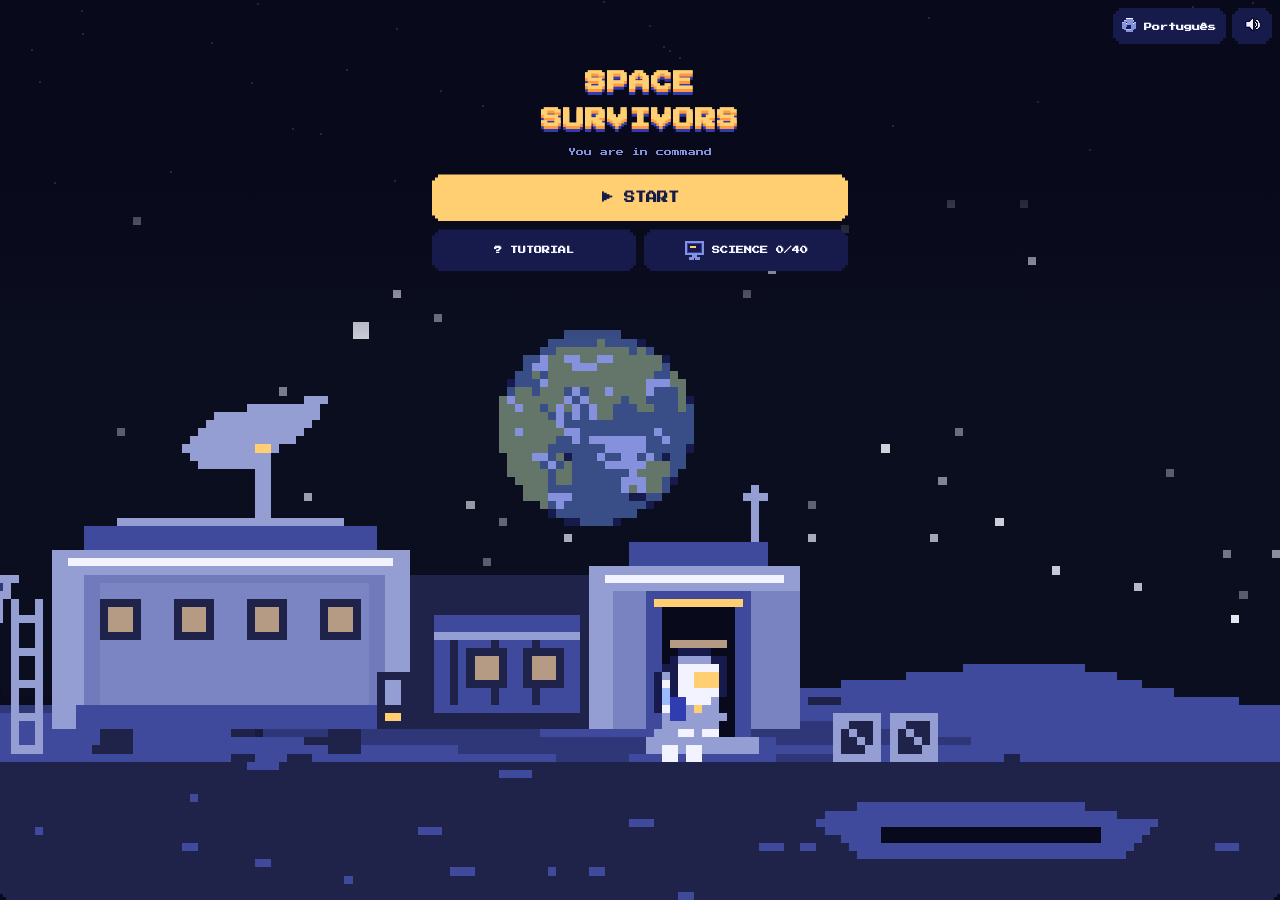
<file: index.html>
<!DOCTYPE html>
<html lang="pt-BR">
<head>
<meta charset="UTF-8">
<meta name="viewport" content="width=device-width, initial-scale=1, viewport-fit=cover">
<title>Space Survivors — Junior Astronaut Mission Trainer</title>
<link rel="stylesheet" href="style.css?v=home-guide">
</head>
<body>
<main>

<!-- ===================== INÍCIO ===================== -->
<section id="intro" class="home" aria-labelledby="homeTitle">
  <div class="home-cam" id="homeCam"><canvas id="homeCanvas" width="256" height="88" aria-hidden="true"></canvas></div>
  <div class="home-shade"></div>
  <div class="home-top"><button class="lang" data-lang></button><button class="lang home-snd" id="homeMuteBtn" type="button"><img src="assets/hud/som-ligado.png" alt="" width="24" height="24"></button></div>
  <div class="home-head">
    <h1 class="home-title" id="homeTitle">SPACE<br>SURVIVORS</h1>
    <p class="home-sub" data-t="hSub"></p>
    <div class="home-ui">
      <button class="hbtn go" id="startBtn" type="button" data-t="hStart"></button>
      <div class="home-grid">
        <button class="hbtn" id="openGuideBtn" type="button" data-t="hGuide"></button>
        <button class="hbtn dsc" id="openAlbumBtn" type="button"></button>
      </div>
    </div>
  </div>
</section>

<!-- ===================== JOGO ===================== -->
<section id="game" class="hidden">
  <div class="top">
    <div class="day" id="dayTxt"></div>
    <div style="display:flex; gap:.4rem"><button class="lang" id="albumGameBtn" aria-label="Descobertas"><span class="pc-icon" aria-hidden="true"></span></button><button class="lang" id="muteBtn" aria-label="Som / Sound"><img src="assets/hud/som-ligado.png" alt=""></button><button class="lang" data-lang></button></div>
  </div>

  <div class="scene" id="scene" aria-hidden="true">
    <canvas id="lunarCanvas" width="256" height="88"></canvas>
    <div class="scene-caption"><strong id="sceneCaption"></strong><p id="sceneDetail"></p></div>
    <div class="toast" id="toast"></div>
  </div>

  <div class="meters">
    <div class="meter" id="m_air">
      <div class="meter-art"><svg class="tank" aria-hidden="true" viewBox="0 0 16 16" xmlns="http://www.w3.org/2000/svg">
        <path fill="#8591DC" d="M6 1h4v2H9v1h2v1h1v9h-1v1H5v-1H4V5h1V4h2V3H6z"/>
        <rect x="5" y="4" width="6" height="10" fill="#303DB1"/>
        <rect x="5" class="tank-fill" y="4" width="6" height="10" fill="#FFCF72"/>
        <path fill="#F3F3FF" d="M5 5h1v8H5zM6 1h4v1H6z"/>
        <path fill="#8591DC" d="M9 2h2V1h4v1h1v4h-1v1h-4V6h-1V4H9z"/>
        <path fill="#F3F3FF" d="M11 2h4v4h-4z"/>
        <path fill="#171B4B" d="M13 3h1v1h-1v1h-1V4h1z"/>
      </svg></div>
      <small data-t="mAir"></small><span class="meter-value" id="airValue"></span><span class="pv"></span>
    </div>
    <div class="meter" id="m_pw">
      <div class="meter-art meter-sprite power" aria-hidden="true"></div>
      <small data-t="mPw"></small><span class="meter-value" id="powerValue"></span><span class="pv"></span>
    </div>
    <div class="meter" id="m_rad">
      <div class="meter-art meter-sprite radiation" aria-hidden="true"></div>
      <small data-t="mRad"></small><span class="meter-value" id="radiationValue"></span><span class="pv"></span>
    </div>
    <div class="meter sci" id="m_sci">
      <img class="meter-art" src="assets/hud/descobertas.png" alt="">
      <small data-t="mSci"></small><span class="meter-value" id="sciTxt"></span>
      <span class="discovery-points" aria-hidden="true"></span><span class="pv"></span>
    </div>
  </div>

  <div class="deck" id="deck">
    <div class="card" id="card" tabindex="0" role="group" aria-live="polite">
      <span class="tag l" id="tagL"></span><span class="tag r" id="tagR"></span>
      <div class="report-bar hidden" id="reportBar">
        <span class="report-symbol" id="reportSymbol" aria-hidden="true"></span>
        <strong id="reportTitle"></strong>
        <button type="button" id="reportClose"></button>
      </div>
      <div class="art" id="cArt" aria-hidden="true"></div>
      <div class="txt" id="cTxt"></div>
      <div class="note" id="cNote"></div>
      <div class="real hidden" id="cReal"></div>
    </div>
  </div>

  <div class="learn" id="learn" aria-live="polite"></div>

  <div class="choices" id="choices">
    <button class="choice l" id="btnL"></button>
    <button class="choice r" id="btnR"></button>
  </div>
  <p class="hintSwipe" data-t="swipe"></p>
</section>

<!-- ===================== FIM ===================== -->
<section id="end" class="panel hidden" aria-live="polite">
  <div class="end-sky" id="endSky" aria-hidden="true"></div>
  <button class="lang end-lang" data-lang></button>
  <canvas class="end-ship" id="endShip" width="96" height="112" aria-hidden="true"></canvas>
  <h1 id="endTitle"></h1>
  <p class="end-sub" id="endSub"></p>
  <div class="end-stars" id="stars" aria-hidden="true"></div>
  <div class="sum" id="endSum"></div>
  <div class="end-btns">
    <button class="big" id="againBtn" data-t="again"></button>
    <div class="two"><button class="secBtn" id="reportBtn" type="button"></button><button class="secBtn" id="albumEndBtn" type="button"></button></div>
  </div>
</section>
  <div class="end-report hidden" id="endReport" role="dialog" aria-modal="true" aria-labelledby="endReportTitle">
    <div class="end-rw">
      <div class="report-bar"><span class="pc-icon" aria-hidden="true"></span><strong id="endReportTitle"></strong><button class="pc-close" id="endReportClose" type="button"></button></div>
      <div class="end-rbody">
        <p id="endText"></p>
        <p class="coll" id="debriefTitle"></p>
        <div class="end-toolbar"><button class="btn-more" id="debriefAll" type="button"></button></div>
        <ul class="debrief" id="debrief"></ul>
        <div class="fact" id="endFact"></div>
        <h2 data-t="realTitle"></h2>
        <p id="realIntro"></p>
        <div id="realList"></div>
        <details>
          <summary data-t="srcTitle"></summary>
          <div id="srcBody"></div>
        </details>
      </div>
    </div>
  </div>

<!-- ===================== ÁLBUM DE DESCOBERTAS ===================== -->
<section id="album" class="panel hidden" aria-labelledby="albumTitle">
  <div class="report-bar"><span class="pc-icon" aria-hidden="true"></span><h1 id="albumTitle"></h1><button class="lang" data-lang></button><button class="lang" id="closeAlbumBtn" type="button"></button></div>
  <p class="coll" id="albumSub"></p>
  <div class="book" id="albumGrid"></div>
</section>
<section id="tutorial" class="panel hidden" aria-labelledby="tutorialTitle">
  <div class="report-bar"><span class="pc-icon" aria-hidden="true"></span><h1 id="tutorialTitle"></h1><button class="lang" data-lang></button><button class="lang" id="closeTutorialBtn" type="button"></button></div>
  <div id="tutorialBody"></div>
</section>
<div id="studyWindows"></div>
<!-- Aviso antes de abrir um site fora do jogo -->
<div id="extWarn" class="ext-warn hidden" role="dialog" aria-modal="true" aria-labelledby="extWarnTitle" aria-describedby="extWarnText">
  <section class="ext-box">
    <div class="report-bar"><span class="report-symbol" aria-hidden="true">!</span><strong id="extWarnTitle"></strong></div>
    <div class="ext-body">
      <p id="extWarnText"></p>
      <p class="ext-host" id="extWarnHost"></p>
      <div class="ext-actions">
        <button type="button" id="extWarnCancel"></button>
        <button type="button" id="extWarnGo"></button>
      </div>
    </div>
  </section>
</div>
<!-- Pergunta bônus: suspense e revelação da resposta -->
<div id="quizStage" class="quiz-stage hidden" role="dialog" aria-modal="true" aria-live="assertive"></div>
<div id="quizBanner" class="quiz-banner" aria-hidden="true"><span></span></div>
<footer data-t="footer"></footer>
</main>

<!-- ===================== TUTORIAL EM TELAS ===================== -->
<section id="guide" class="hidden" aria-label="Tutorial">
  <div class="phone">
    <div class="top"><span id="gdN"></span><span class="gd-right"><button class="lang" data-lang type="button"></button><button class="gd-skip" id="gdSkip" type="button"></button></span></div>
    <div class="win"><div class="art" id="gdArt"></div><h2 id="gdH"></h2><p id="gdT"></p></div>
    <div class="dots" id="gdDots"></div>
    <button class="gd-full" id="openTutorialBtn" type="button"></button>
    <div class="nav"><button class="btn" id="gdBack" type="button"></button><button class="btn go" id="gdNext" type="button"></button></div>
  </div>
</section>

<script src="assets/scene/lunar-scene.js"></script>
<script>
/*ENGINE-START*/
/* ====== MOTOR DO JOGO (sem DOM, para poder ser testado em Node: tools/sim.mjs) ====== */
const Engine = (() => {
'use strict';

/* DADOS REAIS: tempestades de partículas solares (SEP) de 2024 e 2025 do DONKI (NASA).
   Gerado por tools/build-storms.mjs + tools/embed-storms.mjs. Não editar à mão.
   d = chegada das partículas (UTC) · sev: 3 = GOES >100 MeV, 2 = GOES >10 MeV, 1 = só outras sondas
   flr = início da explosão ligada · cls = classe · warn = minutos entre explosão e chegada · cme = km/s */
const STORMS = /*STORMS*/[
  {"d":"2024-01-03T20:05Z","sev":2,"flr":null,"cls":null,"warn":null,"cme":null,"link":"https://ccmc.gsfc.nasa.gov/DONKI/view/SEP/28464/-1"},
  {"d":"2024-01-22T13:42Z","sev":1,"flr":"2024-01-22T06:09Z","cls":null,"warn":453,"cme":1068,"link":"https://ccmc.gsfc.nasa.gov/DONKI/view/SEP/28685/-1"},
  {"d":"2024-01-29T06:15Z","sev":2,"flr":"2024-01-29T03:54Z","cls":"M6.8","warn":141,"cme":1277,"link":"https://ccmc.gsfc.nasa.gov/DONKI/view/SEP/28842/-1"},
  {"d":"2024-02-09T15:30Z","sev":2,"flr":"2024-02-09T12:53Z","cls":null,"warn":157,"cme":2534,"link":"https://ccmc.gsfc.nasa.gov/DONKI/view/SEP/29079/-1"},
  {"d":"2024-02-12T08:05Z","sev":3,"flr":null,"cls":null,"warn":null,"cme":3529,"link":"https://ccmc.gsfc.nasa.gov/DONKI/view/SEP/29156/-1"},
  {"d":"2024-03-15T20:50Z","sev":2,"flr":null,"cls":null,"warn":null,"cme":1201,"link":"https://ccmc.gsfc.nasa.gov/DONKI/view/SEP/29608/-1"},
  {"d":"2024-03-23T08:15Z","sev":2,"flr":"2024-03-23T00:58Z","cls":"X1.1","warn":437,"cme":1613,"link":"https://ccmc.gsfc.nasa.gov/DONKI/view/SEP/29711/-1"},
  {"d":"2024-05-10T13:35Z","sev":3,"flr":"2024-05-10T06:27Z","cls":"X3.9","warn":428,"cme":1330,"link":"https://ccmc.gsfc.nasa.gov/DONKI/view/SEP/30677/-1"},
  {"d":"2024-05-13T14:00Z","sev":2,"flr":"2024-05-13T09:36Z","cls":"M6.6","warn":264,"cme":1456,"link":"https://ccmc.gsfc.nasa.gov/DONKI/view/SEP/30817/-1"},
  {"d":"2024-06-08T02:55Z","sev":3,"flr":"2024-06-08T01:23Z","cls":"M9.7","warn":92,"cme":1106,"link":"https://ccmc.gsfc.nasa.gov/DONKI/view/SEP/31343/-1"},
  {"d":"2024-06-12T00:21Z","sev":1,"flr":null,"cls":null,"warn":null,"cme":1312,"link":"https://ccmc.gsfc.nasa.gov/DONKI/view/SEP/31435/-1"},
  {"d":"2024-07-23T03:00Z","sev":3,"flr":null,"cls":null,"warn":null,"cme":1299,"link":"https://ccmc.gsfc.nasa.gov/DONKI/view/SEP/32118/-1"},
  {"d":"2024-08-05T17:26Z","sev":1,"flr":"2024-08-05T13:24Z","cls":"X1.7","warn":242,"cme":1095,"link":"https://ccmc.gsfc.nasa.gov/DONKI/view/SEP/32560/-1"},
  {"d":"2024-09-01T23:14Z","sev":1,"flr":"2024-09-01T11:45Z","cls":"M5.5","warn":689,"cme":1247,"link":"https://ccmc.gsfc.nasa.gov/DONKI/view/SEP/33103/-1"},
  {"d":"2024-09-05T15:51Z","sev":1,"flr":null,"cls":null,"warn":null,"cme":1577,"link":"https://ccmc.gsfc.nasa.gov/DONKI/view/SEP/33202/-1"},
  {"d":"2024-09-09T08:50Z","sev":2,"flr":null,"cls":null,"warn":null,"cme":1452,"link":"https://ccmc.gsfc.nasa.gov/DONKI/view/SEP/33257/-1"},
  {"d":"2024-09-17T07:35Z","sev":2,"flr":null,"cls":null,"warn":null,"cme":1070,"link":"https://ccmc.gsfc.nasa.gov/DONKI/view/SEP/33467/-1"},
  {"d":"2024-10-09T05:05Z","sev":3,"flr":"2024-10-09T01:25Z","cls":"X1.8","warn":220,"cme":1509,"link":"https://ccmc.gsfc.nasa.gov/DONKI/view/SEP/33866/-1"},
  {"d":"2024-10-26T18:05Z","sev":2,"flr":"2024-10-26T06:32Z","cls":"X1.8","warn":693,"cme":1606,"link":"https://ccmc.gsfc.nasa.gov/DONKI/view/SEP/34222/-1"},
  {"d":"2024-11-21T19:25Z","sev":3,"flr":null,"cls":null,"warn":null,"cme":1560,"link":"https://ccmc.gsfc.nasa.gov/DONKI/view/SEP/35208/-1"},
  {"d":"2024-12-18T12:01Z","sev":1,"flr":null,"cls":null,"warn":null,"cme":3161,"link":"https://ccmc.gsfc.nasa.gov/DONKI/view/SEP/35736/-1"},
  {"d":"2024-12-21T16:12Z","sev":1,"flr":"2024-12-21T00:33Z","cls":null,"warn":939,"cme":897,"link":"https://ccmc.gsfc.nasa.gov/DONKI/view/SEP/35838/-1"},
  {"d":"2025-01-04T22:15Z","sev":2,"flr":"2025-01-04T18:46Z","cls":null,"warn":209,"cme":1590,"link":"https://ccmc.gsfc.nasa.gov/DONKI/view/SEP/36263/-1"},
  {"d":"2025-02-25T00:20Z","sev":2,"flr":"2025-02-24T21:50Z","cls":null,"warn":150,"cme":1627,"link":"https://ccmc.gsfc.nasa.gov/DONKI/view/SEP/37527/-1"},
  {"d":"2025-03-01T03:22Z","sev":1,"flr":null,"cls":null,"warn":null,"cme":1177,"link":"https://ccmc.gsfc.nasa.gov/DONKI/view/SEP/37619/-1"},
  {"d":"2025-03-31T11:05Z","sev":2,"flr":null,"cls":null,"warn":null,"cme":2212,"link":"https://ccmc.gsfc.nasa.gov/DONKI/view/SEP/38129/-1"},
  {"d":"2025-05-13T18:14Z","sev":1,"flr":"2025-05-13T15:25Z","cls":"X1.2","warn":169,"cme":769,"link":"https://ccmc.gsfc.nasa.gov/DONKI/view/SEP/38846/-1"},
  {"d":"2025-05-31T17:10Z","sev":2,"flr":"2025-05-30T23:31Z","cls":"M8.1","warn":1059,"cme":2371,"link":"https://ccmc.gsfc.nasa.gov/DONKI/view/SEP/39201/-1"},
  {"d":"2025-08-25T13:20Z","sev":2,"flr":null,"cls":null,"warn":null,"cme":1657,"link":"https://ccmc.gsfc.nasa.gov/DONKI/view/SEP/40815/-1"},
  {"d":"2025-10-22T00:09Z","sev":1,"flr":null,"cls":null,"warn":null,"cme":2077,"link":"https://ccmc.gsfc.nasa.gov/DONKI/view/SEP/41966/-1"},
  {"d":"2025-11-10T11:25Z","sev":3,"flr":"2025-11-10T08:55Z","cls":"X1.2","warn":150,"cme":1856,"link":"https://ccmc.gsfc.nasa.gov/DONKI/view/SEP/42572/-1"},
  {"d":"2025-11-14T09:20Z","sev":2,"flr":"2025-11-14T07:44Z","cls":"X4.0","warn":96,"cme":1082,"link":"https://ccmc.gsfc.nasa.gov/DONKI/view/SEP/42704/-1"}
]/*END-STORMS*/;

/* REGRAS (números de jogo, não de engenharia) */
const R = {
  DAYS: 10,
  AIR_START: 6, AIR_MAX: 10, AIR_USE: 2,
  PW_START: 4, PW_MAX: 10, SUN: [0, 1, 1, 1, 1, 2, 2, 2, 2, 2],   // 0 = sem sol(10%), 1 = parcial(40%), 2 = normal(50%)
  RAD_LIMIT: 100, RAD_SAFE: 70, RAD_DAILY: 1,
  SCI_GOAL: 8,
  STORM: { 1: 20, 2: 40, 3: 70 },
  BLOCK_READY: 0.9, BLOCK_RUSH: 0.5, OUTSIDE: 0.6,
  SHIELD_PW: 3,
  QUIZ_OK_AIR: 3, QUIZ_OK_PW: 2,
  QUIZ_FAIL_AIR: 2, QUIZ_FAIL_PW: 2,
  RESCUE_PW: 2,              // com energia até aqui, a carta de ciência troca a pesquisa de dentro por "Recarregar baterias"
  PROBLEM_CHANCE: 0.5,       // fim do dia sem tempestade: 50% problema,
  GOOD_CHANCE: 0.25,         // 25% boa notícia, 25% nada
};
const DAY = 864e5;
let rnd = Math.random;
const day0 = iso => Date.parse(iso.slice(0, 10) + 'T00:00:00Z');
const pick = a => a[Math.floor(rnd() * a.length)];
const B = (pt, en) => ({ pt, en });

function sample(arr, n) {
  const a = arr.slice();
  for (let i = a.length - 1; i > 0; i--) {
    const j = Math.floor(rnd() * (i + 1));
    [a[i], a[j]] = [a[j], a[i]];
  }
  return a.slice(0, n);
}

function pickMission() {
  // Sorteia 2 a 3 tempestades reais (dias 2 a 10) e até 2 eventos datados nos dias livres.
  const stormDaysPool = Array.from({ length: R.DAYS - 1 }, (_, i) => i + 1);
  const stormCount = 1 + Math.floor(rnd() * 3);
  const stormDays = sample(stormDaysPool, stormCount);
  const chosenStorms = sample(STORMS, stormCount);
  const storms = {};
  stormDays.forEach((d, idx) => { storms[d] = chosenStorms[idx]; });

  const freeDays = Array.from({ length: R.DAYS }, (_, i) => i).filter(i => !storms[i]);
  const eventCount = Math.min(freeDays.length, DATED_EVENTS.length, Math.floor(rnd()*3));
  const eventDays = sample(freeDays, eventCount);
  const chosenEvents = sample(DATED_EVENTS, eventCount);
  const dated = {};
  eventDays.forEach((d, idx) => { dated[d] = chosenEvents[idx]; });

  return { storms, dated };
}

/* ---------- cartas ---------- */
/* Manutenção do ar: 12 cartas com os mesmos números (cada uma com peso 1). A estufa tem peso 4 e segue 25% das chances. */
const O2_CARDS = [
  { id: 'o2', art: '🫧⚙️', w: 1,
    text: B('A máquina separa a água em oxigênio, mas gasta energia. Você deseja ligar o gerador de oxigênio?', 'The machine splits water into oxygen, but it uses power. Do you want to turn on the oxygen generator?'),
    L: { label: B('Deixar desligado', 'Leave it off'), fx: { pw: 1, air: -2 } },
    R: { label: B('Ligar o gerador', 'Turn on the generator'), fx: { pw: -2, air: 4 } } },
  { id: 'o2', art: '🌬️', w: 1,
    text: B('O purificador retira o gás que a tripulação solta. Você deseja ligar o purificador de ar?', 'The purifier removes the gas the crew breathes out. Do you want to turn on the air purifier?'),
    L: { label: B('Deixar desligado', 'Leave it off'), fx: { pw: 1, air: -2 } },
    R: { label: B('Ligar o purificador', 'Turn on the purifier'), fx: { pw: -2, air: 4 } } },
  { id: 'o2', art: '💧', w: 1,
    text: B('A eletricidade transforma água em oxigênio. Você deseja começar a eletrólise agora?', 'Electricity turns water into oxygen. Do you want to start the electrolysis now?'),
    L: { label: B('Esperar', 'Wait'), fx: { pw: 1, air: -2 } },
    R: { label: B('Começar a eletrólise', 'Start electrolysis'), fx: { pw: -2, air: 4 } } },
  { id: 'o2', art: '🌀', w: 1,
    text: B('Os ventiladores espalham o ar pela base. Você deseja ligar os ventiladores?', 'The fans spread the air through the base. Do you want to turn on the fans?'),
    L: { label: B('Desligar para economizar', 'Turn off to save power'), fx: { pw: 1, air: -2 } },
    R: { label: B('Ligar os ventiladores', 'Turn on the fans'), fx: { pw: -2, air: 4 } } },
  { id: 'o2', art: '🛢️', w: 1,
    text: B('O tanque libera ar, mas o compressor gasta energia. Você deseja abrir o tanque de oxigênio?', 'The tank releases air, but the compressor uses power. Do you want to open the oxygen tank?'),
    L: { label: B('Manter fechado', 'Keep it closed'), fx: { pw: 1, air: -2 } },
    R: { label: B('Abrir o tanque', 'Open the tank'), fx: { pw: -2, air: 4 } } },
  { id: 'o2', art: '♻️', w: 1,
    text: B('O gás vira água e depois oxigênio, em um processo longo. Você deseja iniciar a reciclagem?', 'The gas turns into water and then oxygen, in a long process. Do you want to start the recycling?'),
    L: { label: B('Adiar a reciclagem', 'Delay recycling'), fx: { pw: 1, air: -2 } },
    R: { label: B('Iniciar a reciclagem', 'Start recycling'), fx: { pw: -2, air: 4 } } },
  { id: 'o2', art: '🔥', w: 1,
    text: B('O ar frio cansa a tripulação. Você deseja ligar o aquecedor da cabine?', 'Cold air tires the crew. Do you want to turn on the cabin heater?'),
    L: { label: B('Deixar frio', 'Leave it cold'), fx: { pw: 1, air: -2 } },
    R: { label: B('Ligar o aquecedor', 'Turn on the heater'), fx: { pw: -2, air: 4 } } },
  { id: 'o2', art: '🔧', w: 1,
    text: B('Sem limpeza, o gerador pode parar. Você deseja fazer a manutenção do gerador agora?', 'Without cleaning, the generator may stop. Do you want to do the generator maintenance now?'),
    L: { label: B('Adiar a manutenção', 'Postpone maintenance'), fx: { pw: 1, air: -2 } },
    R: { label: B('Fazer a manutenção', 'Do maintenance'), fx: { pw: -2, air: 4 } } },
  { id: 'o2', art: '🖥️', w: 1,
    text: B('O painel mostra quanto ar resta. Você deseja acender o painel de oxigênio?', 'The panel shows how much air is left. Do you want to turn on the oxygen panel?'),
    L: { label: B('Manter apagado', 'Keep it off'), fx: { pw: 1, air: -2 } },
    R: { label: B('Acender o painel', 'Turn on the panel'), fx: { pw: -2, air: 4 } } },
  { id: 'o2', art: '🌿', w: 1,
    text: B('As plantas fazem ar, mas precisam de luz. Você deseja ligar as luzes do módulo?', 'Plants make air, but they need light. Do you want to turn on the module lights?'),
    L: { label: B('Apagar as luzes', 'Lights off'), fx: { pw: 1, air: -2 } },
    R: { label: B('Ligar as luzes do módulo', 'Lights on in the module'), fx: { pw: -2, air: 4 } } },
  { id: 'o2', art: '📡', w: 1,
    text: B('O sensor ajuda a achar vazamentos de ar. Você deseja ligar o sensor de vazamento?', 'The sensor helps find air leaks. Do you want to turn on the leak sensor?'),
    L: { label: B('Deixar desligado', 'Leave it off'), fx: { pw: 1, air: -2 } },
    R: { label: B('Ligar o sensor', 'Turn on the sensor'), fx: { pw: -2, air: 4 } } },
  { id: 'o2', art: '🌙', w: 1,
    text: B('Os painéis rendem menos à noite. Você deseja ligar o gerador de oxigênio à noite?', 'Panels make less power at night. Do you want to run the oxygen generator at night?'),
    L: { label: B('Esperar o dia', 'Wait for day'), fx: { pw: 1, air: -2 } },
    R: { label: B('Ligar o gerador à noite', 'Run the generator at night'), fx: { pw: -2, air: 4 } } },
];
const LIFE = [
  ...O2_CARDS,
  { id: 'farm', art: '🌱💡', w: 4,
    text: B('As plantas fazem ar, mas precisam de luz. Você deseja acender as luzes da estufa?', 'Plants make air, but they need light. Do you want to turn on the greenhouse lights?'),
    L: { label: B('Apagar as luzes', 'Lights off'), fx: { pw: 1, air: -2 } },
    R: { label: B('Acender as luzes', 'Lights on'), fx: { pw: -1, air: 2 } } },
];
/* Carta de ciência: uma pesquisa dentro da base (custa energia) contra uma fora da base (custa radiação).
   `task` escolhe a animação; `pool` escolhe o grupo da descoberta. */
/* Os rótulos são os próprios nomes das pesquisas, para o jogador saber qual descoberta vai ganhar. */
const SCI = {
  lab:   { key: 'lab', task: 'research', art: '🔬', label: B('Pesquisar pedras', 'Study rocks'), fx: { pw: -2, sci: 1 }, pool: 'rock' },
  scope: { key: 'scope', task: 'observe', art: '🔭', label: B('Observar o Sol', 'Watch the Sun'), fx: { pw: -2, sci: 1 }, pool: 'sun' },
  rover: { key: 'rover', task: 'explore', art: '🚙', label: B('Ver crateras', 'See craters'), fx: { pw: -1, sci: 1, rad: 4, outside: true }, pool: 'crater' },
  // Dia de alerta solar: o jipe expõe menos (rad 3), como no ROVER_ALERT do Kelson. Usa a dica do jipe.
  roverAlert: { key: 'rover', task: 'explore', art: '🚙', label: B('Ver crateras', 'See craters'), fx: { pw: -1, sci: 1, rad: 3, outside: true }, pool: 'crater' },
  ice:   { key: 'ice', task: 'sample', art: '🧊', label: B('Buscar gelo', 'Get ice'), fx: { rad: 3, sci: 1, outside: true }, pool: 'ice' },
  rest:  { key: 'rest', task: 'power', art: '🔋', label: B('Recarregar baterias', 'Recharge batteries'), fx: { pw: 1, air: -2 } },
};
// Pergunta da carta de pesquisa. Cada opção tem o verbo no infinitivo, para a pergunta ficar natural.
const ASK = {
  lab: ['pesquisar pedras', 'study rocks'], scope: ['observar o Sol', 'watch the Sun'],
  rover: ['ver crateras', 'see craters'], ice: ['buscar gelo', 'get ice'],
  rest: ['recarregar as baterias', 'recharge the batteries'],
};
function sciText(a, b, s) {
  const x = ASK[a], y = ASK[b];
  const q = B(`Você deseja ${x[0]} ou ${y[0]}?`, `Do you want to ${x[1]} or ${y[1]}?`);
  const lead = a === 'rest' ? B('A energia está baixa.', 'Power is low.')
    : s && s.flr ? B('Há alerta solar ligado.', 'A solar alert is on.')
    : s ? null : B('Está na hora da pesquisa!', 'It\'s research time!');
  return lead ? B(`${lead.pt} ${q.pt}`, `${lead.en} ${q.en}`) : q;
}
// Montada na hora em que aparece, para o resgate olhar a energia já com o Sol do dia.
function sciCard(G, s) {
  let inside = pick(['lab', 'scope']), outside;
  if (s && !s.flr) outside = inside === 'lab' ? 'scope' : 'lab';   // tempestade sem aviso: sair seria injusto
  else outside = s ? 'roverAlert' : pick(['rover', 'ice']);        // dia de alerta: a tentação é o jipe
  if (G.pw <= R.RESCUE_PW) inside = 'rest';
  const a = SCI[inside], b = SCI[outside];
  return { id: 'sci', kind: 'sci', art: a.art + b.art, pair: [inside, outside], warn: !!(s && s.flr),
    text: sciText(a.key, b.key, s),
    L: a, R: b };
}
/* Fim do dia (sem tempestade): problema, boa notícia ou nada. Toda carta tem custo dos dois lados. */
const EVENTS = [
  { id: 'reserveAir', type: 'good', art: '🫧⚙️',
    text: B("Há ar de reserva guardado no tanque. Você deseja acionar a reserva de ar agora?", "There is backup air stored in the tank. Do you want to activate the air reserve now?"),
    L: { label: B("Desligar o compressor", "Switch off the compressor"), fx: { pw: 1, air: -2 } },
    R: { label: B("Acionar a reserva", "Connect the reserve"), fx: { pw: -2 }, adjust: G => ({ air: G.air <= 3 ? 5 : 2 }) } },
  { id: 'reservePower', type: 'good', art: '🔋',
    text: B("A bateria auxiliar pode reforçar a energia, mas usa ar na manutenção. Você deseja ligar a bateria auxiliar?", "The backup battery can boost power, but it uses air during maintenance. Do you want to connect the backup battery?"),
    L: { label: B("Isolar a bateria", "Isolate the battery"), fx: { air: 2, pw: -1 } },
    R: { label: B("Ligar a bateria", "Connect the battery"), fx: { air: -3 }, adjust: G => ({ pw: G.pw <= 3 ? 4 : 2 }) } },
  { id: 'signal', type: 'good', art: '📡',
    text: B("A antena captou um sinal fraco da Terra. Você deseja analisar o sinal agora?", "The antenna picked up a weak signal from Earth. Do you want to analyze the signal now?"),
    L: { label: B("Desligar o receptor", "Switch off the receiver"), fx: { pw: 1, air: -2 } },
    R: { label: B("Analisar o sinal", "Analyze the signal"), fx: { pw: -1 }, hidden: true, resolveFx: () => ({ sci: rnd() < .40 ? 1 : 0 }), pool: 'sun' } },
  { id: 'cargo', type: 'good', art: '📦🚙',
    text: B("Um módulo de carga pousou perto da base com ar e água. Você deseja buscá-lo de jipe?", "A cargo pod landed near the base with air and water. Do you want to fetch it by rover?"),
    L: { label: B("Poupar a viagem", "Skip the trip"), fx: { pw: 1, air: -1 } },
    R: { label: B("Buscar de jipe", "Fetch by rover"), fx: { pw: -1, air: 3, rad: 3, outside: true } } },
  { id: 'solarPanel', type: 'good', art: '☀️🔧',
    text: B("Chegou um painel solar extra. Você deseja instalar o painel agora?", "An extra solar panel arrived. Do you want to install the panel now?"),
    L: { label: B("Guardar o painel", "Store the panel"), fx: { pw: 1, air: -1 } },
    R: { label: B("Instalar agora", "Install now"), fx: { air: -2, pw: 3 } } },
  { id: 'waterCapsule', type: 'good', art: '🧴💧',
    text: B("Uma cápsula trouxe água da Terra. Você deseja usar essa água para fazer oxigênio agora?", "A capsule brought water from Earth. Do you want to use this water to make oxygen now?"),
    L: { label: B("Guardar a água", "Store the water"), fx: { pw: 1, air: -1 } },
    R: { label: B("Usar no gerador", "Use in the generator"), fx: { pw: -1, air: 3 } } },
  { id: 'iceMap', type: 'good', art: '🗺️🧊',
    text: B("Chegou um mapa com áreas de gelo perto da base. Você deseja estudar o mapa agora?", "A map of ice areas near the base arrived. Do you want to study the map now?"),
    L: { label: B("Guardar o mapa", "Store the map"), fx: { pw: 1, air: -1 } },
    R: { label: B("Estudar o mapa", "Study the map"), fx: { pw: -1, sci: 1 }, pool: 'ice' } },
  { id: 'remoteFix', type: 'good', art: '📡🛠️',
    text: B("A Terra enviou um ajuste para o gerador. Você deseja aplicar o ajuste agora?", "Earth sent an update for the generator. Do you want to apply the update now?"),
    L: { label: B("Guardar o ajuste", "Store the update"), fx: { pw: 1, air: -1 } },
    R: { label: B("Aplicar agora", "Apply now"), fx: { pw: -2, air: 2 } } },
  { id: 'airlock', type: 'problem', art: '🥾🧹',
    text: B("Os trajes voltaram cheios de poeira lunar afiada. Você deseja limpar os trajes agora?", "The spacesuits came back full of sharp Moon dust. Do you want to clean the suits now?"),
    L: { label: B("Limpar amanhã", "Clean tomorrow"), fx: { air: -3 } },
    R: { label: B("Aspirar agora", "Vacuum now"), fx: { pw: -1 } } },
  { id: 'filter', type: 'problem', art: '🚰⚙️',
    text: B("O filtro que recicla o ar e a água está entupindo. Você deseja limpar o filtro agora?", "The filter that recycles air and water is clogging. Do you want to clean the filter now?"),
    L: { label: B("Modo econômico", "Eco mode"), fx: { pw: 1, air: -2 } },
    R: { label: B("Limpar com força total", "Full-power clean"), fx: { pw: -1, air: 2 } } },
  { id: 'dust', type: 'problem', art: '🧹☀️',
    text: B("A poeira lunar cobriu os painéis solares e reduz a energia. Você deseja sair para limpá-los?", "Moon dust has covered the solar panels and cuts the power. Do you want to go out and clean them?"),
    L: { label: B("Deixar assim", "Leave it"), fx: { pw: -2 } },
    R: { label: B("Sair para limpar", "Go out and clean"), fx: { pw: 2, rad: 6, outside: true } } },
  { id: 'leak', type: 'problem', art: '🔧💨',
    text: B("Um cano de ar está vazando, e o ar escapa aos poucos. Você deseja consertar o vazamento agora?", "An air pipe is leaking, and air escapes slowly. Do you want to fix the leak now?"),
    L: { label: B("Consertar depois", "Fix it later"), fx: { air: -3 } },
    R: { label: B("Consertar agora", "Fix it now"), fx: { pw: -1 } } },
  { id: 'antenna', type: 'problem', art: '📶🔧',
    text: B("A antena da base saiu do lugar e perde sinal. Você deseja alinhá-la agora?", "The base antenna moved out of place and is losing signal. Do you want to realign it now?"),
    L: { label: B("Deixar como está", "Leave it as is"), fx: { air: -2 } },
    R: { label: B("Alinhar agora", "Align it now"), fx: { pw: -1 } } },
  { id: 'lamp', type: 'problem', art: '💡🌱',
    text: B("Uma lâmpada da estufa queimou. Você deseja trocar a lâmpada agora?", "A greenhouse lamp burned out. Do you want to replace the lamp now?"),
    L: { label: B("Deixar apagada", "Leave it off"), fx: { air: -1 } },
    R: { label: B("Trocar a lâmpada", "Replace the lamp"), fx: { pw: -1 } } },
  { id: 'battery', type: 'problem', art: '🔋🔥',
    text: B("A bateria auxiliar esquentou e perde carga. Você deseja resfriá-la agora?", "The backup battery overheated and is losing charge. Do you want to cool it down now?"),
    L: { label: B("Deixar quente", "Leave it hot"), fx: { pw: -1 } },
    R: { label: B("Resfriar agora", "Cool it now"), fx: { pw: -2 } } },
  { id: 'tank', type: 'problem', art: '🫧📉',
    text: B("Um tanque de ar começou a perder pressão. Você deseja verificar o tanque agora?", "An air tank started losing pressure. Do you want to check the tank now?"),
    L: { label: B("Adiar a verificação", "Postpone the check"), fx: { air: -2 } },
    R: { label: B("Verificar agora", "Check now"), fx: { pw: -1 } } },
];
const PROBLEMS = EVENTS.filter(e => e.type === 'problem');
const GOOD_NEWS = EVENTS.filter(e => e.type === 'good');
/* Eventos reais de 2024–2025 mapeados pela data exata (só aparecem no dia civil correspondente) */
const DATED_EVENTS = [
  { id: 'eclipse_2024_03', art: '🌍🌑',
    d: '2024-03-25T07:12Z', source: 'NASA / Eclipse Lunar',
    link: 'https://science.nasa.gov/eclipses/',
    text: B('Eclipse lunar! A sombra da Terra passou pela Lua e reduziu a luz nos painéis solares.',
            'Lunar eclipse! Earth\'s shadow crossed the Moon and dimmed the light on the solar panels.'),
    record: B('Em 25 de março de 2024 ocorreu um eclipse lunar penumbral, dois dias após a tempestade solar de 23 de março.',
              'On March 25, 2024, a penumbral lunar eclipse occurred, two days after the March 23 solar storm.'),
    L: { label: B('Poupar energia e apagar as luzes', 'Save power and turn off the lights'), fx: { air: -1 } },
    R: { label: B('Manter aquecimento e luzes', 'Keep heating and lights on'), fx: { pw: -2 } } },

  { id: 'donki_x87_2024_05', art: '🔭☀️',
    d: '2024-05-14T16:51Z', source: 'NASA DONKI',
    link: 'https://ccmc.gsfc.nasa.gov/DONKI/view/FLR/30854/-1',
    text: B('Explosão solar gigante (classe X8.7) vista no Sol! A nuvem passou de raspão, mas o telescópio pode medir tudo.',
            'Giant solar flare (class X8.7) seen on the Sun! The cloud passed wide of the Moon, and the telescope can measure it.'),
    record: B('Em 14 de maio de 2024, o Sol produziu uma explosão classe X8.7 — a mais forte daquele período — sem atingir diretamente a Terra e a Lua.',
              'On May 14, 2024, the Sun produced an X8.7 class flare — the strongest of that period — without hitting Earth and the Moon directly.'),
    L: { label: B('Poupar energia', 'Save power'), fx: { pw: 1, air: -2 } },
    R: { label: B('Apontar telescópio', 'Point telescope'), fx: { pw: -2, sci: 1 }, pool: 'sun' } },

  { id: 'eclipse_2024_09', art: '🌍🌑',
    d: '2024-09-18T02:44Z', source: 'NASA / Eclipse Lunar',
    link: 'https://science.nasa.gov/eclipses/',
    text: B('Eclipse lunar parcial! Parte da sombra da Terra esfriou a superfície da Lua por algumas horas.',
            'Partial lunar eclipse! Part of Earth\'s shadow cooled the Moon\'s surface for a few hours.'),
    record: B('Em 18 de setembro de 2024 ocorreu um eclipse lunar parcial, logo após a tempestade de partículas de 17 de setembro.',
              'On September 18, 2024, a partial lunar eclipse occurred, right after the September 17 particle storm.'),
    L: { label: B('Poupar energia e apagar as luzes', 'Save power and turn off the lights'), fx: { air: -1 } },
    R: { label: B('Manter aquecimento e luzes', 'Keep heating and lights on'), fx: { pw: -2 } } },

  { id: 'geminids_2024_12', art: '☄️🧹',
    d: '2024-12-14T01:00Z', source: 'NASA Meteor Watch',
    link: 'https://science.nasa.gov/solar-system/meteors-meteorites/geminids/',
    text: B('Pico da chuva de meteoros Geminídeas! Micrometeoritos levantaram poeira lunar nos painéis solares.',
            'Peak of the Geminid meteor shower! Micrometeorites kicked up Moon dust onto the solar panels.'),
    record: B('Em 14 de dezembro de 2024 ocorreu o pico anual das Geminídeas; na Lua sem atmosfera, esses grãos levantam poeira eletrostática.',
              'On December 14, 2024, the annual Geminids peaked; on the airless Moon, these grains kick up electrostatic dust.'),
    L: { label: B('Deixar sujo', 'Leave dusty'), fx: { pw: -2 } },
    R: { label: B('Limpar lá fora', 'Clean outside'), fx: { pw: 1, rad: 6, outside: true } } },

  { id: 'quadrantids_2025_01', art: '☄️🧹',
    d: '2025-01-03T15:00Z', source: 'NASA Meteor Watch',
    link: 'https://science.nasa.gov/solar-system/meteors-meteorites/quadrantids/',
    text: B('Chuva de meteoros Quadrântidas! Poeira levantada por pequenos impactos cobriu os painéis solares.',
            'Quadrantid meteor shower! Dust kicked up by tiny impacts coated the solar panels.'),
    record: B('Em 3 de janeiro de 2025 ocorreu o pico das Quadrântidas, um dia antes da tempestade solar de 4 de janeiro.',
              'On January 3, 2025, the Quadrantids peaked, one day before the January 4 solar storm.'),
    L: { label: B('Deixar sujo', 'Leave dusty'), fx: { pw: -1 } },
    R: { label: B('Limpar lá fora', 'Clean outside'), fx: { pw: 2, rad: 6, outside: true } } },

  { id: 'eclipse_2025_03', art: '🌍🌑',
    d: '2025-03-14T06:58Z', source: 'NASA / Eclipse Lunar',
    link: 'https://science.nasa.gov/eclipses/',
    text: B('Eclipse lunar total! A Terra bloqueou completamente o Sol e a temperatura despencou na base.',
            'Total lunar eclipse! Earth completely blocked the Sun and temperatures plunged at the base.'),
    record: B('Em 14 de março de 2025 ocorreu um eclipse lunar total, mergulhando a face visível da Lua na sombra da Terra.',
              'On March 14, 2025, a total lunar eclipse occurred, plunging the Moon\'s near side into Earth\'s shadow.'),
    L: { label: B('Poupar energia e apagar as luzes', 'Save power and turn off the lights'), fx: { air: -1 } },
    R: { label: B('Manter aquecimento e luzes', 'Keep heating and lights on'), fx: { pw: -2 } } },
];
/* Descobertas: cada uma é um fato real da NASA ligado a uma restrição da base (ar, energia, radiação, comida, construção).
   10 por grupo: rock = laboratório, crater = jipe, ice = gelo e água, sun = telescópio. `src` é a página da NASA citada no álbum. */
const DISC = [
  /* ---------- 🪨 Laboratório: pedras, solo e corpo humano ---------- */
  { id: 'regolith', pool: 'rock', ico: '🪨', name: B('Regolito', 'Regolith'),
    fact: B('O chão da Lua é coberto de regolito: pó e pedrinhas feitos por bilhões de anos de batidas de meteoritos.', "The Moon's ground is covered in regolith: dust and small rocks made by billions of years of meteorite hits."),
    base: B("a equipe pode procurar água nas crateras escuras usando outros tipos de luz.", "the crew can search for water in dark craters using other kinds of light."),
    src: 'https://science.nasa.gov/moon/composition/' },
  { id: 'old', pool: 'rock', ico: '⏳', name: B('Pedras muito antigas', 'Very old rocks'),
    fact: B('Algumas pedras trazidas pelas missões Apollo têm mais de 4 bilhões de anos.', 'Some rocks brought back by the Apollo missions are more than 4 billion years old.'),
    base: B("o laboratório estuda essas pedras para entender como a Lua se formou.", "the lab studies these rocks to understand how the Moon formed."),
    src: 'https://curator.jsc.nasa.gov/lunar/' },
  { id: 'glass', pool: 'rock', ico: '🟠', name: B('Vidro laranja', 'Orange glass'),
    fact: B('Os astronautas da Apollo 17 acharam solo laranja: bolinhas de vidro feitas por vulcões antigos da Lua.', 'The Apollo 17 astronauts found orange soil: tiny glass beads made by ancient Moon volcanoes.'),
    base: B("o laboratório estuda esse vidro para conhecer os vulcões antigos da Lua.", "the lab studies this glass to learn about the Moon's ancient volcanoes."),
    src: 'https://curator.jsc.nasa.gov/lunar/' },
  { id: 'plants', pool: 'rock', ico: '🌱', name: B('Plantas em solo lunar', 'Plants in Moon soil'),
    fact: B('Em 2022, cientistas fizeram plantas crescerem em solo da Lua trazido pelas missões Apollo. Elas cresceram, mas mais fracas que na terra comum.', 'In 2022, scientists grew plants in Moon soil brought back by the Apollo missions. They grew, but weaker than in Earth soil.'),
    base: B("a estufa pode usar solo lunar, mas ele precisa de nutrientes extras.", "the greenhouse can use Moon soil, but it needs extra nutrients."),
    src: 'https://www.nasa.gov/humans-in-space/scientists-grow-plants-in-lunar-soil/' },
  { id: 'dust', pool: 'rock', ico: '✨', name: B('Poeira que arranha', 'Scratchy dust'),
    fact: B('A poeira lunar é afiada como vidro moído, porque na Lua não há vento nem água para arredondar os grãos.', 'Moon dust is sharp like crushed glass, because the Moon has no wind or water to round off the grains.'),
    base: B('A poeira gasta os trajes, entope filtros e suja os painéis solares.', 'Dust wears out spacesuits, clogs filters and covers the solar panels.'),
    src: 'https://science.nasa.gov/moon/composition/' },
  { id: 'quake', pool: 'rock', ico: '〰️', name: B('A Lua treme', 'Moonquakes'),
    fact: B('Aparelhos deixados pelas missões Apollo mostraram que a Lua também tem tremores.', 'Instruments left by the Apollo missions showed that the Moon has quakes too.'),
    base: B("as paredes precisam ser fortes para aguentar os tremores.", "the walls must be strong enough to withstand the tremors."),
    src: 'https://science.nasa.gov/moon/moonquakes/' },
  { id: 'oxyrock', pool: 'rock', ico: '🫧', name: B('Oxigênio nas pedras', 'Oxygen in the rocks'),
    fact: B('Quase metade do peso do solo da Lua é oxigênio, preso dentro dos minerais.', "Almost half the weight of the Moon's soil is oxygen, locked inside the minerals."),
    base: B("no futuro, máquinas poderão tirar das pedras o ar que a tripulação respira.", "in the future, machines may take the air the crew breathes from the rocks."),
    src: 'https://science.nasa.gov/moon/composition/' },
  { id: 'lavatube', pool: 'rock', ico: '🕳️', name: B('Cavernas de lava', 'Lava caves'),
    fact: B('A sonda LRO, da NASA, achou mais de 200 buracos fundos na Lua. Alguns podem levar a cavernas feitas por lava antiga.', "NASA's LRO probe found more than 200 deep pits on the Moon. Some may lead to caves made by ancient lava."),
    base: B("uma caverna assim serviria de abrigo, porque a rocha grossa bloqueia a radiação.", "a cave like this would be a shelter, because thick rock blocks radiation."),
    src: 'https://www.nasa.gov/solar-system/lunar-pits-could-shelter-astronauts-reveal-details-of-how-man-in-the-moon-formed/' },
  { id: 'lettuce', pool: 'rock', ico: '🥬', name: B('Alface espacial', 'Space lettuce'),
    fact: B('Em 2015, astronautas da Estação Espacial comeram alface que eles mesmos cultivaram lá em cima.', 'In 2015, astronauts on the Space Station ate lettuce they grew up there themselves.'),
    base: B("a comida plantada na estufa diminui a carga que precisa vir da Terra.", "food grown in the greenhouse reduces how much must come from Earth."),
    src: 'https://www.nasa.gov/technology/tech-transfer-spinoffs/plants-to-feed-this-and-other-worlds/' },
  { id: 'bones', pool: 'rock', ico: '🦴', name: B('Ossos mais fracos', 'Weaker bones'),
    fact: B('Com pouca gravidade, os ossos dos astronautas perdem de 1% a 1,5% da força a cada mês.', "With little gravity, astronauts' bones lose 1% to 1.5% of their strength every month."),
    base: B("a tripulação faz exercício todos os dias para manter os ossos fortes.", "the crew exercises every day to keep their bones strong."),
    src: 'https://www.nasa.gov/reference/risk-of-spaceflight-induced-bone-changes/' },

  /* ---------- 🕳️ Jipe: crateras e terreno ---------- */
  { id: 'shadow', pool: 'crater', ico: '🌑', name: B('Sombra eterna', 'Eternal shadow'),
    fact: B('Algumas crateras do polo sul não recebem luz do Sol há bilhões de anos.', 'Some craters at the south pole have not seen sunlight for billions of years.'),
    base: B("os painéis solares nunca ficam dentro dessas crateras, porque lá não geram energia.", "solar panels never go inside these craters, because they make no power there."),
    src: 'https://science.nasa.gov/moon/weather-on-the-moon/' },
  { id: 'cold', pool: 'crater', ico: '🥶', name: B('Frio de recorde', 'Record cold'),
    fact: B('A sonda LRO, da NASA, mediu cerca de 240 graus abaixo de zero dentro de crateras escuras da Lua.', "NASA's LRO probe measured about 240 degrees Celsius below zero inside dark Moon craters."),
    base: B("o jipe precisa de aquecimento para entrar nessas crateras, e isso gasta energia.", "the rover needs heating to enter these craters, and that uses power."),
    src: 'https://science.nasa.gov/moon/weather-on-the-moon/' },
  { id: 'prints', pool: 'crater', ico: '👣', name: B('Marcas que ficam', 'Tracks that stay'),
    fact: B('Na Lua não há vento nem chuva. As marcas de botas e rodas podem durar milhões de anos.', 'The Moon has no wind or rain. Boot prints and wheel tracks can last for millions of years.'),
    base: B("as trilhas do jipe ficam marcadas no chão e ajudam a achar o caminho de volta.", "the rover tracks stay marked on the ground and help find the way back."),
    src: 'https://science.nasa.gov/moon/weather-on-the-moon/' },
  { id: 'gravity', pool: 'crater', ico: '🦘', name: B('Gravidade fraquinha', 'Weak gravity'),
    fact: B('Na Lua tudo pesa seis vezes menos que na Terra.', 'On the Moon everything weighs six times less than on Earth.'),
    base: B("carregar equipamentos é mais fácil, mas andar exige mais cuidado.", "carrying equipment is easier, but walking takes more care."),
    src: 'https://science.nasa.gov/moon/facts/' },
  { id: 'peaks', pool: 'crater', ico: '🏔️', name: B('Picos de luz', 'Peaks of light'),
    fact: B('Perto do polo sul, alguns picos altos recebem luz do Sol quase o tempo todo.', 'Near the south pole, some high peaks get sunlight almost all the time.'),
    base: B("os painéis solares rendem mais quando ficam nesses picos.", "solar panels make more power when placed on these peaks."),
    src: 'https://www.nasa.gov/reference/moonbase-environment/' },
  { id: 'aitken', pool: 'crater', ico: '🌐', name: B('A cratera gigante', 'The giant crater'),
    fact: B('A bacia Polo Sul–Aitken tem cerca de 2.500 km de largura. É uma das maiores crateras de todo o Sistema Solar.', 'The South Pole–Aitken basin is about 2,500 km wide. It is one of the largest craters in the whole Solar System.'),
    base: B("a base fica nessa região, e o jipe pode achar pedras vindas do interior da Lua.", "the base is in this region, and the rover may find rocks from deep inside the Moon."),
    src: 'https://science.nasa.gov/moon/lunar-craters/what-is-the-south-pole-aitken-basin/' },
  { id: 'shackleton', pool: 'crater', ico: '⭕', name: B('Cratera Shackleton', 'Shackleton crater'),
    fact: B('A cratera Shackleton fica bem no polo sul e tem 21 km de largura. A borda pega Sol, mas o fundo vive no escuro.', 'Shackleton crater sits right at the south pole and is 21 km wide. Its rim gets sunlight, but its floor stays dark.'),
    base: B("a borda serve para gerar energia, e o fundo pode guardar gelo.", "the rim can make power, and the floor may hold ice."),
    src: 'https://science.nasa.gov/image-detail/faces-of-shackleton/' },
  { id: 'lromap', pool: 'crater', ico: '🛰️', name: B('O fotógrafo da Lua', 'The Moon photographer'),
    fact: B('A sonda LRO fotografa a Lua desde 2009. Ela conseguiu ver até os locais de pouso das missões Apollo.', 'The LRO probe has photographed the Moon since 2009. It could even see the Apollo landing sites.'),
    base: B("os mapas da LRO ajudaram a escolher um lugar seguro para pousar e construir.", "LRO maps helped choose a safe place to land and build."),
    src: 'https://science.nasa.gov/mission/lro/' },
  { id: 'swing', pool: 'crater', ico: '🌡️', name: B('Calor e frio extremos', 'Extreme heat and cold'),
    fact: B('Perto do meio da Lua, o chão passa de 120 °C de dia e cai para 130 °C abaixo de zero à noite.', "Near the Moon's middle, the ground goes above 120 °C by day and drops to 130 °C below zero at night."),
    base: B("parte da energia vai para manter a temperatura, sem esquentar nem esfriar demais.", "part of the power goes to keeping the temperature steady, without overheating or freezing."),
    src: 'https://science.nasa.gov/moon/weather-on-the-moon/' },
  { id: 'lunarday', pool: 'crater', ico: '📆', name: B('O dia lunar', 'The lunar day'),
    fact: B('De um nascer do Sol ao outro, a Lua leva cerca de 29 dias e meio da Terra. A noite dura umas duas semanas.', 'From one sunrise to the next, the Moon takes about 29 and a half Earth days. Night lasts about two weeks.'),
    base: B("as baterias guardam energia para a noite longa, quando os painéis não geram nada.", "the batteries store power for the long night, when the panels make nothing."),
    src: 'https://science.nasa.gov/moon/moon-phases/' },

  /* ---------- 🧊 Gelo e água ---------- */
  { id: 'lcross', pool: 'ice', ico: '💧', name: B('Água na Lua!', 'Water on the Moon!'),
    fact: B('Em 2009, a missão LCROSS, da NASA, fez um foguete vazio bater numa cratera escura e achou água na nuvem que subiu.', "In 2009, NASA's LCROSS mission crashed an empty rocket into a dark crater and found water in the cloud that rose."),
    base: B("cada litro de água achado na Lua é um litro a menos para trazer da Terra.", "each liter of water found on the Moon is one less to bring from Earth."),
    src: 'https://science.nasa.gov/mission/lcross/' },
  { id: 'iceuse', pool: 'ice', ico: '🚰', name: B('Gelo que vira ar', 'Ice that becomes air'),
    fact: B('O gelo da Lua pode virar água para beber, oxigênio para respirar e até combustível de foguete.', 'Moon ice can become drinking water, oxygen to breathe and even rocket fuel.'),
    base: B("transformar gelo em ar e combustível é possível, mas gasta muita energia.", "turning ice into air and fuel is possible, but it uses a lot of power."),
    src: 'https://science.nasa.gov/moon/moon-water-and-ices/' },
  { id: 'sofia', pool: 'ice', ico: '✈️', name: B('Água até no Sol', 'Water even in sunlight'),
    fact: B('Em 2020, o SOFIA, um telescópio dentro de um avião da NASA, achou água numa cratera iluminada pelo Sol, a Clavius.', "In 2020, SOFIA, a NASA telescope inside an airplane, found water in a sunlit crater called Clavius."),
    base: B("essa água ajuda pouco, porque um metro cúbico de solo rende só uma garrafinha.", "this water helps little, because a cubic meter of soil yields only a small bottle."),
    src: 'https://www.nasa.gov/news-release/nasas-sofia-discovers-water-on-sunlit-surface-of-moon/' },
  { id: 'm3', pool: 'ice', ico: '🧊', name: B('Gelo nos polos', 'Ice at the poles'),
    fact: B('Em 2018, cientistas usaram um instrumento da NASA, o M3, para confirmar gelo nas sombras dos polos da Lua.', "In 2018, scientists used a NASA instrument called M3 to confirm ice in the shadows at the Moon's poles."),
    base: B("esse gelo é o motivo de a base ficar no polo sul.", "this ice is the reason the base is at the south pole."),
    src: 'https://science.nasa.gov/moon/moon-water-and-ices/' },
  { id: 'prospector', pool: 'ice', ico: '📡', name: B('A primeira pista', 'The first clue'),
    fact: B('Em 1998, a sonda Lunar Prospector, da NASA, mediu hidrogênio nos dois polos da Lua: a primeira pista de que havia gelo.', "In 1998, NASA's Lunar Prospector probe measured hydrogen at both of the Moon's poles: the first clue that there was ice."),
    base: B("medições feitas de longe ajudam a decidir para onde mandar o jipe.", "measurements from far away help decide where to send the rover."),
    src: 'https://science.nasa.gov/mission/lunar-prospector/' },
  { id: 'lamp', pool: 'ice', ico: '🔦', name: B('Geada no escuro', 'Frost in the dark'),
    fact: B('Um instrumento da sonda LRO usa a luz fraquinha das estrelas para enxergar dentro das crateras escuras. Ele achou sinais de geada.', 'An instrument on the LRO probe uses faint starlight to see inside dark craters. It found signs of frost.'),
    base: B('Mesmo sem Sol, dá para procurar água usando outros tipos de luz.', 'Even without sunlight, water can be found using other kinds of light.'),
    src: 'https://science.nasa.gov/image-detail/lampwaterpsr/' },
  { id: 'icesoil', pool: 'ice', ico: '⛏️', name: B('Gelo misturado no chão', 'Ice mixed into the ground'),
    fact: B('O gelo da Lua não forma lagos nem pistas de patinação. Ele fica misturado aos grãos do solo, em lugares muito frios.', 'Moon ice does not form lakes or skating rinks. It is mixed into the soil grains, in very cold places.'),
    base: B("para usar esse gelo, é preciso cavar e aquecer o solo, o que gasta energia.", "to use this ice, the soil must be dug and heated, which uses power."),
    src: 'https://science.nasa.gov/moon/moon-water-and-ices/' },
  { id: 'artemis', pool: 'ice', ico: '🚀', name: B('Artemis no polo sul', 'Artemis at the south pole'),
    fact: B('O programa Artemis, da NASA, escolheu a região do polo sul da Lua para pousar astronautas, por causa do gelo nas crateras.', "NASA's Artemis program chose the Moon's south pole region to land astronauts, because of the ice in the craters."),
    base: B("a nossa missão acontece justamente nessa região.", "our mission takes place right in this region."),
    src: 'https://www.nasa.gov/reference/moonbase-environment/' },
  { id: 'recycle', pool: 'ice', ico: '♻️', name: B('98% da água de volta', '98% of the water back'),
    fact: B('A Estação Espacial recicla 98% da água: até o suor e o xixi viram água limpa para beber.', 'The Space Station recycles 98% of its water: even sweat and pee become clean drinking water.'),
    base: B("reciclar a água é essencial, porque a Terra está longe demais para reabastecer.", "recycling water is essential, because Earth is too far away to refill it."),
    src: 'https://www.nasa.gov/missions/station/iss-research/nasa-achieves-water-recovery-milestone-on-international-space-station/' },
  { id: 'o2water', pool: 'ice', ico: '⚡', name: B('Ar feito de água', 'Air made from water'),
    fact: B('Na Estação Espacial, uma máquina usa eletricidade para separar a água em oxigênio e hidrogênio. O oxigênio vira ar para respirar.', 'On the Space Station, a machine uses electricity to split water into oxygen and hydrogen. The oxygen becomes air to breathe.'),
    base: B("o gerador de oxigênio funciona do mesmo jeito, e por isso o ar novo custa energia.", "the oxygen generator works the same way, so new air costs power."),
    src: 'https://www.nasa.gov/podcasts/houston-we-have-a-podcast/advanced-oxygen-generation/' },

  /* ---------- ☀️ Telescópio: Sol e radiação ---------- */
  { id: 'cycle', pool: 'sun', ico: '🔁', name: B('O ciclo do Sol', "The Sun's cycle"),
    fact: B('O Sol tem um ciclo de cerca de 11 anos: às vezes fica calmo, às vezes cheio de explosões.', 'The Sun has a cycle of about 11 years: sometimes calm, sometimes full of explosions.'),
    base: B("nos anos agitados do Sol, a tripulação precisa do escudo mais vezes.", "in the Sun's busy years, the crew needs the shield more often."),
    src: 'https://science.nasa.gov/sun/sunspots/' },
  { id: 'spots', pool: 'sun', ico: '⚫', name: B('Manchas solares', 'Sunspots'),
    fact: B('As manchas escuras do Sol são regiões um pouco mais frias. É perto delas que acontecem as explosões.', 'The dark spots on the Sun are slightly cooler regions. Explosions happen near them.'),
    base: B("vigiar as manchas com o telescópio ajuda a prever quando uma tempestade pode vir.", "watching the spots with the telescope helps predict when a storm may come."),
    src: 'https://science.nasa.gov/sun/sunspots/' },
  { id: 'light', pool: 'sun', ico: '⏱️', name: B('8 minutos', '8 minutes'),
    fact: B('A luz do Sol leva cerca de 8 minutos para chegar até a Terra e a Lua.', 'Sunlight takes about 8 minutes to reach Earth and the Moon.'),
    base: B("a luz da explosão chega antes das partículas, e esse intervalo é o tempo para carregar o escudo.", "the flare's light arrives before the particles, and that gap is the time to charge the shield."),
    src: 'https://science.nasa.gov/sun/facts/' },
  { id: 'aurora', pool: 'sun', ico: '🌌', name: B('As auroras de maio de 2024', 'The auroras of May 2024'),
    fact: B('Em maio de 2024, a maior tempestade magnética em 20 anos criou auroras vistas em lugares onde elas quase nunca aparecem.', 'In May 2024, the biggest magnetic storm in 20 years made auroras seen in places where they almost never appear.'),
    base: B("tempestades como essa atingem a missão, porque o jogo usa dados reais da NASA.", "storms like this one affect the mission, and the game uses real NASA data."),
    src: 'https://science.nasa.gov/science-research/heliophysics/what-nasa-is-learning-from-the-biggest-geomagnetic-storm-in-20-years/' },
  { id: 'cme', pool: 'sun', ico: '☁️', name: B('Nuvens de gás do Sol', 'Gas clouds from the Sun'),
    fact: B('Uma ejeção de massa coronal (CME) é uma nuvem de gás que o Sol lança no espaço. Uma só pode ter bilhões de toneladas.', 'A coronal mass ejection (CME) is a cloud of gas the Sun throws into space. A single one can weigh billions of tons.'),
    base: B("o relatório final mostra a velocidade real das CMEs que atingiram a missão.", "the final report shows the real speed of the CMEs that hit the mission."),
    src: 'https://science.nasa.gov/sun/solar-storms-and-flares/' },
  { id: 'wind', pool: 'sun', ico: '💨', name: B('Vento solar', 'Solar wind'),
    fact: B('O Sol sopra o tempo todo um vento de partículas, o vento solar. Como a Lua não tem ar, ele bate direto no chão.', 'The Sun always blows a wind of particles, the solar wind. Since the Moon has no air, it hits the ground directly.'),
    base: B("a radiação sobe um pouco todos os dias, mesmo sem tempestade.", "radiation rises a little every day, even without a storm."),
    src: 'https://science.nasa.gov/moon/solar-wind/' },
  { id: 'sdo', pool: 'sun', ico: '🔭', name: B('Olho no Sol', 'Eye on the Sun'),
    fact: B('O satélite SDO, da NASA, tira uma foto do Sol a cada 12 segundos, desde 2010.', "NASA's SDO satellite has taken a picture of the Sun every 12 seconds since 2010."),
    base: B("os alertas de tempestade só chegam a tempo porque o Sol é vigiado sem parar.", "storm alerts arrive in time because the Sun is watched nonstop."),
    src: 'https://science.nasa.gov/mission/sdo/' },
  { id: 'issdose', pool: 'sun', ico: '☢️', name: B('Radiação dos astronautas', "Astronauts' radiation"),
    fact: B('Na Estação Espacial, um astronauta recebe em um só dia tanta radiação quanto uma pessoa na Terra recebe em alguns meses.', 'On the Space Station, an astronaut gets as much radiation in one day as a person on Earth gets in a few months.'),
    base: B("o medidor acompanha a radiação o tempo todo para proteger a tripulação.", "the meter tracks radiation all the time to protect the crew."),
    src: 'https://www.nasa.gov/humans-in-space/the-human-body-in-space/' },
  { id: 'nofield', pool: 'sun', ico: '🧲', name: B('A Lua não tem escudo', 'The Moon has no shield'),
    fact: B('A Terra tem um campo magnético que desvia as partículas do Sol. A Lua não tem esse escudo.', "Earth has a magnetic field that pushes away the Sun's particles. The Moon has no such shield."),
    base: B("a tripulação depende do escudo construído, porque a Lua não tem proteção natural.", "the crew depends on a built shield, because the Moon has no natural protection."),
    src: 'https://science.nasa.gov/science-research/heliophysics/how-nasa-will-protect-astronauts-from-space-radiation-at-the-moon/' },
  { id: 'parker', pool: 'sun', ico: '🛸', name: B('A sonda que tocou o Sol', 'The probe that touched the Sun'),
    fact: B('A Parker Solar Probe, da NASA, passa a cerca de 6 milhões de km do Sol, a uns 700.000 km/h. É a nave mais rápida já feita.', "NASA's Parker Solar Probe passes about 6 million km from the Sun at about 700,000 km/h. It is the fastest spacecraft ever made."),
    base: B("os dados da sonda ajudam a prever as tempestades que ameaçam a missão.", "data from the probe help predict the storms that threaten the mission."),
    src: 'https://science.nasa.gov/mission/parker-solar-probe/' },
];
/* Desafios de memória: aparecem alguns dias após a descoberta correspondente */
const DISC_QUIZ = {
  regolith: { art: '🪨🏗️',
    text: B('Para proteger a base, por que cobrir o teto com regolito?', 'To protect the base, why cover the roof with regolith?'),
    L: { label: B('Porque deixa a base mais leve', 'Because it makes the base lighter'), ok: false },
    R: { label: B('Porque a camada grossa bloqueia parte da radiação', 'Because the thick layer blocks part of the radiation'), ok: true } },
  old: { art: '⏳🪨',
    text: B('Qual a idade provável de uma pedra lunar antiga das Apollo?', 'How old is an ancient Apollo Moon rock, probably?'),
    L: { label: B('Mais de 4 bilhões de anos', 'Over 4 billion years'), ok: true },
    R: { label: B('Cerca de 1 bilhão de anos', 'About 1 billion years'), ok: false } },
  glass: { art: '🟠🌋',
    text: B('O que formou as bolinhas de vidro do solo laranja?', 'What formed the glass beads in the orange soil?'),
    L: { label: B('Impactos de meteoros que derreteram o solo', 'Meteor impacts that melted the soil'), ok: false },
    R: { label: B('Gotas de magma lançadas por erupções vulcânicas', 'Magma droplets thrown out by volcanic eruptions'), ok: true } },
  plants: { art: '🌱🪨',
    text: B('Por que as plantas cresceram mal no solo lunar?', 'Why did plants grow poorly in Moon soil?'),
    L: { label: B('Falta matéria orgânica e nutrientes no regolito', 'The regolith lacks organic matter and nutrients'), ok: true },
    R: { label: B('A luz da estufa é fraca demais', 'The greenhouse light is too weak'), ok: false } },
  dust: { art: '✨🥾',
    text: B('Por que a poeira lunar estraga filtros e equipamentos?', 'Why does Moon dust wreck filters and equipment?'),
    L: { label: B('Os grãos são de gelo que derrete nos filtros', 'The grains are ice that melts inside the filters'), ok: false },
    R: { label: B('Os grãos são afiados e arranham como vidro moído', 'The grains are sharp and scratch like crushed glass'), ok: true } },
  quake: { art: '〰️🏠',
    text: B('Por que a base precisa considerar os tremores lunares?', 'Why must the base account for moonquakes?'),
    L: { label: B('Para aguentar abalos vindos do interior da Lua', 'To withstand shaking from deep inside the Moon'), ok: true },
    R: { label: B('Para evitar que a poeira suba com o vento', 'To keep dust from rising with the wind'), ok: false } },
  oxyrock: { art: '🪨🫧',
    text: B('Quanto do peso do solo lunar é oxigênio?', 'How much of Moon soil\'s weight is oxygen?'),
    L: { label: B('Cerca de 5%', 'About 5%'), ok: false },
    R: { label: B('Cerca de 40% a 45%', 'About 40% to 45%'), ok: true } },
  lavatube: { art: '🕳️🛡️',
    text: B('Por que uma caverna de lava protege contra radiação?', 'Why does a lava cave protect against radiation?'),
    L: { label: B('A rocha por cima bloqueia partículas do espaço', 'The rock above blocks particles from space'), ok: true },
    R: { label: B('O ar quente lá dentro afasta as partículas', 'Warm air inside pushes the particles away'), ok: false } },
  lettuce: { art: '🥬🛰️',
    text: B('Por que a NASA testa a alface antes de a tripulação comer?', 'Why does NASA test lettuce before the crew eats it?'),
    L: { label: B('Porque a alface espacial é sempre amarga', 'Because space lettuce is always bitter'), ok: false },
    R: { label: B('Para garantir que não há micróbios nem produtos tóxicos', 'To make sure there are no microbes or toxic products'), ok: true } },
  bones: { art: '🦴🏋️',
    text: B('Por que a tripulação faz exercício de força todo dia?', 'Why does the crew do strength exercise every day?'),
    L: { label: B('Sem peso, os ossos perdem massa rapidamente', 'Without weight, bones quickly lose mass'), ok: true },
    R: { label: B('Para queimar calorias que a comida espacial não gasta', 'To burn calories the space food does not use up'), ok: false } },
  shadow: { art: '🌑🔦',
    text: B('Por que a luz do Sol não chega ao fundo de algumas crateras?', 'Why doesn\'t sunlight reach the floor of some craters?'),
    L: { label: B('A Lua gira para trás e esconde o Sol', 'The Moon spins backwards and hides the Sun'), ok: false },
    R: { label: B('O Sol fica tão baixo que a borda faz sombra no fundo', 'The Sun is so low that the rim casts shadow on the floor'), ok: true } },
  cold: { art: '🥶🌡️',
    text: B('Por que o jipe precisa de aquecimento no fundo de uma cratera?', 'Why does the rover need heating at the bottom of a crater?'),
    L: { label: B('Baterias e eletrônicos falham em temperaturas muito baixas', 'Batteries and electronics fail at very low temperatures'), ok: true },
    R: { label: B('O motor precisa de óleo quente para girar a roda', 'The engine needs hot oil to turn the wheels'), ok: false } },
  prints: { art: '👣🚙',
    text: B('Por que as trilhas do jipe podem durar milhões de anos?', 'Why can rover tracks last millions of years?'),
    L: { label: B('O solo é duro demais para se deformar', 'The soil is too hard to deform'), ok: false },
    R: { label: B('Não há vento nem chuva para apagá-las', 'There is no wind or rain to erase them'), ok: true } },
  gravity: { art: '🦘📦',
    text: B('Um equipamento pesa 60 kg na Terra. Quanto pesa na Lua?', 'A piece of equipment weighs 60 kg on Earth. How much does it weigh on the Moon?'),
    L: { label: B('Cerca de 10 kg', 'About 10 kg'), ok: true },
    R: { label: B('Cerca de 30 kg', 'About 30 kg'), ok: false } },
  peaks: { art: '🏔️☀️',
    text: B('Por que instalar painéis em picos perto do polo?', 'Why put panels on peaks near the pole?'),
    L: { label: B('Porque há menos poeira levantada pelo vento', 'Because the wind raises less dust there'), ok: false },
    R: { label: B('Porque recebem luz do Sol quase o tempo todo', 'Because they get sunlight almost all the time'), ok: true } },
  aitken: { art: '🌐🚙',
    text: B('Qual a ordem de grandeza da largura da bacia Polo Sul–Aitken?', 'What is the order of magnitude of the South Pole–Aitken basin\'s width?'),
    L: { label: B('Mais de 2.000 km', 'Over 2,000 km'), ok: true },
    R: { label: B('Cerca de 200 km', 'About 200 km'), ok: false } },
  shackleton: { art: '⭕🔋',
    text: B('Por que a borda da Shackleton é boa para painéis?', 'Why is the Shackleton rim good for panels?'),
    L: { label: B('Recebe luz do Sol quase o tempo todo', 'Gets sunlight almost all the time'), ok: true },
    R: { label: B('Pega mais radiação, o que aquece os painéis', 'Gets more radiation, which heats the panels'), ok: false } },
  lromap: { art: '🛰️🗺️',
    text: B('Como a equipe escolhe um terreno seguro para pousar?', 'How does the team pick a safe landing site?'),
    L: { label: B('Com medições feitas por rádio da Terra', 'With measurements made by radio from Earth'), ok: false },
    R: { label: B('Com fotos e mapas de alta resolução da LRO', 'With high-resolution LRO photos and maps'), ok: true } },
  swing: { art: '🌡️🏠',
    text: B('Por que a temperatura lunar varia tanto entre dia e noite?', 'Why does the Moon\'s temperature swing so much between day and night?'),
    L: { label: B('Não há atmosfera para guardar o calor', 'There is no atmosphere to hold the heat'), ok: true },
    R: { label: B('A Lua se aproxima do Sol a cada noite', 'The Moon gets closer to the Sun every night'), ok: false } },
  lunarday: { art: '📆🌙',
    text: B('Como a base atravessa a noite lunar de cerca de duas semanas?', 'How does the base get through the two-week lunar night?'),
    L: { label: B('Usando a luz das estrelas para os painéis', 'By using starlight for the panels'), ok: false },
    R: { label: B('Guardando energia em baterias durante o dia', 'By storing energy in batteries during the day'), ok: true } },
  lcross: { art: '💧🚀',
    text: B('Como a LCROSS confirmou a água nas crateras?', 'How did LCROSS confirm water in the craters?'),
    L: { label: B('Ouvindo o som do impacto com microfones', 'By listening to the impact sound with microphones'), ok: false },
    R: { label: B('Analisando a nuvem levantada pelo impacto', 'By analyzing the cloud kicked up by the impact'), ok: true } },
  iceuse: { art: '🧊⚙️',
    text: B('Qual processo separa a água em oxigênio e hidrogênio?', 'Which process splits water into oxygen and hydrogen?'),
    L: { label: B('Eletrólise, que usa eletricidade', 'Electrolysis, which uses electricity'), ok: true },
    R: { label: B('Fermentação, que usa açúcar', 'Fermentation, which uses sugar'), ok: false } },
  sofia: { art: '✈️💧',
    text: B('Por que achar água no solo iluminado importa para a base?', 'Why does finding water in sunlit soil matter for the base?'),
    L: { label: B('A água reflete luz e ilumina os painéis', 'Water reflects light and lights up the panels'), ok: false },
    R: { label: B('Amplia os lugares onde dá para extrair água', 'It widens the places where water can be extracted'), ok: true } },
  m3: { art: '🧊🌑',
    text: B('Por que o gelo fica guardado nas sombras dos polos?', 'Why is ice kept in the shadows of the poles?'),
    L: { label: B('Ali a temperatura nunca sobe o bastante para derreter', 'There the temperature never rises enough to melt it'), ok: true },
    R: { label: B('O Sol derrete o gelo e o vento leva embora', 'The Sun melts the ice and the wind carries it away'), ok: false } },
  prospector: { art: '📡🧊',
    text: B('O que a medição de hidrogênio nos polos sugere?', 'What does the hydrogen measurement at the poles suggest?'),
    L: { label: B('Que o solo está quente demais para água', 'That the soil is too hot for water'), ok: false },
    R: { label: B('Que pode haver água congelada', 'That there may be frozen water'), ok: true } },
  lamp: { art: '🔦✨',
    text: B('Que luz permite ver geada dentro de uma cratera escura?', 'What light lets you see frost inside a dark crater?'),
    L: { label: B('Luz ultravioleta fraca, vinda das estrelas', 'Faint ultraviolet light from the stars'), ok: true },
    R: { label: B('Luz infravermelha do Sol refletida', 'Infrared sunlight reflected back'), ok: false } },
  icesoil: { art: '⛏️🧊',
    text: B('Para usar gelo misturado ao solo, o que a base precisa fazer?', 'To use ice mixed into the soil, what must the base do?'),
    L: { label: B('Esperar o gelo derreter sozinho sob o Sol', 'Wait for the ice to melt by itself in sunlight'), ok: false },
    R: { label: B('Escavar e aquecer o solo para liberar a água', 'Dig and heat the soil to release the water'), ok: true } },
  artemis: { art: '🚀🧊',
    text: B('Por que o Artemis vai ao polo sul?', 'Why is Artemis going to the south pole?'),
    L: { label: B('Regiões com gelo e luz quase constante', 'Regions with ice and almost constant light'), ok: true },
    R: { label: B('Porque o solo lá é mais fácil de andar', 'Because the ground there is easier to walk on'), ok: false } },
  recycle: { art: '♻️💧',
    text: B('Quanto da água da Estação espacial pode ser recuperada?', 'How much of the Space Station\'s water can be recovered?'),
    L: { label: B('Cerca de 50%', 'About 50%'), ok: false },
    R: { label: B('Cerca de 98%', 'About 98%'), ok: true } },
  o2water: { art: '⚡🫧',
    text: B('Que dois gases a máquina da Estação produz quebrando a água?', 'Which two gases does the Station\'s machine produce by splitting water?'),
    L: { label: B('Oxigênio e hidrogênio', 'Oxygen and hydrogen'), ok: true },
    R: { label: B('Oxigênio e carbono', 'Oxygen and carbon'), ok: false } },
  cycle: { art: '🔁☀️',
    text: B('Em média, em quantos anos o Sol passa de calmo a agitado e de volta?', 'On average, how many years does the Sun take to go from calm to active and back?'),
    L: { label: B('Cerca de 11 anos', 'About 11 years'), ok: true },
    R: { label: B('Cerca de 25 anos', 'About 25 years'), ok: false } },
  spots: { art: '⚫🔭',
    text: B('Onde é mais provável acontecerem explosões solares?', 'Where are solar flares most likely to happen?'),
    L: { label: B('Nos polos do Sol, bem longe das manchas', 'At the Sun\'s poles, far from the spots'), ok: false },
    R: { label: B('Perto das manchas solares', 'Near sunspots'), ok: true } },
  light: { art: '⏱️☀️',
    text: B('Uma explosão é vista no Sol. Quanto tempo a luz leva até a Lua?', 'A flare is seen on the Sun. How long does its light take to reach the Moon?'),
    L: { label: B('Cerca de 8 minutos', 'About 8 minutes'), ok: true },
    R: { label: B('Cerca de 80 minutos', 'About 80 minutes'), ok: false } },
  aurora: { art: '🌌🌍',
    text: B('O que pode aparecer no céu quando partículas do Sol atingem a Terra?', 'What can appear in the sky when Sun particles hit Earth?'),
    L: { label: B('Chuva de meteoros', 'A meteor shower'), ok: false },
    R: { label: B('Auroras', 'Auroras'), ok: true } },
  cme: { art: '☁️☀️',
    text: B('O que é uma CME?', 'What is a CME?'),
    L: { label: B('Nuvem de gás e campo magnético lançada pelo Sol', 'A cloud of gas and magnetic field thrown by the Sun'), ok: true },
    R: { label: B('Nuvem de poeira que cai sobre a base', 'A dust cloud that falls on the base'), ok: false } },
  wind: { art: '💨🌑',
    text: B('Por que a radiação na base nunca chega a zero?', 'Why does radiation at the base never reach zero?'),
    L: { label: B('Os painéis liberam radiação ao gerar energia', 'The panels release radiation when making power'), ok: false },
    R: { label: B('O vento solar e os raios cósmicos chegam o tempo todo', 'Solar wind and cosmic rays arrive all the time'), ok: true } },
  sdo: { art: '🔭📸',
    text: B('Como a NASA vigia o Sol para avisar a base a tempo?', 'How does NASA watch the Sun to warn the base in time?'),
    L: { label: B('Satélites que fotografam o Sol o tempo todo', 'Satellites that photograph the Sun all the time'), ok: true },
    R: { label: B('Radares instalados na superfície lunar', 'Radars installed on the lunar surface'), ok: false } },
  issdose: { art: '☢️🛰️',
    text: B('Quanto a radiação no espaço é maior que na Terra?', 'How much higher is radiation in space than on Earth?'),
    L: { label: B('Só um pouco maior', 'Only a little higher'), ok: false },
    R: { label: B('Muito maior: um dia equivale a meses na Terra', 'Much higher: one day equals months on Earth'), ok: true } },
  nofield: { art: '🧲🌍',
    text: B('Por que a Lua precisa de escudo mais que a Terra?', 'Why does the Moon need shielding more than Earth?'),
    L: { label: B('Não tem campo magnético para desviar partículas', 'It has no magnetic field to deflect particles'), ok: true },
    R: { label: B('Recebe mais luz do Sol', 'It gets more sunlight'), ok: false } },
  parker: { art: '🛸☀️',
    text: B('Por que a sonda Parker ajuda a base?', 'Why does the Parker probe help the base?'),
    L: { label: B('Leva água para as estações lunares', 'It carries water to Moon stations'), ok: false },
    R: { label: B('Mede o vento solar e ajuda a prever tempestades', 'It measures the solar wind and helps predict storms'), ok: true } },

};

function quizCard(discId) {
  const q = DISC_QUIZ[discId], d = DISC.find(x => x.id === discId);
  return {
    id: 'quiz_' + discId, kind: 'quiz', quiz: true, disc: d, art: q.art, text: q.text,
    L: { label: q.L.label, ok: q.L.ok, fx: {} },
    R: { label: q.R.label, ok: q.R.ok, fx: {} },
  };
}
/* Uma descoberta por dia. Dentro do grupo, as que ainda não estão no álbum (G.seen) têm o dobro de chance. */
const DISC_POOLS = ['rock', 'crater', 'ice', 'sun'];
function discover(G, pool) {
  if (G.discDay === G.day) return [];
  const left = DISC.filter(d => !G.found.includes(d.id));
  if (!left.length) return [];
  const same = left.filter(d => d.pool === pool);
  const options = same.length ? same : left;
  const weights = options.map(d => G.seen.includes(d.id) ? 1 : 2);
  let r = rnd() * weights.reduce((a, b) => a + b, 0), i = 0;
  while (r >= weights[i] && i < options.length - 1) r -= weights[i++];
  const d = options[i];
  G.found.push(d.id);
  G.discDay = G.day;
  if (DISC_QUIZ[d.id] && !G.recall.some(x => x.id === d.id)) {
    G.recall.push({ id: d.id, dueDay: G.day + 1 + Math.floor(rnd() * Math.min(4, Math.max(1, R.DAYS - 1 - G.day))) });
  }
  return [d];
}

const SUN_TXT = {
  2: B('Sol direto nos painéis! Energia normal hoje.', 'Direct Sun on the panels! Normal power today.'),
  1: B('Uma cratera faz sombra em parte dos painéis. Energia parcial hoje.', 'A crater shades part of the panels. Partial power today.'),
  0: B('Uma montanha faz sombra nos painéis o dia todo. Nenhuma energia hoje.', 'A mountain shades the panels all day. No power today.'),
};

function dayCard(G) {
  const sun = pick(R.SUN);
  G.sun = sun;
  return { id: 'day', kind: 'day', art: sun === 2 ? '☀️🔆' : sun === 1 ? '🌤️' : '⛰️🌑', single: true, sun, first: G.day === 0,
    text: SUN_TXT[sun],
    R: { label: B('Começar o dia', 'Start the day'), fx: { pw: sun } } };
}
function flareCard(s) {
  return { id: 'flare', kind: 'flare', art: '🚨☀️', alert: true, storm: s,
    L: { label: B('Continuar a pesquisa', 'Keep doing research'), fx: { air: -1, sci: 1 }, pool: 'rock' },
    R: { label: B('Carregar o escudo', 'Charge the shield'), fx: { pw: -R.SHIELD_PW, prepared: true } } };
}
function arrivalCard(G, s) {
  if (G.prepared) return { id: 'arriveReady', kind: 'arrive', art: '🛡️✨', alert: true, storm: s, single: true, resolve: true,
    R: { label: B('Segurar firme!', 'Hold on tight!'), fx: {} } };
  return { id: s.flr ? 'arriveLate' : 'arriveSurprise', kind: 'arrive', art: '☀️💥', alert: true, storm: s, resolve: true,
    L: { label: B('Ficar sem escudo', 'No shield'), fx: {} },
    R: { label: B('Escudo de emergência', 'Emergency shield'), fx: { pw: -R.SHIELD_PW, rush: true } } };
}
function resultCard(m) {
  return { id: 'result', kind: 'result', art: m.mode === 'ready' ? '🛡️👍' : m.mode === 'rush' ? '🛡️😬' : '☢️😵', single: true, met: m, storm: m.e,
    R: { label: B('Continuar', 'Continue'), fx: {} } };
}

function bag(G, key, items) {
  if (!G.bags[key] || !G.bags[key].length) {
    const a = items.slice();
    for (let i = a.length - 1; i > 0; i--) { const j = Math.floor(rnd() * (i + 1)); [a[i], a[j]] = [a[j], a[i]]; }
    G.bags[key] = a;
  }
  return G.bags[key].pop();
}
function buildDay(G) {
  const s = G.storms[G.day];
  const dEv = G.dated[G.day];
  G.prepared = false; G.rush = false; G.outside = false; G.alertPw = null;
  const q = [dayCard(G)];
  q.push(G.air <= R.AIR_USE ? pick(O2_CARDS) : pick(LIFE.flatMap(c => Array(c.w).fill(c))));
  if (s && s.flr) q.push(flareCard(s));
  q.push(() => sciCard(G, s));
  const due = G.recall.filter(item => item.dueDay <= G.day);
  if (due.length) {
    const item = pick(due);
    G.recall.splice(G.recall.indexOf(item), 1);
    q.splice(1 + Math.floor(rnd() * q.length), 0, quizCard(item.id));
  }
  if (s) {
    q.push(() => arrivalCard(G, s));
  } else if (dEv) {
    G.realLog.push({ day: G.day, ev: dEv });
    q.push(dEv);
  } else {
    const r = rnd();
    if (r < R.PROBLEM_CHANCE) q.push(bag(G, 'problem', PROBLEMS));
    else if (r < R.PROBLEM_CHANCE + R.GOOD_CHANCE) q.push(bag(G, 'good', GOOD_NEWS));
  }
  G.queue = q;
}

// seen: ids das descobertas que o jogador já tem no álbum (vem do navegador; no Node fica vazio).
function newGame(eventCard, seen = []) {
  const m = eventCard ? {storms:{},dated:{0:eventCard}} : pickMission();
  const G = { day: 0, air: R.AIR_START, pw: R.PW_START, rad: 0, sci: 0, storms: m.storms, dated: m.dated || {},
              phase: Math.floor(rnd() * R.SUN.length), bags: {}, met: [], over: null, card: null, queue: [], wasted: 0, found: [], trips: 0, tripRad: 0, realLog: [], recall: [],
              seen: [...seen], discDay: -1, picks: [], quizOk: 0, quizFail: 0, quizMissed: [], alertPw: null };
  buildDay(G);
  G.card = G.queue.shift();
  return G;
}

const effectFor = (G, opt) => opt.adjust ? { ...opt.fx, ...opt.adjust(G) } : opt.fx;
const locked = (G, opt) => G.pw + (effectFor(G, opt).pw || 0) < 0;

function apply(G, fx) {
  if (fx.pw) { const v = G.pw + fx.pw; if (v > R.PW_MAX) G.wasted += v - R.PW_MAX; G.pw = Math.max(0, Math.min(R.PW_MAX, v)); }
  if (fx.air) G.air = Math.max(0, Math.min(R.AIR_MAX, G.air + fx.air));
  if (fx.rad) G.rad += fx.rad;
  if (fx.sci) G.sci += fx.sci;
  if (fx.prepared) G.prepared = true;
  if (fx.rush) G.rush = true;
  if (fx.outside) { G.outside = true; G.trips++; G.tripRad += fx.rad || 0; }
}

function choose(G, side) {
  if (G.over) return null;
  const c = G.card, opt = c.single ? c.R : c[side];
  if (!opt || locked(G, opt)) return null;
  const known = effectFor(G, opt);
  const fx = opt.resolveFx ? { ...known, ...opt.resolveFx() } : known;
  const before = { pw: G.pw, air: G.air };
  apply(G, fx);
  const out = { card: c, side: c.single ? 'R' : side, opt, fx };
  // Relatório final: estado da base na hora das decisões importantes.
  if (c.source) G.picks.push({ day: G.day, ev: c, side: out.side, fx, after: { pw: G.pw, air: G.air } });
  if (c.id === 'flare') G.alertPw = before.pw;
  if (c.quiz) {
    if (opt.ok) {
      G.air = Math.min(R.AIR_MAX, G.air + R.QUIZ_OK_AIR);
      G.pw = Math.min(R.PW_MAX, G.pw + R.QUIZ_OK_PW);
      out.quizOk = true; G.quizOk++;
    } else {
      // Perde um pouco de ar e energia, mas trava acima do limite letal para não encerrar o jogo
      G.pw = Math.max(1, G.pw - R.QUIZ_FAIL_PW);
      const safeAirFloor = Math.min(G.air, R.AIR_USE + 1);
      G.air = Math.max(safeAirFloor, G.air - R.QUIZ_FAIL_AIR);
      out.quizOk = false; G.quizFail++; if (c.disc) G.quizMissed.push(c.disc.id);
    }
  }
  // Só a primeira ação de ciência do dia revela uma descoberta; os pontos de ciência continuam contando.
  if (fx.sci) out.found = discover(G, opt.pool);
  if (c.resolve) {
    const s = c.storm, dose = R.STORM[s.sev];
    const mode = G.prepared ? 'ready' : G.rush ? 'rush' : 'none';
    const block = mode === 'ready' ? R.BLOCK_READY : mode === 'rush' ? R.BLOCK_RUSH : 0;
    const inside = Math.round(dose * (1 - block));
    const extra = G.outside ? Math.round(dose * R.OUTSIDE) : 0;
    const m = { e: s, day: G.day, mode, block, inside, extra, outside: G.outside,
                warned: !!s.flr, alertPw: G.alertPw, arrivePw: before.pw };
    G.rad += inside + extra; G.tripRad += extra;
    G.met.push(m);
    out.storm = m;
    G.queue.unshift(resultCard(m));
  }
  if (G.rad >= R.RAD_LIMIT) { G.over = 'rad'; G.card = null; return out; }
  if (G.pw <= 0) { G.pw = 0; G.over = 'pw'; G.card = null; return out; }
  if (!G.queue.length) {
    // Noite: a tripulação respira e os raios cósmicos continuam chegando.
    G.air -= R.AIR_USE; G.rad += R.RAD_DAILY;
    out.night = true;
    // Dia sem ciência: à noite a equipe revisa os dados do dia e faz uma descoberta de um grupo sorteado.
    if (G.discDay !== G.day) {
      const nightFound = discover(G, pick(DISC_POOLS));
      if (nightFound.length) { out.found = (out.found || []).concat(nightFound); out.nightDisc = true; }
    }
    if (G.air <= 0) { G.air = 0; G.over = 'air'; G.card = null; return out; }
    if (G.rad >= R.RAD_LIMIT) { G.over = 'rad'; G.card = null; return out; }
    G.day++;
    if (G.day >= R.DAYS) { G.over = 'win'; G.card = null; return out; }
    buildDay(G);
  }
  const next = G.queue.shift();
  G.card = typeof next === 'function' ? next() : next;
  return out;
}

function stars(G) {
  if (G.over !== 'win') return 0;
  const a = G.sci >= R.SCI_GOAL, b = G.rad < R.RAD_SAFE;
  return a && b ? 3 : a || b ? 2 : 1;
}

return { R, STORMS, DISC, DATED_EVENTS, arrivalCard, quizCard, newGame, choose, locked, effectFor, stars, setRng: f => { rnd = f; } };
})();
/*ENGINE-END*/

/* ====== INTERFACE ====== */
(() => {
'use strict';
const { R, STORMS, DISC, newGame, choose, locked, effectFor, stars } = Engine;
const $ = id => document.getElementById(id);
const lunarScene = LunarScene.create($('lunarCanvas'), syncSceneAudio);
const DAY = 864e5;
let lang = 'en';   // inglês é o idioma padrão; o botão do topo troca para português
let G = null, busy = false, lockHits = 0, prog = null, learnFn = null, discoveryReveal = [];
const store = { get: k => { try { return localStorage.getItem(k); } catch (e) { return null; } }, set: (k, v) => { try { localStorage.setItem(k, v); } catch (e) {} } };
let muted = store.get('lb_mute') === '1';

/* Sons simples feitos na hora (sem arquivos) */
let ac = null;
function tone(f, t0, dur, type, vol, sustain = false) {
  const o = ac.createOscillator(), g = ac.createGain(), t = ac.currentTime + t0;
  o.type = type || 'sine'; o.frequency.value = f;
  const volume = vol ?? .08;
  if (sustain) {
    g.gain.setValueAtTime(.001, t);
    g.gain.linearRampToValueAtTime(volume, t + .025);
    g.gain.setValueAtTime(volume, t + dur * .65);
  } else {
    g.gain.setValueAtTime(volume, t);
  }
  g.gain.exponentialRampToValueAtTime(.001, t + dur);
  o.connect(g); g.connect(ac.destination); o.start(t); o.stop(t + dur + .02);
}
const SFX = {
  shift: () => [392, 494, 587].forEach((f, i) => tone(f, i * .09, .22, 'triangle', .035)),
  windowOpen: () => [440, 587].forEach((f, i) => tone(f, i * .055, .13, 'sine', .03)),
  windowClose: () => [587, 440].forEach((f, i) => tone(f, i * .05, .11, 'sine', .025)),
  gstar0: () => tone(523, 0, .16, 'triangle', .04),
  gstar1: () => tone(659, 0, .16, 'triangle', .04),
  gstar2: () => [784, 1047].forEach((f, i) => tone(f, i * .08, .22, 'triangle', .04)),
  gfill: () => [262, 330, 392, 494, 587, 698].forEach((f, i) => tone(f, i * .12, .12, 'triangle', .03)),
  gdrain: () => [330, 277, 233, 196, 165, 147, 131, 110].forEach((f, i) => tone(f, i * .17, .15, 'triangle', .03)),
  swipe: () => tone(320, 0, .06, 'triangle', .05),
  tap: () => { tone(660, 0, .05, 'square', .02); tone(880, .035, .06, 'square', .018); },
  go: () => [392, 523, 659, 784].forEach((f, i) => tone(f, i * .07, .16, 'triangle', .04)),
  lock: () => tone(196, 0, .18, 'sine', .045, true),
  reveal: () => {
    [523.25, 659.25, 783.99, 1046.50].forEach((f, i) => tone(f, i * .075, .34, 'sine', .045));
    tone(1318.51, .27, .28, 'sine', .018);
  },
  disc: () => [523, 659, 784].forEach((f, i) => tone(f, i * .09, .14)),
  quizIn: () => [659.25, 987.77, 1318.51].forEach((f, i) => tone(f, i * .07, .16, 'square', .022)),
  // Suspense: batidas que aceleram e sobem de tom durante ~3,9 s.
  quizWait: () => {
    let t = 0, gap = .42, f = 196;
    while (t < 3.75) { tone(f, t, .09, 'square', .03); tone(f / 2, t, .12, 'triangle', .04); t += gap; gap = Math.max(.07, gap * .88); f *= 1.035; }
  },
  quizOk: () => {
    [523.25, 659.25, 783.99, 1046.5, 1318.51, 1567.98, 2093].forEach((f, i) => tone(f, i * .06, .3, 'square', .03));
    [523.25, 659.25, 783.99, 1046.5].forEach(f => tone(f, .46, .9, 'triangle', .035, true));
    filteredNoise(6000, .5, .05, 0, 'highpass');
  },
  loot: () => { tone(1318.51, 0, .1, 'square', .035); tone(1975.53, .07, .18, 'square', .03); },
  tick: () => tone(1760, 0, .04, 'square', .02),
  combo: () => [783.99, 1046.5, 1318.51, 1567.98, 2093, 2637].forEach((f, i) => tone(f, .5 + i * .05, .2, 'square', .028)),
  lootIn: () => [1567.98, 2093].forEach((f, i) => tone(f, i * .05, .12, 'square', .03)),
  quizNo: () => [392, 349.23].forEach((f, i) => tone(f, i * .14, .22, 'sine', .04, true)),
  alert: () => [329.63, 293.66, 329.63].forEach((f,i) => tone(f, i * .26, .23, 'sine', .055, true)),
  storm: () => filteredNoise(130, .75, .13, 0, 'lowpass'),
  fall: () => {
    filteredNoise(780, .25, .075, 0, 'bandpass');
    filteredNoise(110, .23, .2, .16, 'lowpass');
    tone(82, .16, .2, 'sine', .09);
    const voice = ac.createOscillator(), formant = ac.createBiquadFilter(), gain = ac.createGain();
    const t = ac.currentTime;
    voice.type = 'sawtooth';
    voice.frequency.setValueAtTime(275, t);
    voice.frequency.linearRampToValueAtTime(360, t + .065);
    voice.frequency.exponentialRampToValueAtTime(155, t + .24);
    formant.type = 'bandpass'; formant.frequency.value = 920; formant.Q.value = .85;
    gain.gain.setValueAtTime(.001, t);
    gain.gain.linearRampToValueAtTime(.13, t + .045);
    gain.gain.exponentialRampToValueAtTime(.001, t + .24);
    voice.connect(formant).connect(gain).connect(ac.destination);
    voice.start(t); voice.stop(t + .25);
  },
  win: () => [523, 659, 784, 1047].forEach((f, i) => tone(f, i * .13, .25)),
  lose: () => [392, 330, 262].forEach((f, i) => tone(f, i * .18, .3, 'triangle')),
};
function sfx(k) {
  if (muted) return;
  try {
    ac = ac || new (window.AudioContext || window.webkitAudioContext)();
    if (ac.state === 'suspended') ac.resume();
    SFX[k]();
  } catch (e) {}
}

let sceneNoise, roverAudio, wasFallen = false, shelterCall = 0;
function noiseSource() {
  if (!sceneNoise) {
    sceneNoise = ac.createBuffer(1, ac.sampleRate, ac.sampleRate);
    const samples = sceneNoise.getChannelData(0);
    for (let i = 0; i < samples.length; i++) samples[i] = Math.random() * 2 - 1;
  }
  const source = ac.createBufferSource();
  source.buffer = sceneNoise;
  return source;
}
function filteredNoise(frequency, duration, volume, delay, type) {
  const source = noiseSource(), filter = ac.createBiquadFilter(), gain = ac.createGain();
  const t = ac.currentTime + delay;
  filter.type = type;
  filter.frequency.value = frequency;
  gain.gain.setValueAtTime(.001, t);
  gain.gain.linearRampToValueAtTime(volume, t + .04);
  gain.gain.exponentialRampToValueAtTime(.001, t + duration);
  source.connect(filter).connect(gain).connect(ac.destination);
  source.start(t); source.stop(t + duration);
}
const shelterAudio = new Audio('assets/audio/corrida-queda.mp3');
shelterAudio.preload = 'auto';
shelterAudio.volume = .125;
function playShelterCall(call) {
  if (call !== 1 || muted || document.hidden) return;
  shelterAudio.currentTime = 0;
  shelterAudio.play().catch(() => {});
  voiceUntil = (ac?.currentTime ?? 0) + 3.8;
}
let hazardKind = '', lastImpactAt = -Infinity, voiceUntil = 0;
let tension = null;
/* Tensão: drone grave que sobe em alertas e tempestades. Referência de composição: tema do Interstellar (não incluído, por direitos). */
function syncTension(on) {
  if (on && !tension) {
    const osc = ac.createOscillator(), filter = ac.createBiquadFilter(), gain = ac.createGain(), t = ac.currentTime;
    osc.type = 'sawtooth';
    osc.frequency.setValueAtTime(55, t);
    osc.frequency.linearRampToValueAtTime(110, t + 8);
    filter.type = 'lowpass'; filter.frequency.value = 380;
    gain.gain.setValueAtTime(.001, t);
    gain.gain.linearRampToValueAtTime(.03, t + 6);
    osc.connect(filter).connect(gain).connect(ac.destination);
    osc.start(t);
    tension = { osc, gain };
  } else if (!on && tension) {
    const { osc, gain } = tension, t = ac.currentTime;
    gain.gain.cancelScheduledValues(t);
    gain.gain.setTargetAtTime(.001, t, .2);
    osc.stop(t + 1);
    tension = null;
  }
}
function syncSceneAudio(roverMoving, fallen, call = 0, hazard = '', sceneTime = 0) {
  if (hazard !== hazardKind) lastImpactAt = -Infinity;
  hazardKind = hazard;
  const interval = hazard === 'meteors' ? 440 : 620;
  if (hazard && !muted && !document.hidden && ac?.state === 'running' && sceneTime - lastImpactAt >= interval) {
    lastImpactAt = sceneTime;
    if (hazard === 'meteors') {
      filteredNoise(650, .22, .16, 0, 'bandpass');
      filteredNoise(240, .45, .55, .12, 'lowpass');
      tone(130, .12, .3, 'sine', .19);
    } else {
      filteredNoise(460, .48, .20, 0, 'lowpass');
      filteredNoise(1150, .13, .075, .11, 'bandpass');
      tone(146.83, .06, .28, 'sine', .055);
    }
  }
  if (call && call !== shelterCall) playShelterCall(call);
  shelterCall = call;
  syncTension(!!hazard && !muted && !document.hidden && ac?.state === 'running');
  if (muted || document.hidden) shelterAudio.pause();
  wasFallen = fallen;
  const audible = roverMoving && !muted && !document.hidden && ac?.state === 'running';
  if (audible && !roverAudio) {
    const source = noiseSource(), filter = ac.createBiquadFilter(), gain = ac.createGain();
    source.loop = true;
    filter.type = 'lowpass';
    filter.frequency.value = 290;
    gain.gain.setValueAtTime(.001, ac.currentTime);
    gain.gain.linearRampToValueAtTime(.22, ac.currentTime + .13);
    source.connect(filter).connect(gain).connect(ac.destination);
    source.start();
    roverAudio = {source, gain};
  } else if (!audible && roverAudio) {
    const {source, gain} = roverAudio, t = ac.currentTime;
    gain.gain.cancelScheduledValues(t);
    gain.gain.setTargetAtTime(.001, t, .027);
    source.stop(t + .12);
    roverAudio = null;
  }
}
const musicScore = [
  { chord:[45,57,60,64], melody:[72,null,69,71,null,76,74,null] },
  { chord:[48,55,59,64], melody:[76,null,74,null,71,72,null,null] },
  { chord:[50,57,60,65], melody:[69,72,null,76,77,null,76,72] },
  { chord:[43,55,59,62], melody:[74,null,71,69,null,67,null,71] },
  { chord:[45,52,59,60], melody:[76,79,null,84,83,null,81,79] },
  { chord:[53,60,64,69], melody:[84,null,81,79,76,null,79,81] },
  { chord:[50,57,64,65], melody:[77,81,null,76,74,null,72,69] },
  { chord:[52,55,59,62], melody:[71,null,74,76,null,72,71,null] },
];
const noteHz = midi => 440 * 2 ** ((midi - 69) / 12);
function kalimba(note, delay, volume, length = .42) {
  const pitch = noteHz(note);
  tone(pitch, delay, length, 'sine', volume, true);
  if (pitch < 660) tone(pitch * 2.01, delay, .09, 'sine', volume * .09);

}
let musicTimer, musicBeat = 0;
function startMusic() {
  if (muted) return;
  if (musicTimer) { if (ac && ac.state === 'suspended') ac.resume().catch(() => {}); return; }
  try {
    ac = ac || new (window.AudioContext || window.webkitAudioContext)();
    if (ac.state === 'suspended') ac.resume().catch(() => {});
    musicTimer = setInterval(() => {
      if (document.hidden || ac.state !== 'running') return;
      // No menu e no tutorial (sem partida ativa) a música segue calma; o mesmo laço continua pelo jogo, sem reiniciar.
      const live = !!G && !G.over && !$('game').classList.contains('hidden');
      const card = live ? G.card : null;
      const risky = live && (!!hazardKind || card?.alert || card?.kind === 'arrive' || card?.kind === 'flare'
        || [card?.L, card?.R].some(option => option?.fx?.outside || option?.fx?.rad > 0)
        || ['storm', 'meteors'].includes(lunarScene.snapshot.kind));
      const phrase = musicScore[Math.floor(musicBeat / 8)];
      const step = musicBeat % 8;
      const swell = (.44 + .56 * Math.sin(Math.PI * musicBeat / 64) ** 2) * (ac.currentTime < voiceUntil ? .23 : hazardKind ? .48 : 1);
      if (step % 4 === 0) {
        phrase.chord.forEach((note, voice) => {
          kalimba(note, voice * .04, (voice === 0 ? .034 : .014) * swell, .83);
        });
      }
      const arpeggio = phrase.chord[[0,2,1,3,1,2,0,3][step]] + 12;
      kalimba(arpeggio, 0, .039 * swell, .31);
      const lead = phrase.melody[step];
      if (lead !== null) {
        kalimba(lead - 12, .025, .085 * swell, .6);
        if (swell > .72 && step % 2 === 0) kalimba(lead - 24, .08, .033 * swell, .72);
      }
      if (risky) {
        if (step % 4 === 0) tone(noteHz(phrase.chord[2]), 0, 1.5, 'sine', .035 * swell, true);
        const intensity = ac.currentTime < voiceUntil ? .25 : 1;
        tone(noteHz(phrase.chord[0]), .02, .22, 'triangle', .055 * intensity, true);
        tone(noteHz(phrase.chord[0]), .26, .15, 'sine', .035 * intensity);
        kalimba(phrase.chord[0] + 7, .22, .035 * intensity, .21);
        kalimba(arpeggio - 12, .12, .035 * intensity, .16);
        kalimba(arpeggio - 5, .36, .035 * intensity, .16);
      }
      musicBeat = (musicBeat + 1) % (musicScore.length * 8);
    }, 480);
  } catch {}
}
function stopMusic() {
  clearInterval(musicTimer);
  musicTimer = undefined;

}
/* Dicas curtas: aparecem uma vez só, na hora em que o assunto acontece */
const TIPS = {
  night: ['Raios cósmicos são partículas que vêm de muito longe no espaço. Na Terra, o ar e o campo magnético nos protegem. Na Lua, não.',
          'Cosmic rays are particles from very far away in space. On Earth, the air and the magnetic field protect us. On the Moon, they do not.'],
  low: ['No polo sul da Lua o Sol fica sempre baixo no horizonte. Por isso as montanhas fazem sombras bem compridas.',
        "At the Moon's south pole the Sun always stays low on the horizon. That is why mountains cast very long shadows."],
  'o2:R': ['Na Estação Espacial é assim de verdade: uma máquina usa eletricidade para separar a água em oxigênio e hidrogênio.',
           'This is real on the Space Station: a machine uses electricity to split water into oxygen and hydrogen.'],
  'farm:R': ['As plantas trocam o gás que soltamos ao respirar por oxigênio. Em viagens longas, elas também viram comida.',
             'Plants swap the gas we breathe out for oxygen. On long trips, they also become food.'],
  'dust:R': ['Fora da base, só o traje protege. Por isso os astronautas contam cada minuto que passam lá fora.',
             'Outside the base, only the suit protects you. That is why astronauts count every minute they spend out there.'],
  'dust:L': ['Painel sujo recebe menos luz e faz menos energia.', 'A dirty panel gets less light and makes less power.'],
  'sci:rover': ['Fora da base, só o traje protege. Por isso os astronautas contam cada minuto que passam lá fora.',
                'Outside the base, only the suit protects you. That is why astronauts count every minute they spend out there.'],
  'sci:ice': ['O gelo das crateras pode virar água, ar e combustível. Por isso vale a pena ir buscar, mesmo com radiação.',
              'Crater ice can become water, air and fuel. That is why it is worth fetching, even with radiation.'],
  'sci:rest': ['Energia é limitada: às vezes o melhor é recarregar hoje e pesquisar amanhã.',
               'Power is limited: sometimes the best move is to recharge today and do research tomorrow.'],
  'leak:L': ['Fora da base não existe ar. Qualquer furinho deixa o ar de dentro escapar para o espaço.',
             'There is no air outside the base. Any tiny hole lets the air inside escape into space.'],
  'leak:R': ['Fora da base não existe ar. Qualquer furinho deixa o ar de dentro escapar para o espaço.',
             'There is no air outside the base. Any tiny hole lets the air inside escape into space.'],
  'flare:R': ['O escudo do jogo representa um abrigo de paredes grossas. Astronautas de verdade se escondem na parte mais protegida da nave.',
              'The shield in the game stands for a thick-walled shelter. Real astronauts hide in the most protected part of their spacecraft.'],
  'arriveSurprise:L': ['A Lua não tem ar nem campo magnético para segurar as partículas do Sol. Elas chegam direto ao chão.',
                       'The Moon has no air or magnetic field to stop particles from the Sun. They reach the ground directly.'],
  'arriveLate:L': ['A Lua não tem ar nem campo magnético para segurar as partículas do Sol. Elas chegam direto ao chão.',
                   'The Moon has no air or magnetic field to stop particles from the Sun. They reach the ground directly.'],
  locked: ['Energia é limitada: não dá para ligar tudo ao mesmo tempo. Guardar para depois também é uma escolha.',
           'Power is limited: you cannot turn everything on at once. Saving it for later is a choice too.'],
};
const seen = new Set();
function showLearn(fn, disc) {
  learnFn = fn;
  const e = $('learn');
  e.innerHTML = fn ? fn() : '';
  e.className = 'learn' + (fn ? ' show' : '') + (disc ? ' disc' : '');
}
function tip(keys) {
  const k = keys.find(x => TIPS[x] && !seen.has(x));
  if (!k) return false;
  seen.add(k);
  showLearn(() => '<span>' + TIPS[k][lang === 'pt' ? 0 : 1] + '</span>');
  return true;
}

const T = {
  title: ['Space Survivors: você no comando', 'Space Survivors: you are in command'],
  hSub: ['Você no comando', 'You are in command'],
  hStart: ['▶ COMEÇAR', '▶ START'],
  hGuide: ['? TUTORIAL', '? TUTORIAL'],
  intro1: ['Você comanda uma base no <b>polo sul da Lua</b> por <b>10 dias</b>. A cada carta, você decide: deslize para um lado ou para o outro.',
           'You command a base at the <b>Moon\'s south pole</b> for <b>10 days</b>. Each card is a decision: swipe one way or the other.'],
  how1: ['🫧 <b>Ar:</b> a tripulação respira todo dia. Se acabar, a missão termina.', '🫧 <b>Air:</b> the crew breathes every day. If it runs out, the mission ends.'],
  how2: ['⚡ <b>Energia:</b> vem do Sol. Tudo gasta energia, e ela nunca dá para tudo.', '⚡ <b>Power:</b> comes from the Sun. Everything uses power, and there is never enough for everything.'],
  how3: ['☢️ <b>Radiação:</b> partículas invisíveis que fazem mal. Se o medidor encher, é hora de voltar para casa.', '☢️ <b>Radiation:</b> invisible particles that harm the body. If the meter fills up, it is time to go home.'],
  how4: ['🔬 <b>Ciência:</b> o motivo de estar na Lua! Todo dia a equipe faz uma descoberta real da NASA para o álbum.', '🔬 <b>Science:</b> the reason to be on the Moon! Every day the crew makes a real NASA discovery for the album.'],
  introReal: ['☀️ <b>As tempestades solares deste jogo aconteceram de verdade</b>, em 2024 e 2025. As datas e as horas vêm do DONKI, o banco de dados de clima espacial da NASA. Os dados estão guardados no jogo (não são ao vivo).',
              '☀️ <b>The solar storms in this game really happened</b>, in 2024 and 2025. Dates and times come from DONKI, NASA\'s space weather database. The data is stored in the game (it is not live).'],
  start: ['🚀 Começar missão', '🚀 Start mission'],
  again: ['▶ Jogar outra missão', '▶ Play another mission'],
  mAir: ['ar', 'air'], mPw: ['energia', 'power'], mRad: ['radiação', 'radiation'], mSci: ['ciência', 'science'],
  swipe: ['Deslize a carta, toque nos botões ou use as setas ← →', 'Swipe the card, tap the buttons or use the ← → keys'],
  realTitle: ['☀️ Isso aconteceu de verdade!', '☀️ This really happened!'],
  srcTitle: ['📚 Dados da NASA usados e simplificações', '📚 NASA data used and simplifications'],
  footer: ['NASA Space Apps Challenge 2026 · Junior Astronaut Mission Trainer · equipe Fly ITACUBE', 'NASA Space Apps Challenge 2026 · Junior Astronaut Mission Trainer · team Fly ITACUBE'],
  day: ['Dia', 'Day'], of: ['de', 'of'],
  locked: ['🔒 Falta energia', '🔒 Not enough power'],
};
const t = k => T[k][lang === 'pt' ? 0 : 1];
const tr = x => x[lang];
const fmtDate = (ts, opt) => new Date(ts).toLocaleDateString(lang === 'pt' ? 'pt-BR' : 'en-US', Object.assign({ day: 'numeric', month: 'long', year: 'numeric', timeZone: 'UTC' }, opt));
const fmtTime = iso => iso.slice(11, 16);
const num = n => n.toLocaleString(lang === 'pt' ? 'pt-BR' : 'en-US');
function warnTxt(min) {
  if (min < 120) return lang === 'pt' ? `${min} minutos` : `${min} minutes`;
  const h = Math.round(min / 60);
  return lang === 'pt' ? `${h} horas` : `${h} hours`;
}
const SEV = { 1: ['fraca', 'weak'], 2: ['média', 'medium'], 3: ['forte', 'strong'] };
const sevTxt = s => SEV[s][lang === 'pt' ? 0 : 1];
function clsTxt(cls) {
  if (!cls) return '';
  const x = cls[0] === 'X';
  return lang === 'pt' ? ` de classe ${cls} (${x ? 'o tipo mais forte' : 'um tipo forte'})` : ` of class ${cls} (${x ? 'the strongest kind' : 'a strong kind'})`;
}

/* Texto das cartas que dependem dos dados reais */
function cardText(c) {
  const s = c.storm, pt = lang === 'pt';
  switch (c.id) {
    case 'flare': return pt
      ? `ALERTA! Às ${fmtTime(s.flr)} foi vista uma explosão${clsTxt(s.cls)} no Sol. Você deseja carregar o escudo agora?`
      : `ALERT! At ${fmtTime(s.flr)} an explosion${clsTxt(s.cls)} was seen on the Sun. Do you want to charge the shield now?`;
    case 'arriveReady': return pt
      ? `As partículas do Sol chegaram, ${warnTxt(s.warn)} depois da explosão. O escudo está carregado!`
      : `The Sun's particles arrived, ${warnTxt(s.warn)} after the explosion. The shield is charged!`;
    case 'arriveLate': return pt
      ? `As partículas chegaram só ${warnTxt(s.warn)} depois da explosão, e o escudo não foi carregado! Ligado às pressas, ele bloqueia só metade.`
      : `The particles arrived just ${warnTxt(s.warn)} after the explosion, and the shield was not charged! Turned on in a rush, it blocks only half.`;
    case 'arriveSurprise': return pt
      ? 'Tempestade solar sem aviso! Ninguém viu a explosão que causou esta. Ligado às pressas, o escudo bloqueia só metade.'
      : 'A solar storm with no warning! Nobody saw the explosion that caused this one. Turned on in a rush, the shield blocks only half.';
    case 'result': {
      const m = c.met, pct = Math.round(m.block * 100);
      let a = pt ? `Tempestade ${sevTxt(s.sev)}! ` : `A ${sevTxt(s.sev)} storm! `;
      a += m.mode === 'none' ? (pt ? 'Sem escudo, as partículas atravessaram a base.' : 'With no shield, the particles went right through the base.')
                             : (pt ? `O escudo bloqueou ${pct}% das partículas.` : `The shield blocked ${pct}% of the particles.`);
      if (m.outside) a += pt ? ' E o jipe estava lá fora, sem proteção!' : ' And the rover was outside, with no protection!';
      return a;
    }
    default: return tr(c.text);
  }
}
function cardNote(c) {
  const pt = lang === 'pt';
  if (c.quiz) return lang === 'pt' ? `🧠 Lembre da sua descoberta: ${tr(c.disc.name)}` : `🧠 Recall your discovery: ${tr(c.disc.name)}`;
  if ((c.id === 'o2' || c.id === 'farm') && G.air <= R.AIR_USE) return pt ? '⚠️ O ar só dá para esta noite!' : '⚠️ There is only enough air for tonight!';
  if (c.kind === 'day') {
    const d = `${t('day')} ${G.day + 1} ${t('of')} ${R.DAYS}`;
    return c.first ? d : d + (pt ? ' · 🌙 À noite a tripulação respirou e os raios cósmicos passaram pela base.' : ' · 🌙 Overnight the crew breathed and cosmic rays passed through the base.');
  }
  if (c.id === 'flare') return pt ? 'Carregar o escudo gasta energia.' : 'Charging the shield uses power.';
  if (c.kind === 'sci') {
    if (c.pair[0] === 'rest') return pt ? '🔋 Pouca energia: hoje dá para recarregar no lugar de uma pesquisa.' : '🔋 Low power: today you can recharge instead of one research.';
    return c.warn ? (pt ? '⚠️ Alerta solar ligado.' : '⚠️ Solar alert is on.') : '';
  }
  if (c.type === 'problem') return pt ? '⚠️ Problema na base' : '⚠️ Problem at the base';
  if (c.type === 'good') return pt ? '🎁 Boa notícia' : '🎁 Good news';
  if (c.kind === 'result') return `☢️ +${c.met.inside + c.met.extra}`;
  return '';
}
function cardReal(c) {
  if (c.storm) {
    const s = c.storm, when = c.id === 'flare' ? s.flr : s.d;
    return `REAL · ${fmtDate(Date.parse(when), { month: 'short' })} · ${fmtTime(when)} UTC · NASA DONKI`;
  }
  if (c.source && c.d) {
    return `REAL · ${fmtDate(Date.parse(c.d), { month: 'short' })} · ${c.source}`;
  }
  return '';
}

/* Ícones de efeito: setas em vez de números */
/* ---------- desenho ---------- */
function setTexts() {
  document.documentElement.lang = lang === 'pt' ? 'pt-BR' : 'en';
  document.querySelectorAll('[data-t]').forEach(e => { e.innerHTML = t(e.dataset.t); });
  document.querySelectorAll('[data-lang]').forEach(b => { b.textContent = lang === 'pt' ? '🌐 English' : '🌐 Português'; });
  const mute = $('muteBtn');
  mute.querySelector('img').src = muted ? 'assets/hud/som-desligado.png' : 'assets/hud/som-ligado.png';
  mute.setAttribute('aria-label', lang === 'pt'
    ? (muted ? 'Ativar som' : 'Silenciar')
    : (muted ? 'Unmute' : 'Mute'));
  $('albumGameBtn').setAttribute('aria-label', lang === 'pt' ? 'Álbum de descobertas' : 'Discovery album');
  $('openTutorialBtn').textContent = lang === 'pt' ? 'Guia completo' : 'Full guide';
  $('homeMuteBtn').querySelector('img').src = muted ? 'assets/hud/som-desligado.png' : 'assets/hud/som-ligado.png';
  $('homeMuteBtn').setAttribute('aria-label', mute.getAttribute('aria-label'));
  if (learnFn) $('learn').innerHTML = learnFn();
  if (discoveryReveal.length && !busy) renderDiscovery();
  const n = getUnlocked().length;
  $('openAlbumBtn').innerHTML = '<span class="pc-icon" aria-hidden="true"></span>' + (lang === 'pt' ? 'CIÊNCIA ' : 'SCIENCE ') + n + '/' + DISC.length;
  guideRefresh();
}
function renderMeters() {
  const setLevel = (meter, label, value, max, suffix) => {
    const level = Math.max(0, Math.min(value, max));
    $(meter).style.setProperty('--level', level / max);
    $(label).textContent = level + suffix;
  };
  setLevel('m_air', 'airValue', G.air, R.AIR_MAX, '/' + R.AIR_MAX);
  setLevel('m_pw', 'powerValue', G.pw, R.PW_MAX, '/' + R.PW_MAX);
  setLevel('m_rad', 'radiationValue', G.rad, R.RAD_LIMIT, '%');
  $('sciTxt').textContent = G.sci;
  const points = $('m_sci').querySelector('.discovery-points');
  points.replaceChildren(...Array.from({ length: G.sci }, () => document.createElement('i')));
  $('m_air').classList.toggle('low', G.air <= R.AIR_USE);
  $('m_rad').classList.toggle('low', G.rad >= 75);
  $('dayTxt').textContent = `${t('day')} ${Math.min(G.day + 1, R.DAYS)} ${t('of')} ${R.DAYS}`;
  lunarScene.sync(G);
}
function renderCard(animate) {
  const c = G.card; if (!c) return;
  lunarScene.present(c);
  const card = $('card');
  card.className = 'card' + (c.alert ? ' alert' : '') + (animate ? ' in' : '');
  card.style.transform = '';
  const solarAlert = c.kind === 'flare';
  const shiftStart = c.kind === 'day';
  card.classList.toggle('shift-start', shiftStart);
  card.classList.toggle('solar-alert', solarAlert);
  const quiz = !!c.quiz;
  card.classList.toggle('quiz-card', quiz);
  $('game').classList.toggle('quiz-on', quiz);
  $('reportBar').classList.toggle('hidden', !solarAlert && !shiftStart && !quiz);
  $('reportSymbol').textContent = shiftStart ? '' : quiz ? '★' : '!';
  $('reportTitle').textContent = shiftStart ? tr({pt: 'Início do turno', en: 'Shift start'})
    : quiz ? tr({pt: 'Pergunta bônus!', en: 'Bonus question!'}) + (quizStreak > 0 ? '  🔥x' + quizStreak : '')
    : tr({pt: 'Alerta solar', en: 'Solar alert'});
  if (quiz && animate) { sfx('quizIn'); quizBanner(); }
  $('reportClose').classList.add('hidden');
  $('cTxt').removeAttribute('tabindex');
  $('cArt').textContent = solarAlert || shiftStart ? '' : c.art;
  $('cTxt').textContent = cardText(c);
  $('cNote').textContent = cardNote(c);
  const real = quiz ? tr({pt: '🎁 Acertou = ', en: '🎁 Correct = '}) + `+${R.QUIZ_OK_AIR} 🫧  +${R.QUIZ_OK_PW} ⚡` : cardReal(c);
  $('cReal').textContent = real; $('cReal').classList.toggle('hidden', !real);
  $('choices').classList.toggle('single', !!c.single);
  $('btnL').classList.toggle('hidden', !!c.single);
  const fill = (btn, opt, arrow) => {
    const lk = locked(G, opt);
    btn.disabled = lk;
    const fxTxt = lk ? tr({pt: 'Energia insuficiente', en: 'Not enough power'})
      : '';
    btn.innerHTML = `<span>${arrow === 'l' ? '← ' : ''}${tr(opt.label)}${arrow === 'r' ? ' →' : ''}</span><span class="fx">${fxTxt}</span>`;
  };
  if (!c.single) fill($('btnL'), c.L, 'l');
  $('tagL').textContent = tr((c.single ? c.R : c.L).label);
  fill($('btnR'), c.R, c.single ? '' : 'r'); $('tagR').textContent = tr(c.R.label);
  $('tagL').style.opacity = 0; $('tagR').style.opacity = 0;
  updateStudyAttention();
  if (shiftStart && !seen.has('studyAccess') && $('albumGameBtn').classList.contains('study-attention') && !learnFn) {
    showLearn(() => tr({pt:'Use o monitor no topo para rever suas descobertas.',en:'Use the monitor at the top to review your discoveries.'}));
  }
  $('albumGameBtn').disabled = !!c.quiz;   // o álbum daria a resposta da pergunta
  preview(null);
}
function preview(side) {
  const c = G && G.card;
  const option = side && c && !c.quiz && !discoveryReveal.length ? (c.single ? c.R : c[side]) : null;
  const fx = option && !option.hidden && !locked(G, option) ? effectFor(G, option) : {};
  [['air', 1], ['pw', 1], ['rad', -1], ['sci', 1]].forEach(([k, goodDir]) => {
    const m = $('m_' + k), v = fx[k] || 0, pv = m.querySelector('.pv');
    m.classList.toggle('up', v > 0); m.classList.toggle('down', v < 0);
    if (v) { pv.textContent = v > 0 ? '▲' : '▼'; pv.className = 'pv ' + (v * goodDir > 0 ? 'good' : 'bad'); }
  });
}
function toast(msg) {
  const e = $('toast'); e.textContent = msg; e.classList.add('show');
  clearTimeout(toast.t); toast.t = setTimeout(() => e.classList.remove('show'), 1800);
}

/* ---------- tempestade: partículas do Sol contra o escudo ---------- */
const wait = ms => new Promise(r => setTimeout(r, ms));
async function playTaskScene(out) {
  const actions = LunarScene.actionsFor(out);
  if (!actions.length) { await wait(240); return; }
  const game=$('game'),scene=$('scene');
  const height=scene.offsetHeight+$('deck').offsetHeight;
  scene.style.setProperty('--event-height',height+'px');
  game.classList.add('scene-event');
  game.setAttribute('aria-busy','true');
  $('btnL').disabled=$('btnR').disabled=true;
  $('sceneCaption').textContent=out.storm
    ? tr({pt:'Tempestade solar · Abrigo da tripulação',en:'Solar storm · Crew shelter'}) : tr(out.opt.label);
  $('sceneDetail').textContent=cardText(out.card);
  try {
    if(!matchMedia('(prefers-reduced-motion: reduce)').matches) await wait(280);
    for(const action of actions) await lunarScene.play(action.kind,action);
  } finally {
    game.classList.remove('scene-event');
    game.removeAttribute('aria-busy');
    scene.style.removeProperty('--event-height');
    $('sceneCaption').textContent='';
  }
}

/* ---------- jogar ---------- */
function renderDiscovery() {
  updateStudyAttention();
  const card = $('card');
  card.className = 'card discovery-reveal in' + (discoveryReveal.some(item => item.first) ? ' first' : '');
  card.style.transform = '';
  $('tagL').style.opacity = $('tagR').style.opacity = 0;
  $('reportBar').classList.remove('hidden');
  $('reportSymbol').textContent = '';
  $('reportTitle').textContent = tr({pt: 'Relatório de descobertas', en: 'Discovery report'});
  $('reportClose').classList.remove('hidden');
  $('reportClose').setAttribute('aria-label', tr({pt: 'Fechar relatório', en: 'Close report'}));
  $('cArt').textContent = '';
  $('cTxt').tabIndex = 0;
  $('cTxt').scrollTop = 0;
  const content = discoveryReveal.map(({ entry: d, first }) => {
    const item = document.createElement('div');
    const name = document.createElement('strong');
    const fact = document.createElement('p');
    name.textContent = tr(d.name);
    fact.textContent = tr(d.fact);
    item.classList.toggle('first-discovery', first);
    const icon = document.createElement('span');
    icon.className = 'report-entry-icon';
    icon.setAttribute('aria-hidden', 'true');
    icon.textContent = d.ico;
    if (first) {
      const badge = document.createElement('span');
      badge.className = 'report-new';
      badge.textContent = tr({pt: '✦ Novo', en: '✦ New'});
      name.append(badge);
    }
    item.append(icon, name, fact);
    if (d.base) {
      const base = document.createElement('p');
      base.textContent = '🏠 ' + tr({pt: 'Na base: ', en: 'At the base: '}) + tr(d.base);
      item.append(base);
    }
    return item;
  });
  $('cTxt').replaceChildren(...content);
  const nightNote = discoveryReveal.some(item => item.night)
    ? tr({pt: '🌙 Diário de bordo: revisando os dados do dia, a equipe descobriu algo · ', en: '🌙 Logbook: reviewing the day\'s data, the crew discovered something · '}) : '';
  $('cNote').textContent = nightNote + (discoveryReveal.some(item => item.first)
    ? tr({pt: 'Nova descoberta · Registrada no álbum', en: 'New discovery · Saved to the album'})
    : tr({pt: 'Descoberta · Consulte no álbum', en: 'Discovery · Find it in the album'}));
  $('cReal').classList.add('hidden');
  $('choices').classList.add('single');
  $('btnL').classList.add('hidden');
  $('btnR').disabled = false;
  $('btnR').textContent = tr({pt: 'Continuar', en: 'Continue'});
}

async function act(side) {
  startMusic();
  if (busy || !G) return;
  if (discoveryReveal.length) {
    busy = true;
    flyCard(side);
    if (!matchMedia('(prefers-reduced-motion: reduce)').matches) await wait(240);
    discoveryReveal = [];
    busy = false;
    if (G.over) return finish();
    if (G.card.kind === 'flare') sfx('alert');
    renderCard(true);
    $('card').focus();
    return;
  }
  if (G.over) return;
  const c = G.card, opt = c.single ? c.R : c[side];
  const card = $('card');
  if (locked(G, opt)) { card.classList.remove('shake'); void card.offsetWidth; card.classList.add('shake'); toast(t('locked')); sfx('lock'); lockHits++; tip(['locked']); return; }
  busy = true;
  flyCard(side);
  const before = { air: G.air, pw: G.pw };
  const out = choose(G, side);
  sfx(out.storm ? 'storm' : c.kind === 'day' ? 'shift' : 'swipe');
  preview(null);
  await playTaskScene(out);
  let quizReview = false;
  if (c.quiz) quizReview = await quizReveal(c, out, G.air - before.air, G.pw - before.pw);
  else renderMeters();
  if (out.found?.length) {
    const unlocked = new Set(getUnlocked());
    discoveryReveal = out.found.map(entry => ({ entry, first: !unlocked.has(entry.id), night: !!out.nightDisc }));
    for (const { entry } of discoveryReveal) unlocked.add(entry.id);
    store.set('lb_disc', JSON.stringify([...unlocked]));
    preview(null);
    showLearn(null);
    renderDiscovery();
    sfx(discoveryReveal.some(item => item.first) ? 'reveal' : 'disc');
    busy = false;
    $('btnR').focus();
    return;
  }
  if (G.over) { await wait(500); busy = false; return finish(); }
  if (out.opt.hidden) {
    showLearn(() => '<span>' + (out.fx.sci
      ? tr({pt: 'O sinal trouxe dados úteis para o laboratório.', en: 'The signal gave the lab useful data.'})
      : tr({pt: 'O sinal não trouxe dados úteis. A análise gastou energia.', en: 'The signal held no useful data. Analyzing it used power.'})) + '</span>');
  } else {
    const keys = [c.kind === 'sci' ? 'sci:' + out.opt.key : c.id + ':' + out.side];
    if (out.night) keys.push('night');
    if (G.card.kind === 'day' && G.card.sun === 1) keys.push('low');
    if (!tip(keys)) showLearn(null);
  }
  if (c.quiz) {
    if (out.quizOk) {
      showLearn(() => `<span>🎉 <b>${lang === 'pt' ? 'Você lembrou! A base ganhou ar e energia.' : 'You remembered! The base gained air and power.'}</b><br>${tr(c.disc.fact)}</span>`, true);
    } else {
      showLearn(() => `<span><b>${tr({pt:'Quase! A base gastou um pouco de ar e energia.', en:'Close! The base spent a little air and power.'})}</b><br>${tr(c.disc.fact)} ${G.card.quiz ? '' : `<button class="study-review pulse" type="button" data-review="${c.disc.id}">${tr({pt:'Rever no painel',en:'Review in terminal'})}</button>`}</span>`, false);
    }
  }
  if (G.card.kind === 'flare') sfx('alert');
  renderCard(true);
  busy = false;
  if (quizReview) reviewDiscovery(c.disc.id);
}

/* Pergunta bônus.
   Entrada: uma faixa dourada cruza a tela. Suspense (~4 s): a caixa de suprimentos treme e os símbolos giram.
   Acerto: a caixa abre, sobem estrelas, os prêmios contam de 0 até o valor e depois bolhas de ar e faíscas
   de energia voam até os medidores.
   Sequências viram combo (com recorde guardado no navegador). Erro: mostra a resposta certa e oferece o relatório.
   Devolve true se a criança pediu para rever o relatório. */
let quizStreak = 0, quizStats = { right: 0, total: 0, best: 0 };
const quizStill = () => matchMedia('(prefers-reduced-motion: reduce)').matches;
const buzz = pattern => { try { if (!quizStill()) navigator.vibrate?.(pattern); } catch (e) {} };
function quizBanner() {
  const el = $('quizBanner');
  el.firstElementChild.textContent = tr({ pt: '★ PERGUNTA BÔNUS ★', en: '★ BONUS QUESTION ★' });
  el.classList.remove('go'); void el.offsetWidth; el.classList.add('go');
  buzz(40);
}
// Bolhas (ar) ou faíscas (energia) saem do centro da tela e entram no medidor; o medidor pula e mostra o ganho.
function flyLoot(meterId, amount, delay) {
  const target = $(meterId).getBoundingClientRect();
  const tx = target.left + target.width / 2, ty = target.top + target.height / 2;
  const sx = innerWidth / 2, sy = innerHeight / 2;
  const n = 8;
  for (let i = 0; i < n; i++) {
    const bit = document.createElement('i');
    bit.className = 'qs-fly ' + (meterId === 'm_air' ? 'air' : 'pw');
    document.body.append(bit);
    const mx = sx + (Math.random() - .5) * 160, my = sy + 40 + Math.random() * 60;
    bit.animate([
      { transform: `translate(${sx}px, ${sy}px) scale(1)`, opacity: 1 },
      { transform: `translate(${mx}px, ${my}px) scale(1.4)`, opacity: 1, offset: .3 },
      { transform: `translate(${tx}px, ${ty}px) scale(.6)`, opacity: 1 },
    ], { duration: 520, delay: delay + i * 45, easing: 'steps(9, end)', fill: 'both' });
    setTimeout(() => bit.remove(), delay + i * 45 + 560);
  }
  setTimeout(() => {
    sfx('lootIn');
    const m = $(meterId);
    m.classList.remove('quiz-gain'); void m.offsetWidth; m.classList.add('quiz-gain');
    setTimeout(() => m.classList.remove('quiz-gain'), 1300);
    const tag = document.createElement('b');
    tag.className = 'qs-float'; tag.textContent = '+' + amount;
    tag.style.left = tx + 'px'; tag.style.top = target.top + 'px';
    document.body.append(tag);
    tag.animate([{ transform: 'translate(-50%, 0)', opacity: 1 }, { transform: 'translate(-50%, -46px)', opacity: 0 }],
      { duration: 1100, easing: 'steps(8, end)', fill: 'both' });
    setTimeout(() => tag.remove(), 1150);
  }, delay + 520);
}
async function quizReveal(c, out, dAir, dPw) {
  const ok = !!out.quizOk, pt = lang === 'pt', stage = $('quizStage'), still = quizStill();
  const picked = tr(out.opt.label), right = tr((c.L.ok ? c.L : c.R).label);
  stage.className = 'quiz-stage wait';
  stage.innerHTML = `<div class="qs-stars"></div><div class="qs-box">
    <p class="qs-kicker">${pt ? 'Você respondeu' : 'Your answer'}</p><p class="qs-picked"></p>
    <div class="qs-crate"><svg viewBox="0 -4 16 18" aria-hidden="true" xmlns="http://www.w3.org/2000/svg">
      <g class="qs-base"><path fill="#F3F3FF" d="M0 6h16v7h-1v1H1v-1H0z"/><path class="qs-in" fill="#8591DC" d="M1 7h14v5H1z"/>
        <path class="qs-shade" fill="#303DB1" d="M1 11h14v1H1zM1 7h1v4H1zM14 7h1v4h-1z"/></g>
      <g class="qs-lid"><path fill="#F3F3FF" d="M1 1h14v1h1v5H0V2h1z"/><path fill="#303DB1" d="M1 2h14v4H1z"/>
        <path fill="#8591DC" d="M2 2h12v1H2z"/><path fill="#FFCF72" d="M7 5h2v3H7z"/><path fill="#171B4B" d="M7 6h2v1H7z"/></g>
    </svg><span class="qs-body">?</span></div>
    <p class="qs-status">${pt ? 'Analisando a resposta' : 'Checking your answer'}<span class="qs-dots"><i>.</i><i>.</i><i>.</i></span></p>
    <div class="qs-lamps"><i></i><i></i><i></i></div>
    <div class="qs-result"></div></div>`;
  stage.querySelector('.qs-picked').textContent = picked;
  sfx('quizWait');
  // Símbolos girando dentro da caixa, como uma roleta de itens.
  const body = stage.querySelector('.qs-body'), symbols = ['?', '★', '◆', '?', '●', '▲'];
  let spin = 0;
  const roulette = still ? 0 : setInterval(() => { body.textContent = symbols[++spin % symbols.length]; }, 95);
  const lamps = stage.querySelectorAll('.qs-lamps i');
  for (let i = 0; i < 3; i++) { await wait(1150); lamps[i].classList.add('on'); stage.classList.add('p' + (i + 2)); buzz(25 + i * 15); }
  await wait(450);
  clearInterval(roulette);

  // Revelação
  quizStreak = ok ? quizStreak + 1 : 0;
  quizStats.total++; if (ok) quizStats.right++;
  quizStats.best = Math.max(quizStats.best, quizStreak);
  const oldRecord = +store.get('lb_quiz_best') || 0, record = ok && quizStreak > 1 && quizStreak > oldRecord;
  if (quizStreak > oldRecord) store.set('lb_quiz_best', quizStreak);
  const combo = quizStreak >= 5 ? (pt ? 'LENDA LUNAR' : 'LUNAR LEGEND') : quizStreak >= 3 ? 'SUPER COMBO' : quizStreak === 2 ? 'COMBO' : '';
  stage.className = 'quiz-stage ' + (ok ? 'win' : 'miss') + (quizStreak >= 3 ? ' super' : '');
  body.textContent = ok ? '★' : '…';
  sfx(ok ? 'quizOk' : 'quizNo');
  if (ok && combo) sfx('combo');
  buzz(ok ? [70, 40, 70, 40, 180] : 120);
  const sign = n => (n > 0 ? '+' : '') + n;
  const result = stage.querySelector('.qs-result');
  const canReview = !ok && !G.card?.quiz && !G.over;
  const prizes = [[dAir, '🫧', pt ? 'ar' : 'air'], [dPw, '⚡', pt ? 'energia' : 'power']].filter(p => p[0]);
  if (ok) {
    result.innerHTML = `<h2 class="qs-title">${pt ? 'ACERTOU!' : 'CORRECT!'}</h2>
      ${combo ? `<p class="qs-streak">🔥 ${combo} x${quizStreak}</p>` : ''}
      ${record ? `<p class="qs-record">🏆 ${pt ? 'Novo recorde!' : 'New record!'}</p>` : ''}
      <ul class="qs-loot">${prizes.length
        ? prizes.map((p, i) => `<li style="--i:${i}"><b data-n="${p[0]}">+0</b> ${p[1]} ${p[2]}</li>`).join('')
        : `<li style="--i:0">${pt ? 'Tanques cheios!' : 'Tanks full!'}</li>`}</ul>
      <button type="button" class="qs-btn gold" id="qsGo">${pt ? 'Continuar' : 'Continue'}</button>`;
    if (!still) {
      // Estrelas subindo da caixa (mais estrelas a partir do terceiro acerto seguido).
      const colors = ['#ffcf72', '#f3f3ff', '#8591dc', '#ffcf72', '#f3f3ff', '#303db1'];
      stage.querySelector('.qs-stars').innerHTML = Array.from({ length: quizStreak >= 3 ? 80 : 48 }, (_, i) =>
        `<i style="--x:${Math.round((Math.random() - .5) * 340)}px;--h:${Math.round(160 + Math.random() * 260)}px;--d:${Math.round(Math.random() * 1500)}ms;color:${colors[i % colors.length]}"${i % 3 ? '' : ' class="plus"'}></i>`).join('');
    }
    // Cada prêmio conta de 0 até o valor, com um tique por ponto e uma batida na tela ao chegar.
    const box = stage.querySelector('.qs-box');
    result.querySelectorAll('.qs-loot b[data-n]').forEach((el, i) => {
      const total = +el.dataset.n, t0 = still ? 0 : 560 + i * 380;
      for (let k = 1; k <= total; k++) setTimeout(() => {
        if (!el.isConnected) return;
        el.textContent = '+' + k;
        sfx(k === total ? 'loot' : 'tick');
        if (k === total) { box.classList.remove('thump'); void box.offsetWidth; box.classList.add('thump'); buzz(30); }
      }, still ? 0 : t0 + k * 110);
    });
  } else {
    result.innerHTML = `<h2 class="qs-title">${pt ? 'Quase!' : 'So close!'}</h2>
      <p class="qs-right"><small>${pt ? 'A resposta certa era' : 'The right answer was'}</small><span></span></p>
      ${prizes.length ? `<p class="qs-loss">${prizes.map(p => `${sign(p[0])} ${p[1]} ${p[2]}`).join(' &nbsp; ')}</p>` : ''}
      ${canReview
        ? `<button type="button" class="qs-btn gold" id="qsReview">📂 ${pt ? 'Rever o relatório' : 'Review the report'}<small></small></button>`
        : `<p class="qs-hint">${pt ? 'Dica: reveja seus relatórios no monitor do topo da tela.' : 'Tip: review your reports on the monitor at the top of the screen.'}</p>`}
      <button type="button" class="qs-btn ghost" id="qsGo">${pt ? 'Continuar' : 'Continue'}</button>`;
    result.querySelector('.qs-right span').textContent = right;
    const label = result.querySelector('#qsReview small');
    if (label) label.textContent = '“' + tr(c.disc.name) + '”';
  }
  const main = stage.querySelector(canReview ? '#qsReview' : '#qsGo');
  setTimeout(() => main.focus(), still ? 0 : 1100);
  const choice = await new Promise(resolve => {
    stage.querySelector('#qsGo').onclick = () => resolve('go');
    const review = stage.querySelector('#qsReview');
    if (review) review.onclick = () => resolve('review');
    setTimeout(() => resolve('go'), ok ? 4800 : 15000);   // segue sozinho se ninguém tocar
  });
  stage.className = 'quiz-stage hidden'; stage.innerHTML = '';
  const gains = ok && !still ? [['m_air', dAir], ['m_pw', dPw]].filter(g => g[1] > 0) : [];
  if (gains.length && choice !== 'review') {
    gains.forEach(([id, n], i) => flyLoot(id, n, i * 220));
    setTimeout(renderMeters, 520);     // o medidor sobe quando as bolhas e faíscas chegam
  } else {
    renderMeters();
    for (const id of ['m_air', 'm_pw']) {
      const m = $(id); m.classList.remove('quiz-gain', 'quiz-loss'); void m.offsetWidth; m.classList.add(ok ? 'quiz-gain' : 'quiz-loss');
      setTimeout(() => m.classList.remove('quiz-gain', 'quiz-loss'), 1300);
    }
  }
  return choice === 'review';
}

function start(eventCard, reviewPreview = false) {
  startMusic();
  quizStreak = 0; quizStats = { right: 0, total: 0, best: 0 };
  busy=false; lunarScene.reset();
  discoveryReveal = []; G = newGame(eventCard, getUnlocked()); lockHits = 0; prog = null; showLearn(null);
  if (reviewPreview) {
    G.found.push('bones');
    G.queue.unshift(Engine.quizCard('bones'));
  }
  if (eventCard) {
    G.queue = G.queue.filter(card => card !== eventCard);
    G.card = eventCard;
    G.pw = R.PW_MAX;
  }
  $('intro').classList.add('hidden'); $('end').classList.add('hidden'); $('game').classList.remove('hidden');
  renderMeters(); renderCard(true);
  if (!seen.has('hint')) { seen.add('hint'); $('card').classList.add('hint'); }
  window.scrollTo(0, 0);
}

/* ---------- fim ---------- */
const FACTS = [
  ['A Lua não tem um campo magnético global nem uma atmosfera grossa como a Terra. Por isso, quem está lá fica mais exposto às partículas do Sol.',
   'The Moon has no global magnetic field and no thick atmosphere like Earth. That is why people there are more exposed to particles from the Sun.'],
  ['No polo sul da Lua o Sol fica sempre baixinho no horizonte. Montanhas e crateras fazem sombra, então a energia solar muda de um dia para o outro.',
   'At the Moon\'s south pole the Sun always stays low on the horizon. Mountains and craters cast shadows, so solar power changes from day to day.'],
  ['Água e plásticos com muito hidrogênio são ótimos para bloquear radiação. Por isso as naves guardam água perto de onde os astronautas dormem.',
   'Water and hydrogen-rich plastics are great at blocking radiation. That is why spacecraft store water near where astronauts sleep.'],
  ['Nas tempestades solares mais rápidas, as partículas podem chegar em menos de uma hora. Os avisos dão pouco tempo para se proteger.',
   'In the fastest solar storms, particles can arrive in less than an hour. Warnings leave little time to take cover.'],
  ['Algumas crateras do polo sul nunca recebem luz do Sol. Lá dentro pode ter gelo de água, um dos motivos para a NASA querer ir para essa região.',
   'Some craters at the south pole never get sunlight. There may be water ice inside, one reason NASA wants to go to that region.'],
  ['Na Estação Espacial Internacional, aparelhos chamados dosímetros medem quanta radiação os astronautas recebem todos os dias.',
   'On the International Space Station, devices called dosimeters measure how much radiation astronauts receive every day.'],
  ['2024 e 2025 ficaram perto do “máximo solar”, a fase em que o Sol tem mais manchas e mais explosões. Por isso aconteceram tantas tempestades.',
   '2024 and 2025 were near "solar maximum", the phase when the Sun has the most spots and explosions. That is why there were so many storms.'],
  ['Fazer oxigênio na base gasta energia: uma máquina separa a água em hidrogênio e oxigênio usando eletricidade.',
   'Making oxygen at the base takes power: a machine splits water into hydrogen and oxygen using electricity.'],
];
let factIdx = Math.floor(Math.random() * FACTS.length);

function stormRecord(s) {
  const pt = lang === 'pt';
  let a = s.sev === 3 ? (pt ? 'Partículas muito energéticas (acima de 100 MeV) detectadas pelo satélite GOES.' : 'Very energetic particles (above 100 MeV) detected by the GOES satellite.')
        : s.sev === 2 ? (pt ? 'Partículas energéticas (acima de 10 MeV) detectadas pelo satélite GOES.' : 'Energetic particles (above 10 MeV) detected by the GOES satellite.')
        : (pt ? 'Partículas detectadas só por sondas longe da Terra, como a SOHO e a STEREO-A.' : 'Particles detected only by probes far from Earth, such as SOHO and STEREO-A.');
  a += ' ';
  a += s.flr ? (pt ? `A explosão${s.cls ? ' de classe ' + s.cls : ''} começou às ${fmtTime(s.flr)} UTC de ${fmtDate(Date.parse(s.flr), { year: undefined })}: ${warnTxt(s.warn)} de aviso.`
                   : `The${s.cls ? ' class ' + s.cls : ''} explosion began at ${fmtTime(s.flr)} UTC on ${fmtDate(Date.parse(s.flr), { year: undefined })}: ${warnTxt(s.warn)} of warning.`)
             : (pt ? 'O registro não liga nenhuma explosão a esta tempestade: não houve aviso.' : 'The record links no explosion to this storm: there was no warning.');
  if (s.cme) a += pt ? ` Uma nuvem de gás saiu do Sol a ${num(s.cme)} km por segundo.` : ` A cloud of gas left the Sun at ${num(s.cme)} km per second.`;
  return a;
}
function stormYou(i, m) {
  const pt = lang === 'pt';
  if (!m) return pt ? `Dia ${i + 1}: a missão já tinha terminado.` : `Day ${i + 1}: the mission had already ended.`;
  const sh = m.mode === 'ready' ? (pt ? 'escudo carregado a tempo (bloqueou 90%)' : 'shield charged in time (blocked 90%)')
           : m.mode === 'rush' ? (pt ? 'escudo de emergência (bloqueou 50%)' : 'emergency shield (blocked 50%)')
           : (pt ? 'sem escudo' : 'no shield');
  return (pt ? `Dia ${i + 1}: ${sh}` : `Day ${i + 1}: ${sh}`) + (m.outside ? (pt ? ', com o jipe lá fora' : ', with the rover outside') : '') + `. ☢️ +${m.inside + m.extra}`;
}
const POOL_HINT = {
  rock:   ['🔬 Pesquise pedras no Laboratório', '🔬 Study rocks in the Lab'],
  crater: ['🚙 Explore crateras de Jipe ou analise mapas', '🚙 Explore craters by Rover or analyze maps'],
  ice:    ['🧊 Busque amostras de gelo perto da base', '🧊 Collect ice samples near the base'],
  sun:    ['🔭 Observe o Sol com o Telescópio', '🔭 Observe the Sun with the Telescope'],
};

function updateStudyAttention() {
  $('albumGameBtn').classList.toggle('study-attention',
    [...getUnlocked(), ...(G?.found ?? [])].some(id => !readDiscoveries.has(id)));
}
const readDiscoveries = new Set();
try {
  for (const id of JSON.parse(store.get('lb_read_discoveries') || '[]')) readDiscoveries.add(id);
} catch {}
function getUnlocked() {
  try { return JSON.parse(store.get('lb_disc') || '[]'); } catch (e) { return []; }
}

function renderAlbum(targetEl, currentFound = []) {
  const pt = lang === 'pt';
  const unlocked = new Set([...getUnlocked(), ...currentFound]);
  const nowSet = new Set(currentFound);

  const isDesktop = targetEl.id === 'albumGrid';
  const entries = isDesktop ? [...DISC].sort((a, b) =>
    Number(unlocked.has(b.id)) - Number(unlocked.has(a.id))
    || Number(unlocked.has(b.id) && !readDiscoveries.has(b.id)) - Number(unlocked.has(a.id) && !readDiscoveries.has(a.id))
    || tr(a.name).localeCompare(tr(b.name), pt ? 'pt-BR' : 'en')) : DISC;
  targetEl.innerHTML = entries.map(d => {
    const isNow = nowSet.has(d.id);
    const isOpen = unlocked.has(d.id);
    if (isOpen) {
      const badge = isDesktop && !readDiscoveries.has(d.id) ? `<span class="badgeNew">${pt ? 'Novo' : 'New'}</span>` : isNow ? `<span class="badgeNew">${pt ? 'Nesta missão!' : 'This mission!'}</span>` : '';
      const base = d.base ? `<small class="base">🏠 ${pt ? 'Na base' : 'At the base'}: ${tr(d.base)}</small>` : '';
      const src = d.src ? `<a class="src" href="${d.src}" target="_blank" rel="noopener">${pt ? 'Fonte: NASA' : 'Source: NASA'} ↗</a>` : '';
      if (isDesktop) {
        return `<button class="study-entry" type="button" data-study="${d.id}"><span class="study-folder" aria-hidden="true"></span>${tr(d.name)}${badge}</button><template id="study-${d.id}"><p>${tr(d.fact)}</p>${base}${src}</template>`;
      }
      return `<div class="d${isNow ? ' now' : ''}"><span class="i">${d.ico}</span><b>${tr(d.name)}${badge}</b><span>${tr(d.fact)}</span>${base}${src}</div>`;
    }
    const hint = POOL_HINT[d.pool] ? POOL_HINT[d.pool][pt ? 0 : 1] : '';
    if (isDesktop) {
      const label = pt ? 'Arquivo oculto' : 'Hidden file';
      return `<div class="study-entry study-locked"><span class="study-folder" aria-hidden="true"></span><span>${label}<small>${hint}</small></span></div>`;
    }
    return `<div class="d locked"><span class="i">❓</span><b>${pt ? 'Descoberta bloqueada' : 'Locked discovery'}</b><span>${hint}</span></div>`;
  }).join('');
}

// De onde o álbum foi aberto: 'intro' (tela inicial) ou 'game' (durante a missão).
let albumFrom = 'intro';
function openAlbum(from = albumFrom) {
  if ($('closeAlbumBtn').disabled) return;
  const opening = $('album').classList.contains('hidden');
  albumFrom = from;
  if (from === 'game') seen.add('studyAccess');
  $('studyWindows').replaceChildren();
  const pt = lang === 'pt';
  // Durante a missão, as descobertas atuais ainda não foram gravadas no navegador.
  const current = from === 'game' && G ? G.found : [];
  const n = new Set([...getUnlocked(), ...current]).size;
  $(from).classList.add('hidden');
  $('album').classList.remove('hidden');
  if (opening) { animateStudy($('album')); sfx('windowOpen'); }
  $('closeAlbumBtn').setAttribute('aria-label', pt ? 'Fechar painel' : 'Close terminal');
  $('albumTitle').textContent = pt ? 'Painel de descobertas' : 'Discovery terminal';
  $('albumSub').textContent = pt
    ? `Você já desbloqueou ${n} de ${DISC.length} descobertas científicas neste aparelho:`
    : `You have unlocked ${n} of ${DISC.length} scientific discoveries on this device:`;
  renderAlbum($('albumGrid'), current);
  window.scrollTo(0, 0);
}
function finish() {
  shelterAudio.pause();
  stopMusic();
  lunarScene.stop();
  // Coleção de descobertas e melhor resultado ficam guardados só neste navegador.
  let all = [];
  try { all = JSON.parse(store.get('lb_disc') || '[]'); } catch (e) {}
  all = [...new Set(all.concat(G.found))];
  const best = Math.max(+store.get('lb_best') || 0, stars(G));
  store.set('lb_disc', JSON.stringify(all)); store.set('lb_best', best);
  prog = { n: all.length, best };
  sfx(G.over === 'win' ? 'win' : 'lose');
  $('game').classList.add('hidden'); $('end').classList.remove('hidden');
  $('endReport').classList.add('hidden');
  renderEnd(); playShip(); window.scrollTo(0, 0); $('againBtn').focus();
}
/* ---------- Relatório final: 3 fatos tirados só da própria partida ---------- */
const B = (pt, en) => ({ pt, en }); // o helper do motor fica dentro do seu bloco; aqui é a cópia da interface
// Dica de cada evento datado, usada quando a escolha deixou a base com pouca energia ou pouco ar.
const ECL_TIP = B('Eclipses escurecem os painéis. Guardar energia antes da sombra evita ficar sem ela.',
                  'Eclipses dim the panels. Saving power before the shadow keeps you from running dry.');
const DUST_TIP = B('Poeira nos painéis tira energia, e limpar lá fora dá radiação. Limpe quando a radiação estiver baixa.',
                   'Dust on the panels cuts power, and cleaning outside adds radiation. Clean when radiation is low.');
const LESSON_DATED = {
  eclipse_2024_03: ECL_TIP, eclipse_2024_09: ECL_TIP, eclipse_2025_03: ECL_TIP,
  donki_x87_2024_05: B('Observar o Sol rende descoberta, mas custa energia. Com pouca energia, poupar é a escolha segura.',
                       'Watching the Sun gives a discovery but costs power. With little power, saving is the safe choice.'),
  geminids_2024_12: DUST_TIP, quadrantids_2025_01: DUST_TIP,
};

/* ---------- "Na vida real": cada fato do relatório ganha um dado real, tirado do banco do jogo ---------- */
// Para cada tipo de fato: dado principal e fatos extras (ids do álbum). Os números das regras vêm de R.
const REAL_KIND = {
  shieldOk:  { extra: ['light', 'sdo', 'cme', 'cycle'] },
  shieldBad: { extra: ['light', 'sdo', 'cme', 'nofield'] },
  radOk:     { main: 'issdose', extra: ['wind', 'nofield', 'lavatube', 'cme'] },
  radEnd:    { main: 'wind', extra: ['nofield', 'issdose', 'lavatube', 'cme'] },
  trips:     { main: 'issdose', extra: ['nofield', 'lavatube', 'dust', 'wind'] },
  inside:    { main: 'nofield', extra: ['lavatube', 'wind', 'issdose'] },
  air:       { main: 'o2water', extra: ['recycle', 'oxyrock', 'iceuse', 'lcross'] },
  power:     { main: 'lunarday', extra: ['shadow', 'peaks', 'swing', 'cold'] },
  sci:       { main: 'lcross', extra: ['m3', 'lamp', 'prospector', 'iceuse', 'artemis'] },
  done:      { main: 'artemis', extra: ['shackleton', 'peaks', 'm3', 'lromap', 'aitken'] },
  quiz:      { extra: [] },
  dated:     { extra: [] },
};
const REAL_DATED = {
  eclipse_2024_03: ['lunarday', 'shadow', 'peaks', 'swing'], eclipse_2024_09: ['lunarday', 'shadow', 'peaks', 'swing'], eclipse_2025_03: ['lunarday', 'shadow', 'peaks', 'swing'],
  geminids_2024_12: ['dust', 'lromap', 'gravity', 'prints'], quadrantids_2025_01: ['dust', 'lromap', 'gravity', 'prints'],
  donki_x87_2024_05: ['spots', 'cycle', 'aurora', 'sdo', 'cme'],
};
function realRule(k) {
  const pt = lang === 'pt', P = (a, b) => (pt ? a : b), SH = R.SHIELD_PW, ready = Math.round(R.BLOCK_READY * 100), rush = Math.round(R.BLOCK_RUSH * 100);
  const N = (v, a, b) => [String(v), P(a, b)];
  switch (k) {
    case 'shieldOk': return { rule: P(`Carregar o escudo no alerta custa ${SH} de energia e bloqueia ${ready}% das partículas. Ligado só na chegada, bloqueia ${rush}%. Sem escudo, entra tudo.`,
        `Charging the shield at the alert costs ${SH} power and blocks ${ready}% of the particles. Turned on only at arrival, it blocks ${rush}%. With no shield, everything gets in.`),
      nums: [N(ready + '%', 'bloqueado com o escudo carregado', 'blocked with the shield charged'), N(SH, 'de energia por escudo', 'power per shield')] };
    case 'shieldBad': return { rule: P(`Sem o escudo completo a tripulação recebe a radiação da tempestade: ${R.STORM[1]} na fraca, ${R.STORM[2]} na média e ${R.STORM[3]} na forte. Quem está fora da base recebe ainda mais.`,
        `Without a full shield the crew takes the storm's radiation: ${R.STORM[1]} in a weak one, ${R.STORM[2]} in a medium one and ${R.STORM[3]} in a strong one. Anyone outside the base takes even more.`),
      nums: [N('+' + R.STORM[3], 'radiação de uma tempestade forte', 'radiation of a strong storm'), N(SH, 'de energia custa o escudo', 'power the shield costs')] };
    case 'radOk': return { rule: P(`Para a 3ª estrela a radiação precisa terminar abaixo de ${R.RAD_SAFE}. Ela sobe ${R.RAD_DAILY} por noite e nunca desce.`, `For the 3rd star radiation must end below ${R.RAD_SAFE}. It rises ${R.RAD_DAILY} per night and never goes down.`),
      nums: [N('<' + R.RAD_SAFE, 'meta da 3ª estrela', 'goal for the 3rd star'), N('+' + R.RAD_DAILY, 'por noite, sempre', 'per night, always')] };
    case 'radEnd': return { rule: P(`Ao chegar a ${R.RAD_LIMIT} de radiação a tripulação volta para casa. Ela sobe ${R.RAD_DAILY} por noite, mais nas saídas da base e muito nas tempestades.`,
        `At ${R.RAD_LIMIT} radiation the crew goes home. It rises ${R.RAD_DAILY} per night, more on trips outside and a lot in storms.`),
      nums: [N(R.RAD_LIMIT, 'limite de radiação', 'radiation limit'), N('+' + R.RAD_DAILY, 'por noite', 'per night')] };
    case 'trips': case 'inside': return { rule: P('Pesquisar dentro da base não dá radiação. Sair rende ciência, mas lá fora não há escudo.', 'Research inside the base adds no radiation. Going out brings science, but there is no shield outside.'),
      nums: [N('0', 'escudo lá fora', 'shield outside'), N('+' + R.RAD_DAILY, 'por noite, mesmo dentro', 'per night, even inside')] };
    case 'air': return { rule: P(`A tripulação respira ${R.AIR_USE} de ar por noite. Se o tanque chegar a zero, a missão termina.`, `The crew breathes ${R.AIR_USE} air per night. If the tank hits zero, the mission ends.`),
      nums: [N(R.AIR_USE, 'de ar gasto por noite', 'air used per night'), N(R.AIR_START + '/' + R.AIR_MAX, 'ar no começo da missão', 'air at the start')] };
    case 'power': return { rule: P(`Quase tudo na base gasta energia. O Sol dá de 0 a 2 por dia e a bateria guarda no máximo ${R.PW_MAX}. Se zerar, a missão termina; se faltar, a opção fica trancada.`,
        `Almost everything at the base uses power. The Sun gives 0 to 2 per day and the battery holds at most ${R.PW_MAX}. If it hits zero the mission ends; if it runs short, the option is locked.`),
      nums: [N('0-2', 'energia do Sol por dia', 'Sun power per day'), N(R.PW_MAX, 'capacidade da bateria', 'battery capacity')] };
    case 'sci': return { rule: P(`A primeira pesquisa do dia revela uma descoberta. A meta da missão é ${R.SCI_GOAL} pontos de ciência.`, `The first research of the day reveals a discovery. The mission goal is ${R.SCI_GOAL} science points.`),
      nums: [N(R.SCI_GOAL, 'meta de ciência', 'science goal'), N(DISC.length, 'descobertas no álbum', 'discoveries in the album')] };
    case 'done': return { rule: P(`Sobreviver aos ${R.DAYS} dias já vale uma estrela; ciência e radiação baixa valem as outras duas.`, `Surviving all ${R.DAYS} days is worth a star; science and low radiation are worth the other two.`),
      nums: [N(R.DAYS, 'dias de missão', 'mission days'), N('3', 'estrelas possíveis', 'possible stars')] };
    default: return null;
  }
}
// Monta {main, extra[], rule, nums} para um fato; devolve null se não houver dado real ligado.
function realInfo(real) {
  if (!real) return null;
  const pt = lang === 'pt', P = (a, b) => (pt ? a : b);
  const disc = id => { const d = DISC.find(x => x.id === id); return d && { name: tr(d.name), fact: tr(d.fact), base: tr(d.base), src: d.src, id }; };
  let main = null, extraIds = (REAL_KIND[real.k] || {}).extra || [], ruleKey = real.k;
  if (real.storm) {
    const s = real.storm;
    main = { name: `${fmtDate(Date.parse(s.d))} · ${P('tempestade', 'storm')} ${sevTxt(s.sev)}`, fact: stormRecord(s), src: s.link,
      base: s.flr ? P('Foi esse intervalo que você teve no jogo para carregar o escudo.', 'That was the gap you had in the game to charge the shield.')
                  : P('Esta tempestade veio sem aviso: só o escudo de emergência ajudava.', 'This storm came with no warning: only the emergency shield helped.') };
  } else if (real.ev) {
    const e = real.ev;
    main = { name: `${fmtDate(Date.parse(e.d))} · ${e.source}`, fact: tr(e.record), src: e.link, base: '' };
    extraIds = REAL_DATED[e.id] || [];
    ruleKey = null;
  } else if (real.k === 'quiz') {
    main = real.id && disc(real.id);
  } else if (real.k === 'sci') {
    main = disc(G.found[0] || REAL_KIND.sci.main);
    extraIds = extraIds.filter(id => id !== (main && main.id));
  } else if (REAL_KIND[real.k] && REAL_KIND[real.k].main) {
    main = disc(REAL_KIND[real.k].main);
  }
  if (!main) return null;
  const extra = extraIds.map(disc).filter(d => d && (!main.id || d.id !== main.id));
  return { main, extra, ...(realRule(ruleKey) || {}) };
}
const realHost = u => { try { return new URL(u).hostname.replace('www.', ''); } catch (e) { return ''; } };
function realBlock(r, label) {
  const pt = lang === 'pt';
  return `<div class="real"><span class="lbl">${label}</span><h4>${r.name}</h4><p>${r.fact}</p>${r.base ? `<p class="base">${pt ? 'Na base: ' : 'At the base: '}${r.base}</p>` : ''}`
    + `<a class="src" href="${r.src}" target="_blank" rel="noopener">${pt ? 'Fonte: ' : 'Source: '}${realHost(r.src)} ↗</a></div>`;
}
function realHtml(real, i) {
  const info = realInfo(real);
  if (!info) return '';
  const pt = lang === 'pt', id = 'realMore' + i;
  const all = [info.main, ...info.extra];
  return realBlock(info.main, pt ? 'NA VIDA REAL' : 'IN REAL LIFE')
    + `<button class="btn-more" type="button" aria-expanded="false" aria-controls="${id}">${pt ? '▾ VER MAIS' : '▾ SEE MORE'}</button>`
    + `<div class="real-more" id="${id}" hidden>`
    + (info.rule ? `<div class="sec">${pt ? 'NO JOGO' : 'IN THE GAME'}</div><div class="rule"><b>${pt ? 'Como funciona:' : 'How it works:'}</b> ${info.rule}</div>`
        + `<div class="nums">${info.nums.map(n => `<div><em>${n[0]}</em>${n[1]}</div>`).join('')}</div>` : '')
    + (info.extra.length ? `<div class="sec">${pt ? 'MAIS DA NASA' : 'MORE FROM NASA'}</div>` + info.extra.map(e => realBlock(e, pt ? 'TAMBÉM NA NASA' : 'ALSO AT NASA')).join('') : '')
    + `<div class="sec">LINKS</div><div class="real-links">${all.map(r => `<a href="${r.src}" target="_blank" rel="noopener">▸ ${r.name} · ${realHost(r.src)}</a>`).join('')}</div></div>`;
}
function toggleReal(btn, force) {
  const box = document.getElementById(btn.getAttribute('aria-controls')), pt = lang === 'pt', open = force === undefined ? box.hidden : force;
  box.hidden = !open; btn.setAttribute('aria-expanded', open);
  btn.textContent = open ? (pt ? '▴ VER MENOS' : '▴ SEE LESS') : (pt ? '▾ VER MAIS' : '▾ SEE MORE');
}
$('debrief').addEventListener('click', e => { const b = e.target.closest('.btn-more'); if (b) { toggleReal(b); sfx('tap'); } });
$('debriefAll').addEventListener('click', e => {
  const open = e.currentTarget.dataset.open !== '1', pt = lang === 'pt';
  e.currentTarget.dataset.open = open ? '1' : '0';
  e.currentTarget.textContent = open ? (pt ? '▴ FECHAR TUDO' : '▴ CLOSE ALL') : (pt ? '▾ ABRIR TUDO' : '▾ OPEN ALL');
  $('debrief').querySelectorAll('.btn-more').forEach(b => toggleReal(b, open));
  sfx('tap');
});

/* Um acerto e até dois pontos para melhorar. Sem pontos para melhorar, entram mais acertos;
   sem acertos suficientes, entram mais pontos para melhorar. Cada lista é ordenada por peso. */
function missionFacts(G) {
  const pt = lang === 'pt', P = (a, b) => (pt ? a : b);
  const vez = n => P(n > 1 ? `${n} vezes` : '1 vez', n > 1 ? `${n} times` : 'once');
  const dia = d => P(`dia ${d + 1}`, `day ${d + 1}`);
  const SH = R.SHIELD_PW, ready = Math.round(R.BLOCK_READY * 100), rush = Math.round(R.BLOCK_RUSH * 100);
  const endDay = G.over === 'win' ? R.DAYS : G.day + 1;
  const good = [], bad = [];

  // De onde veio a radiação (as saídas já incluem o que o jipe pegou durante tempestades).
  const stormIn = G.met.reduce((a, m) => a + m.inside, 0);
  const radParts = P(`Tempestades: +${stormIn}. Fora da base: +${G.tripRad}. Cada noite: +${R.RAD_DAILY}.`,
                     `Storms: +${stormIn}. Outside the base: +${G.tripRad}. Each night: +${R.RAD_DAILY}.`);
  const radTip = stormIn >= G.tripRad
    ? P(`Carregue o escudo nos alertas: ele bloqueia ${ready}% das partículas.`, `Charge the shield at alerts: it blocks ${ready}% of the particles.`)
    : P('Saia da base só com a radiação baixa: lá fora não há escudo.', 'Only go outside when radiation is low: there is no shield out there.');

  // 1. Como a missão terminou
  if (G.over === 'air') bad.push({ score: 100, real: { k: 'air' },
    title: P(`O ar acabou no dia ${endDay}`, `Air ran out on day ${endDay}`),
    body: P(`A tripulação respira ${R.AIR_USE} de ar por noite, e o tanque chegou a zero.`, `The crew breathes ${R.AIR_USE} air every night, and the tank hit zero.`),
    tip: P(`Com o ar em ${2 * R.AIR_USE} ou menos, priorize o suporte de vida.`, `With air at ${2 * R.AIR_USE} or less, put life support first.`) });
  if (G.over === 'pw') bad.push({ score: 100, real: { k: 'power' },
    title: P(`A energia acabou no dia ${endDay}`, `Power ran out on day ${endDay}`),
    body: P('Uma escolha deixou a bateria em zero e a base parou.', 'A choice left the battery at zero and the base shut down.'),
    tip: P(`Guarde sempre ${SH} de energia: é o preço do escudo e ajuda nos dias de sombra.`, `Always keep ${SH} power: it is what the shield costs, and it helps on shadowy days.`) });
  if (G.over === 'rad') bad.push({ score: 100, real: { k: 'radEnd' },
    title: P(`A radiação chegou a ${R.RAD_LIMIT} no dia ${endDay}`, `Radiation reached ${R.RAD_LIMIT} on day ${endDay}`),
    body: radParts, tip: radTip });

  if (G.over === 'win') {
    good.push({ score: 40, real: { k: 'done' },
      title: P(`A tripulação completou os ${R.DAYS} dias`, `The crew completed all ${R.DAYS} days`),
      body: P('Ar, energia e radiação ficaram sob controle até o fim.', 'Air, power and radiation stayed under control to the end.') });
    // 2. O que faltou (ou não) para as 3 estrelas
    if (G.rad >= R.RAD_SAFE) bad.push({ score: 50, real: { k: 'radEnd' },
      title: P(`A radiação terminou em ${G.rad}`, `Radiation ended at ${G.rad}`),
      body: P(`Para a 3ª estrela, ela precisa ficar abaixo de ${R.RAD_SAFE}. `, `For the 3rd star it must stay below ${R.RAD_SAFE}. `) + radParts,
      tip: radTip });
    else good.push({ score: 55, real: { k: 'radOk' },
      title: P(`Radiação abaixo de ${R.RAD_SAFE}`, `Radiation below ${R.RAD_SAFE}`),
      body: P(`A missão terminou com ${G.rad} de radiação. A tripulação voltou bem protegida.`, `The mission ended with ${G.rad} radiation. The crew came home well protected.`) });
    if (G.sci < R.SCI_GOAL) bad.push({ score: 50, real: { k: 'sci' },
      title: P(`Faltaram ${R.SCI_GOAL - G.sci} descobertas`, `${R.SCI_GOAL - G.sci} discoveries short`),
      body: P(`Você fez ${G.sci} de ${R.SCI_GOAL}. A meta também vale estrela.`, `You made ${G.sci} of ${R.SCI_GOAL}. The goal is worth a star too.`),
      tip: P('A carta de pesquisa aparece todo dia. Pesquisar dentro da base não dá radiação.', 'The research card shows up every day. Research inside the base adds no radiation.') });
    else good.push({ score: 55, real: { k: 'sci' },
      title: P(`${G.sci} descobertas`, `${G.sci} discoveries`),
      body: P(`A meta era ${R.SCI_GOAL}, e você chegou lá.`, `The goal was ${R.SCI_GOAL}, and you made it.`) });
  } else {
    good.push({ score: 5, real: { k: 'done' },
      title: P(`A tripulação aguentou ${endDay} de ${R.DAYS} dias`, `The crew lasted ${endDay} of ${R.DAYS} days`),
      body: P('Todos voltaram para casa em segurança.', 'Everyone got home safely.') });
    if (G.sci > 0) good.push({ score: 10, real: { k: 'sci' },
      title: P(`${G.sci} descoberta${G.sci > 1 ? 's' : ''}`, `${G.sci} discover${G.sci > 1 ? 'ies' : 'y'}`),
      body: P('Mesmo com a missão curta, a ciência avançou.', 'Even in a short mission, science moved forward.') });
  }

  // 3. Tempestades: carregar no alerta, ou o de emergência quando não houve aviso, conta como acerto.
  const shielded = m => m.mode === 'ready' || (m.mode === 'rush' && !m.warned);
  const okS = G.met.filter(shielded), badS = G.met.filter(m => !shielded(m));
  if (okS.length) {
    const saved = okS.reduce((a, m) => a + Math.round(R.STORM[m.e.sev] * m.block), 0);
    good.push({ score: 60 + 5 * okS.length, real: { k: 'shieldOk', storm: okS[0].e },
      title: okS.length > 1 ? P(`Escudo ligado em ${okS.length} tempestades`, `Shield up in ${okS.length} storms`)
                            : P(`Escudo ligado na tempestade do ${dia(okS[0].day)}`, `Shield up for the storm on ${dia(okS[0].day)}`),
      body: P(`O escudo segurou ${saved} de radiação que teria entrado na base.`, `The shield stopped ${saved} radiation that would have entered the base.`) });
  }
  if (badS.length) {
    const w = badS.reduce((a, m) => (m.inside + m.extra > a.inside + a.extra ? m : a));
    const total = badS.reduce((a, m) => a + m.inside + m.extra, 0), d = dia(w.day), aPw = w.alertPw ?? 0;
    let why, tip;
    if (w.warned && aPw >= SH && w.mode === 'rush') {
      why = P(`No alerta do ${d} você seguiu pesquisando e só ligou o escudo de emergência na chegada (bloqueou ${rush}%).`,
              `At the alert on ${d} you kept researching and only used the emergency shield on arrival (it blocked ${rush}%).`);
      tip = P(`Carregar no alerta custa os mesmos ${SH} de energia e bloqueia ${ready}%.`, `Charging at the alert costs the same ${SH} power and blocks ${ready}%.`);
    } else if (w.warned && aPw >= SH) {
      why = P(`No alerta do ${d} você tinha ${aPw} de energia, e o escudo custava ${SH}. Você escolheu não carregar.`,
              `At the alert on ${d} you had ${aPw} power, and the shield cost ${SH}. You chose not to charge it.`);
      tip = P(`Quando o alerta chegar e houver energia, carregue o escudo: ele bloqueia ${ready}%.`, `When an alert comes and you have power, charge the shield: it blocks ${ready}%.`);
    } else if (w.warned) {
      why = P(`No alerta do ${d} você tinha só ${aPw} de energia, e o escudo custava ${SH}.`,
              `At the alert on ${d} you had only ${aPw} power, and the shield cost ${SH}.`);
      tip = P(`Guarde ${SH} de energia: alertas podem chegar em qualquer dia.`, `Keep ${SH} power saved: alerts can come on any day.`);
    } else if (w.arrivePw >= SH) {
      why = P(`A tempestade do ${d} chegou sem aviso. Você tinha ${w.arrivePw} de energia, mas não usou o escudo de emergência.`,
              `The storm on ${d} came with no warning. You had ${w.arrivePw} power, but did not use the emergency shield.`);
      tip = P(`Sem aviso, o escudo de emergência ainda bloqueia ${rush}%.`, `With no warning, the emergency shield still blocks ${rush}%.`);
    } else {
      why = P(`A tempestade do ${d} chegou sem aviso, e você tinha só ${w.arrivePw} de energia.`,
              `The storm on ${d} came with no warning, and you had only ${w.arrivePw} power.`);
      tip = P(`Guarde ${SH} de energia: tempestades podem chegar sem aviso.`, `Keep ${SH} power saved: storms can come with no warning.`);
    }
    if (w.outside) why += ' ' + P(`O jipe estava lá fora: +${w.extra}.`, `The rover was outside: +${w.extra}.`);
    bad.push({ score: 60 + total, real: { k: 'shieldBad', storm: w.e },
      title: badS.length > 1 ? P(`${badS.length} tempestades sem escudo completo: +${total} de radiação`, `${badS.length} storms without a full shield: +${total} radiation`)
                             : P(`Tempestade do ${d}: +${total} de radiação`, `Storm on ${d}: +${total} radiation`),
      body: why, tip });
  }

  // 4. Saídas da base
  if (G.tripRad >= 10) bad.push({ score: 30 + G.tripRad, real: { k: 'trips' },
    title: P(`Você saiu da base ${vez(G.trips)}`, `You left the base ${vez(G.trips)}`),
    body: P(`Lá fora não há escudo: a tripulação recebeu +${G.tripRad} de radiação.`, `There is no shield outside: the crew took +${G.tripRad} radiation.`),
    tip: P('Saia só com a radiação baixa e sem alerta de tempestade.', 'Only go out when radiation is low and there is no storm alert.') });
  else if (!G.trips) good.push({ score: 12, real: { k: 'inside' },
    title: P('Tripulação dentro da base', 'Crew stayed inside'),
    body: P('Sem saídas, ninguém pegou radiação extra lá fora.', 'With no trips out, nobody took extra radiation outside.') });

  // 5. Uso da energia
  if (lockHits >= 2) bad.push({ score: 25 + 3 * lockHits, real: { k: 'power' },
    title: P(`Faltou energia ${vez(lockHits)}`, `You ran short of power ${vez(lockHits)}`),
    body: P('Você tentou escolher opções que custavam mais energia do que havia na bateria.', 'You tried options that cost more power than the battery had.'),
    tip: P('Antes de escolher, olhe a seta ▼ de energia e veja quanto vai sobrar.', 'Before choosing, check the ▼ power arrow to see what will be left.') });
  if (G.wasted >= 3) bad.push({ score: 20 + G.wasted, real: { k: 'power' },
    title: P(`${G.wasted} de energia do Sol se perdeu`, `${G.wasted} of the Sun's power was lost`),
    body: P(`A bateria estava cheia (${R.PW_MAX}) e não guardou o resto.`, `The battery was full (${R.PW_MAX}) and could not store the rest.`),
    tip: P('Com a bateria quase cheia, gaste energia em pesquisa ou no suporte de vida.', 'With the battery nearly full, spend power on research or life support.') });
  if (!lockHits && !G.wasted && G.over !== 'pw') good.push({ score: 20, real: { k: 'power' },
    title: P('Energia bem usada', 'Power well used'),
    body: P('Nunca faltou energia para uma escolha, e nada do Sol foi desperdiçado.', `You never ran short for a choice, and none of the Sun's power was wasted.`) });

  // 6. Perguntas de memória
  const qs = n => (n > 1 ? 's' : '');
  if (G.quizFail) bad.push({ score: 20 + 5 * G.quizFail, real: { k: 'quiz', id: G.quizMissed[0] },
    title: P(`Errou ${G.quizFail} pergunta${qs(G.quizFail)} de memória`, `Missed ${G.quizFail} memory question${qs(G.quizFail)}`),
    body: P(`Cada erro custou até ${R.QUIZ_FAIL_AIR} de ar e ${R.QUIZ_FAIL_PW} de energia.`, `Each miss cost up to ${R.QUIZ_FAIL_AIR} air and ${R.QUIZ_FAIL_PW} power.`),
    tip: P('As perguntas vêm das descobertas. Leia cada uma no álbum.', 'Questions come from your discoveries. Read each one in the album.') });
  else if (G.quizOk) good.push({ score: 30 + 5 * G.quizOk,
    title: P(`Acertou ${G.quizOk} pergunta${qs(G.quizOk)} de memória`, `Got ${G.quizOk} memory question${qs(G.quizOk)} right`),
    body: P(`Cada acerto rendeu +${R.QUIZ_OK_AIR} de ar e +${R.QUIZ_OK_PW} de energia.`, `Each right answer gave +${R.QUIZ_OK_AIR} air and +${R.QUIZ_OK_PW} power.`) });

  // 7. Eventos datados que deixaram a base no limite
  for (const p of G.picks) {
    if (p.after.pw > 1 && p.after.air > R.AIR_USE) continue;
    const name = tr(p.ev.text).split(/!|\.\s/)[0]; // primeira frase; não corta "X8.7"
    bad.push({ score: 35, real: { k: 'dated', ev: p.ev },
      title: `${name} (${dia(p.day)})`,
      body: P(`Você escolheu "${tr(p.ev[p.side].label)}" e ficou com ${p.after.pw} de energia e ${p.after.air} de ar.`,
              `You chose "${tr(p.ev[p.side].label)}" and were left with ${p.after.pw} power and ${p.after.air} air.`),
      tip: tr(LESSON_DATED[p.ev.id]) });
  }

  const by = (a, b) => b.score - a.score;
  good.sort(by); bad.sort(by);
  const nBad = Math.min(2, bad.length), nGood = Math.min(3 - nBad, good.length);
  const goods = good.slice(0, nGood), bads = bad.slice(0, 3 - nGood);
  return [...goods.map(f => ({ ...f, kind: 'good' })), ...bads.map(f => ({ ...f, kind: 'bad' }))];
}

function renderEnd() {
  if (!G || !G.over) return;
  const pt = lang === 'pt', st = stars(G), sciMin = R.SCI_MIN || 4;
  const sciOk = G.sci >= R.SCI_GOAL, healthOk = G.rad < R.RAD_SAFE;
  const starSvg = on => `<svg viewBox="0 0 9 9" shape-rendering="crispEdges"><path fill="${on ? '#ffcf72' : '#303db1'}" d="${STAR_D}"/></svg>`;
  $('stars').innerHTML = G.over === 'win' ? [0, 1, 2].map(i => starSvg(i < st)).join('') : '';
  const chip = (img, value, label, bad) => `<div class="chip"><img src="assets/hud/${img}" alt=""><b class="${bad ? 'bad' : ''}">${value}</b><small>${label}</small></div>`;
  $('endSum').innerHTML = chip('descobertas.png', G.sci, pt ? 'CIÊNCIA' : 'SCIENCE')
    + chip('radiacao.png', Math.min(100, G.rad) + '%', pt ? 'RADIAÇÃO' : 'RADIATION', G.over === 'rad')
    + chip('calendario.png', Math.min(G.day + (G.over === 'win' ? 0 : 1), R.DAYS) + '/' + R.DAYS, pt ? 'DIAS' : 'DAYS')
    + (quizStats.total ? `<div class="chip"><span class="chip-ico" aria-hidden="true">🧠</span><b>${quizStats.right}/${quizStats.total}</b><small>${pt ? 'PERGUNTAS' : 'QUESTIONS'}</small></div>` : '');
  let art, title, text;
  if (G.over === 'win') {
    art = '🧑‍🚀🎉🌍'; title = pt ? 'Missão cumprida!' : 'Mission complete!';
    text = sciOk && healthOk ? (pt ? 'Muitas descobertas e uma tripulação bem protegida. Equilíbrio de comandante!' : 'Lots of discoveries and a well-protected crew. A true commander\'s balance!')
         : sciOk ? (pt ? `Muitas descobertas! Mas a tripulação recebeu bastante radiação. Astronautas de verdade tentam receber o mínimo possível. Para 3 estrelas, mantenha o medidor abaixo de 70.` : `Lots of discoveries! But the crew took a lot of radiation. Real astronauts try to get as little as possible. For 3 stars, keep the meter below 70.`)
         : healthOk ? (pt ? `A tripulação ficou bem protegida! Para 3 estrelas, faça ${R.SCI_GOAL} descobertas.` : `The crew stayed well protected! For 3 stars, make ${R.SCI_GOAL} discoveries.`)
         : (pt ? `Vocês voltaram para casa! Para mais estrelas: ${R.SCI_GOAL} descobertas e radiação abaixo de 70.` : `You made it home! For more stars: ${R.SCI_GOAL} discoveries and radiation below 70.`);
  } else if (G.over === 'air') {
    art = '🫧🚀🌍'; title = pt ? 'O ar acabou: voltando para casa' : 'Out of air: heading home';
    text = pt ? 'A tripulação voltou em segurança, mas a missão terminou mais cedo. Isso acontece até com bons comandantes! Dica: a tripulação respira todo dia, então guarde energia para a máquina de oxigênio.'
              : 'The crew got back safely, but the mission ended early. It happens to good commanders too! Tip: the crew breathes every day, so save power for the oxygen machine.';
  } else if (G.over === 'pw') {
    art = '⚡🚀🌍'; title = pt ? 'A energia acabou: voltando para casa' : 'Out of power: heading home';
    text = pt ? 'Sem energia para aquecer a base e manter os equipamentos ligados, a tripulação voltou em segurança para a Terra. Isso acontece até com bons comandantes! Dica: nunca zere a bateria — deixe sempre uma reserva para emergências e dias de sombra.'
              : 'With no power left to heat the base and run vital systems, the crew returned safely to Earth. It happens to good commanders too! Tip: never drain the battery to zero — always keep a reserve for emergencies and shadowy days.';
  } else if (G.over === 'nosci') {
    art = '🔬🚀🌍'; title = pt ? 'Poucas descobertas: missão encerrada' : 'Too few discoveries: mission ended';
    text = pt ? `A tripulação voltou segura, mas fez só ${G.sci} de ${sciMin} descobertas mínimas. Astronautas vão à Lua para pesquisar — e cada descoberta também ajuda a gerar ar, energia ou proteção para a base!`
              : `The crew returned safely, but made only ${G.sci} of ${sciMin} minimum discoveries. Astronauts go to the Moon to research — and every discovery also helps generate air, power or shielding for the base!`;
  } else {
    art = '☢️🚀🌍'; title = pt ? 'Radiação demais: voltando para casa' : 'Too much radiation: heading home';
    text = pt ? 'A tripulação voltou para a Terra para se cuidar. Tente de novo com outra estratégia! Dica: deixe sempre um pouco de energia guardada. Uma tempestade solar pode chegar com pouco aviso, ou sem aviso nenhum.'
              : 'The crew returned to Earth to recover. Try again with another strategy! Tip: always keep some power in reserve. A solar storm can arrive with little warning, or none at all.';
  }
  $('endTitle').textContent = title; $('endText').textContent = text;
  // Na tela só a primeira frase; o texto completo abre no relatório final.
  $('endSub').textContent = text.split(/(?<=[.!?])\s/)[0];
  $('endReportTitle').textContent = pt ? 'RELATÓRIO FINAL' : 'FINAL REPORT';
  $('endReportClose').setAttribute('aria-label', pt ? 'Fechar relatório' : 'Close report');
  $('reportBtn').textContent = pt ? 'RELATÓRIO FINAL' : 'FINAL REPORT';
  $('albumEndBtn').textContent = (pt ? 'DESCOBERTAS ' : 'DISCOVERIES ') + getUnlocked().length + '/' + DISC.length;

  // Três fatos da missão: um acerto e até dois pontos para melhorar, só com dados da partida.
  const facts = missionFacts(G);
  $('debriefTitle').textContent = facts.length ? (pt ? 'O que aconteceu na sua missão' : 'What happened in your mission') : '';
  const tag = { good: pt ? "✓ Acerto" : "✓ Well done", bad: pt ? "! Para melhorar" : "! To improve" };
  $('debrief').innerHTML = facts.map((f, i) => `<li class="fx-card fx-${f.kind}"><span class="fx-tag">${tag[f.kind]}</span><b class="fx-title">${f.title}</b><span class="fx-body">${f.body}</span>${f.tip ? `<span class="fx-tip"><b>${pt ? 'Próxima vez:' : 'Next time:'}</b> ${f.tip}</span>` : ''}${realHtml(f.real, i)}</li>`).join('');
  $('debriefAll').classList.toggle('hidden', !$('debrief').querySelector('.btn-more'));
  $('debriefAll').dataset.open = '0'; $('debriefAll').textContent = pt ? '▾ ABRIR TUDO' : '▾ OPEN ALL';

  const found = G.found.map(id => DISC.find(d => d.id === id));
  $('endFact').classList.toggle('hidden', found.length > 0);
  $('endFact').innerHTML = (pt ? '💡 <b>Você sabia?</b> ' : '💡 <b>Did you know?</b> ') + FACTS[factIdx % FACTS.length][pt ? 0 : 1];

  $('realIntro').textContent = pt
    ? 'Os eventos desta missão aconteceram de verdade entre 2024 e 2025. Veja o registro real da NASA para cada um deles:'
    : 'The events in this mission really happened between 2024 and 2025. Here is NASA\'s real record for each one:';

  // Junta tempestades solares (DONKI) e eventos datados em ordem cronológica da missão
  const timeline = [
    ...Object.keys(G.storms).map(Number).map(i => {
      const s = G.storms[i], m = G.met.find(x => x.e === s);
      return {
        day: i,
        html: `<div class="ev"><div class="when">${fmtDate(Date.parse(s.d))} · ${fmtTime(s.d)} UTC · ${pt ? 'tempestade' : 'storm'} ${sevTxt(s.sev)}</div>
          <div>${stormRecord(s)} <a href="${s.link}" target="_blank" rel="noopener">${pt ? 'Ver no DONKI' : 'See it on DONKI'}</a></div>
          <div class="you">🎮 ${stormYou(i, m)}</div></div>`
      };
    }),
    ...(G.realLog || []).map(({ day, ev }) => ({
      day,
      html: `<div class="ev"><div class="when">${fmtDate(Date.parse(ev.d))} · ${ev.source}</div>
        <div>${tr(ev.record)} <a href="${ev.link}" target="_blank" rel="noopener">${pt ? 'Ver registro da NASA' : 'See NASA record'}</a></div>
        <div class="you">🎮 ${pt ? `Aconteceu no Dia ${day + 1} da sua missão.` : `Happened on Day ${day + 1} of your mission.`}</div></div>`
    }))
  ].sort((a, b) => a.day - b.day);

  $('realList').innerHTML = timeline.map(item => item.html).join('');

  $('srcBody').innerHTML = pt ? `
    <p><b>Dados reais:</b> ${STORMS.length} tempestades de partículas solares (eventos SEP) de 2024 e 2025, registradas no
      <a href="https://ccmc.gsfc.nasa.gov/tools/DONKI/" target="_blank" rel="noopener">DONKI</a> da NASA e baixadas pela <a href="https://api.nasa.gov/" target="_blank" rel="noopener">api.nasa.gov</a>,
      além de registros reais de eclipses lunares, chuvas de meteoros e explosões solares de 2024–2025 (<a href="https://science.nasa.gov/eclipses/" target="_blank" rel="noopener">NASA Science</a> / <a href="https://science.nasa.gov/mission/lro/" target="_blank" rel="noopener">LRO</a>).
      De cada tempestade usamos: a hora em que as partículas chegaram, a explosão solar ligada a ela (hora e classe) e a velocidade da nuvem de gás (CME).
      Os dados foram baixados antes e guardados no jogo: <b>não são ao vivo</b>. As horas estão em UTC (hora universal).</p>
    <p><b>Por que esses dados:</b> o tempo entre ver a explosão e a chegada das partículas é o tempo real que uma tripulação teria para se proteger. No jogo, esse aviso decide se dá para carregar o escudo.</p>
    <p><b>Descobertas:</b> as ${DISC.length} descobertas do álbum são fatos de páginas da NASA (missões Apollo, LRO, LCROSS, SOFIA, Lunar Prospector, SDO, Parker Solar Probe, Estação Espacial e pesquisas de saúde dos astronautas). Cada uma tem o link da fonte no álbum.</p>
    <p><b>Força da tempestade:</b> “forte” = o satélite GOES, perto da Terra e da Lua, detectou partículas acima de 100 MeV; “média” = acima de 10 MeV; “fraca” = só sondas mais distantes detectaram.
      MeV mede a energia das partículas: quanto maior, mais fácil elas atravessam paredes.</p>
    <p><b>Simplificações:</b> os números de ar, energia e radiação são de jogo, não de engenharia. O “escudo” representa um abrigo protegido, e cada descoberta representa o uso de recursos locais (ISRU). Registros com menos de 48 horas de diferença contam como uma tempestade só.
      Quando o DONKI não liga nenhuma explosão a uma tempestade, o jogo mostra a tempestade sem aviso.</p>` : `
    <p><b>Real data:</b> ${STORMS.length} solar particle storms (SEP events) from 2024 and 2025, recorded in NASA's
      <a href="https://ccmc.gsfc.nasa.gov/tools/DONKI/" target="_blank" rel="noopener">DONKI</a> and downloaded through <a href="https://api.nasa.gov/" target="_blank" rel="noopener">api.nasa.gov</a>,
      alongside real records of lunar eclipses, meteor showers and solar flares from 2024–2025 (<a href="https://science.nasa.gov/eclipses/" target="_blank" rel="noopener">NASA Science</a> / <a href="https://science.nasa.gov/mission/lro/" target="_blank" rel="noopener">LRO</a>).
      From each storm we use: the time the particles arrived, the solar flare linked to it (time and class) and the speed of the gas cloud (CME).
      The data was downloaded in advance and stored in the game: <b>it is not live</b>. Times are in UTC.</p>
    <p><b>Why this data:</b> the time between seeing the flare and the particles arriving is the real time a crew would have to take cover. In the game, that warning decides whether the shield can be charged.</p>
    <p><b>Discoveries:</b> the ${DISC.length} discoveries in the album are facts from NASA pages (Apollo missions, LRO, LCROSS, SOFIA, Lunar Prospector, SDO, Parker Solar Probe, the Space Station and astronaut health research). Each one has its source link in the album.</p>
    <p><b>Storm strength:</b> "strong" = the GOES satellite, near Earth and the Moon, detected particles above 100 MeV; "medium" = above 10 MeV; "weak" = only more distant probes detected it.
      MeV measures particle energy: the higher it is, the more easily particles pass through walls.</p>
    <p><b>Simplifications:</b> the air, power and radiation numbers are game numbers, not engineering values. The "shield" stands for a protected shelter, and each discovery represents In-Situ Resource Utilization (ISRU). Records less than 48 hours apart count as a single storm.
      When DONKI links no flare to a storm, the game shows that storm with no warning.</p>`;
}

/* ---------- eventos ---------- */
const card = $('card');
let drag = null;
function dragLimit() {
  const deck = $('deck').getBoundingClientRect();
  const center = (deck.left + deck.right) / 2;
  const viewportRoom = Math.min(center, document.documentElement.clientWidth - center);
  const deckRoom = deck.width / 2 + 26;
  return Math.max(0, Math.min(deckRoom, viewportRoom) - card.offsetWidth / 2 - 2);
}
function moveCard(offset) {
  const limit = dragLimit();
  const angle = Math.sign(offset) * Math.min(8, Math.abs(offset) / 16, limit * 90 / (Math.PI * card.offsetHeight));
  const rotationRoom = card.offsetHeight * Math.abs(Math.sin(angle * Math.PI / 180)) / 2;
  const travel = Math.max(0, limit - rotationRoom);
  const x = Math.max(-travel, Math.min(travel, offset));
  card.style.transform = `translateX(${x}px) rotate(${angle}deg)`;
}
function flyCard(side) {
  card.classList.add('fly');
  moveCard(side === 'L' ? -120 : 120);
}

function resetDrag() {
  card.classList.add('snap');
  card.style.transform = '';
  $('tagL').style.opacity = $('tagR').style.opacity = 0;
  preview(null);
}

card.addEventListener('pointerdown', event => {
  if (busy || !G || G.over || discoveryReveal.length || !event.isPrimary || event.button !== 0) return;
  drag = { id: event.pointerId, x: event.clientX };
  card.setPointerCapture(event.pointerId);
  card.classList.remove('snap', 'in', 'shake');
});
card.addEventListener('pointermove', event => {
  if (drag?.id !== event.pointerId) return;
  const offset = event.clientX - drag.x;
  moveCard(offset);
  if (discoveryReveal.length) return;
  const side = offset > 25 ? 'R' : offset < -25 ? 'L' : null;
  const opacity = Math.min(1, Math.abs(offset) / 90);
  $('tagR').style.opacity = side === 'R' ? opacity : 0;
  $('tagL').style.opacity = side === 'L' ? opacity : 0;
  preview(side);
});
const drop = event => {
  if (drag?.id !== event.pointerId) return;
  const offset = event.clientX - drag.x;
  drag = null;
  if (event.type === 'pointerup' && Math.abs(offset) > Math.max(22, Math.min(60, dragLimit() * .85))) {
    act(offset > 0 ? 'R' : 'L');
    if (busy) return;
  }
  resetDrag();
};
card.addEventListener('pointerup', drop); card.addEventListener('pointercancel', drop); card.addEventListener('lostpointercapture', drop);
[['btnL', 'L'], ['btnR', 'R']].forEach(([id, s]) => {
  const b = $(id);
  b.addEventListener('click', () => act(s));
  b.addEventListener('pointerenter', () => { if (!busy) preview(s); });
  b.addEventListener('pointerleave', () => { if (!busy) preview(null); });
  b.addEventListener('focus', () => { if (!busy) preview(s); });
  b.addEventListener('blur', () => { if (!busy) preview(null); });
});
document.addEventListener('keydown', e => {
  if ($('game').classList.contains('hidden') || discoveryReveal.length) return;
  if (e.key === 'ArrowLeft') act('L'); else if (e.key === 'ArrowRight') act('R');
});
$('reportClose').addEventListener('click', () => act('R'));
$('openAlbumBtn').addEventListener('click', () => openAlbum('intro'));
/* ---------- Como jogar (tutorial) ---------- */
// Os números vêm de R, para o tutorial acompanhar o balanceamento.
const TUT = () => {
  const pct = v => Math.round(v * 100);
  return {
  title: { pt: 'Como jogar', en: 'How to play' },
  goal: { pt: 'Você comanda uma base no polo sul da Lua. Sobreviva ' + R.DAYS + ' dias, cuide do ar, da energia e da radiação, e faça descobertas.',
          en: "You command a base at the Moon's south pole. Survive " + R.DAYS + ' days, look after air, power and radiation, and make discoveries.' },
  goalH: { pt: 'Objetivo da missão', en: 'Mission goal' },
  stars: [
    { ico: '⭐', name: { pt: '1 estrela', en: '1 star' }, text: { pt: 'Chegar ao fim dos ' + R.DAYS + ' dias.', en: 'Reach the end of the ' + R.DAYS + ' days.' } },
    { ico: '⭐', name: { pt: '2 estrelas', en: '2 stars' }, text: { pt: R.SCI_GOAL + ' pontos de ciência ou radiação abaixo de ' + R.RAD_SAFE + '.', en: R.SCI_GOAL + ' science points or radiation under ' + R.RAD_SAFE + '.' } },
    { ico: '⭐', name: { pt: '3 estrelas', en: '3 stars' }, text: { pt: R.SCI_GOAL + ' pontos de ciência e radiação abaixo de ' + R.RAD_SAFE + '.', en: R.SCI_GOAL + ' science points and radiation under ' + R.RAD_SAFE + '.' } },
  ],
  resH: { pt: 'Recursos', en: 'Resources' },
  res: [
    { img: 'assets/hud/ar-cilindro.svg', name: { pt: 'Ar', en: 'Air' },
      text: { pt: 'O cilindro mostra o ar que a tripulação respira. Se acabar, a missão termina.', en: 'The tank shows the air the crew breathes. If it runs out, the mission ends.' },
      more: { pt: 'Começa em ' + R.AIR_START + ' de ' + R.AIR_MAX + '. Toda noite a tripulação gasta ' + R.AIR_USE + '.', en: 'Starts at ' + R.AIR_START + ' of ' + R.AIR_MAX + '. Every night the crew uses ' + R.AIR_USE + '.' } },
    { img: 'assets/hud/energia.png', name: { pt: 'Energia', en: 'Power' },
      text: { pt: 'O raio mostra a energia das baterias. Quase tudo na base gasta energia. Se acabar, a missão termina.', en: 'The bolt shows the battery power. Almost everything at the base uses power. If it runs out, the mission ends.' },
      more: { pt: 'Começa em ' + R.PW_START + ' de ' + R.PW_MAX + '. O Sol dá de 0 a 2 por dia. O que passar de ' + R.PW_MAX + ' é perdido.', en: 'Starts at ' + R.PW_START + ' of ' + R.PW_MAX + '. The Sun gives 0 to 2 per day. Anything above ' + R.PW_MAX + ' is lost.' } },
    { img: 'assets/hud/radiacao.png', name: { pt: 'Radiação', en: 'Radiation' },
      text: { pt: 'O símbolo mostra a radiação que a tripulação já recebeu. Ela nunca desce. Se chegar a ' + R.RAD_LIMIT + ', a tripulação volta para casa.', en: 'The symbol shows the radiation the crew has received. It never goes down. At ' + R.RAD_LIMIT + ', the crew goes home.' },
      more: { pt: 'Sobe ' + R.RAD_DAILY + ' por noite, mais nas saídas da base e muito nas tempestades solares.', en: 'Rises ' + R.RAD_DAILY + ' per night, more on trips outside and a lot during solar storms.' } },
    { img: 'assets/hud/descobertas.png', name: { pt: 'Ciência', en: 'Science' },
      text: { pt: 'O frasco conta os pontos de ciência. Eles vêm das pesquisas e valem estrelas.', en: 'The flask counts science points. They come from research and are worth stars.' },
      more: { pt: 'Meta: ' + R.SCI_GOAL + ' pontos até o fim da missão.', en: 'Goal: ' + R.SCI_GOAL + ' points by the end of the mission.' } },
  ],
  hudH: { pt: 'Botões e sinais da tela', en: 'Buttons and signs on screen' },
  hud: [
    { img: 'assets/hud/album-descobertas.png', name: { pt: 'Painel de descobertas', en: 'Discovery terminal' }, text: { pt: 'Abre o álbum durante a missão. Fica bloqueado nas perguntas de memória.', en: 'Opens the album during the mission. It is locked during memory questions.' } },
    { img: 'assets/hud/som-ligado.png', name: { pt: 'Som', en: 'Sound' }, text: { pt: 'Liga e desliga os sons do jogo.', en: 'Turns the game sounds on and off.' } },
    { ico: '🌐', name: { pt: 'Idioma', en: 'Language' }, text: { pt: 'Troca entre português e inglês a qualquer momento.', en: 'Switches between Portuguese and English at any time.' } },
    { html: '<span class="tut-arrow good">▲</span>', name: { pt: 'Seta verde', en: 'Green arrow' }, text: { pt: 'A escolha é boa para esse recurso.', en: 'The choice is good for that resource.' } },
    { html: '<span class="tut-arrow bad">▼</span>', name: { pt: 'Seta vermelha', en: 'Red arrow' }, text: { pt: 'A escolha é ruim para esse recurso. Na radiação, subir é ruim.', en: 'The choice is bad for that resource. For radiation, going up is bad.' } },
    { ico: '🔒', name: { pt: 'Opção travada', en: 'Locked option' }, text: { pt: 'Falta energia para essa opção. Escolha a outra.', en: 'There is not enough power for that option. Pick the other one.' } },
    { ico: '⚠️', name: { pt: 'Medidor piscando', en: 'Blinking meter' }, text: { pt: 'O ar só dá para uma noite, ou a radiação está alta.', en: 'There is only air for one night, or radiation is high.' } },
  ],
  dayH: { pt: 'Como é um dia na base', en: 'A day at the base' },
  day: [
    { ico: '☀️', name: { pt: '1. Começo do dia', en: '1. Start of the day' }, text: { pt: 'Os painéis recebem a energia do Sol.', en: 'The panels get power from the Sun.' } },
    { ico: '🫧', name: { pt: '2. Suporte de vida', en: '2. Life support' }, text: { pt: 'Você decide se gasta energia para fazer ar.', en: 'You decide whether to spend power to make air.' } },
    { ico: '🔬', name: { pt: '3. Pesquisa', en: '3. Research' }, text: { pt: 'Você escolhe entre duas pesquisas.', en: 'You choose between two kinds of research.' } },
    { ico: '🎲', name: { pt: '4. Fim do dia', en: '4. End of the day' }, text: { pt: 'Pode vir um problema, uma boa notícia, uma tempestade ou nada.', en: 'A problem, good news, a storm or nothing may come.' } },
    { ico: '🌙', name: { pt: '5. Noite', en: '5. Night' }, text: { pt: 'A tripulação gasta ' + R.AIR_USE + ' de ar e recebe ' + R.RAD_DAILY + ' de radiação.', en: 'The crew uses ' + R.AIR_USE + ' air and takes ' + R.RAD_DAILY + ' radiation.' } },
  ],
  decH: { pt: 'Decisões', en: 'Decisions' },
  dec: [
    { ico: '👆', name: { pt: 'Escolha', en: 'Choice' }, text: { pt: 'Cada carta tem duas opções. Deslize a carta, toque num botão ou use as setas ← →.', en: 'Each card has two options. Swipe the card, tap a button or use the ← → keys.' } },
    { ico: '⚖️', name: { pt: 'Troca', en: 'Trade-off' }, text: { pt: 'Nenhuma escolha é de graça: toda opção troca uma coisa por outra.', en: 'No choice is free: every option trades one thing for another.' } },
    { ico: '📊', name: { pt: 'Previsão', en: 'Preview' }, text: { pt: 'Antes de escolher, as setas aparecem em cima dos recursos que vão mudar.', en: 'Before you choose, arrows appear over the resources that will change.' } },
    { ico: '🔬', name: { pt: 'Dentro ou fora', en: 'Inside or outside' }, text: { pt: 'Pesquisar dentro da base gasta energia. Sair da base rende ciência, mas traz radiação.', en: 'Research inside the base uses power. Going outside brings science, but also radiation.' } },
  ],
  stormH: { pt: 'Tempestades solares', en: 'Solar storms' },
  stormIntro: { pt: 'As tempestades do jogo aconteceram de verdade em 2024 e 2025. Os dados vêm do DONKI, da NASA.', en: 'The storms in the game really happened in 2024 and 2025. The data comes from NASA DONKI.' },
  storm: [
    { ico: '🚨', name: { pt: 'Alerta', en: 'Alert' }, text: { pt: 'Carregar o escudo no alerta custa ' + R.SHIELD_PW + ' de energia e bloqueia ' + pct(R.BLOCK_READY) + '% das partículas.', en: 'Charging the shield at the alert costs ' + R.SHIELD_PW + ' power and blocks ' + pct(R.BLOCK_READY) + '% of the particles.' } },
    { ico: '🛡️', name: { pt: 'Escudo de emergência', en: 'Emergency shield' }, text: { pt: 'Ligado só na chegada, custa a mesma energia e bloqueia ' + pct(R.BLOCK_RUSH) + '%.', en: 'Turned on only at arrival, it costs the same power and blocks ' + pct(R.BLOCK_RUSH) + '%.' } },
    { ico: '☢️', name: { pt: 'Sem escudo', en: 'No shield' }, text: { pt: 'A tripulação recebe toda a radiação: ' + R.STORM[1] + ' na tempestade fraca, ' + R.STORM[2] + ' na média e ' + R.STORM[3] + ' na forte.', en: 'The crew takes all the radiation: ' + R.STORM[1] + ' in a weak storm, ' + R.STORM[2] + ' in a medium one and ' + R.STORM[3] + ' in a strong one.' } },
    { ico: '🚙', name: { pt: 'Fora da base', en: 'Outside the base' }, text: { pt: 'Quem saiu da base no dia da tempestade recebe radiação extra, sem proteção.', en: 'Anyone who went outside on a storm day takes extra radiation, with no protection.' } },
    { ico: '💥', name: { pt: 'Sem aviso', en: 'No warning' }, text: { pt: 'Algumas tempestades chegam sem alerta. Guarde energia para o escudo de emergência.', en: 'Some storms arrive with no alert. Save power for the emergency shield.' } },
  ],
  cardsH: { pt: 'Tipos de cartas', en: 'Card types' },
  cards: [
    { ico: '☀️', name: { pt: 'Dia', en: 'Day' }, text: { pt: 'Mostra a energia que os painéis geram hoje.', en: 'Shows the power the panels make today.' } },
    { ico: '🫧', name: { pt: 'Suporte de vida', en: 'Life support' }, text: { pt: 'Ligar ou poupar equipamentos que dão ar.', en: 'Turn on or save equipment that makes air.' } },
    { ico: '🔬', name: { pt: 'Pesquisa', en: 'Research' }, text: { pt: 'Escolha uma pesquisa dentro da base ou outra fora.', en: 'Choose research inside the base or outside.' } },
    { ico: '🚨', name: { pt: 'Alerta solar', en: 'Solar alert' }, text: { pt: 'Aviso de explosão real no Sol. Dá para carregar o escudo.', en: 'A real flare warning. You can charge the shield.' } },
    { ico: '🛡️', name: { pt: 'Tempestade', en: 'Storm' }, text: { pt: 'A chegada das partículas e o resultado do escudo.', en: 'The particles arrive and the shield shows its result.' } },
    { ico: '⚠️', name: { pt: 'Problema', en: 'Problem' }, text: { pt: 'Algo para resolver no fim do dia.', en: 'Something to fix at the end of the day.' } },
    { ico: '🎁', name: { pt: 'Boa notícia', en: 'Good news' }, text: { pt: 'Algo bom no fim do dia, com um custo.', en: 'Something good at the end of the day, with a cost.' } },
    { ico: '🧠', name: { pt: 'Pergunta de memória', en: 'Memory question' }, text: { pt: 'Lembre uma descoberta anterior.', en: 'Recall an earlier discovery.' } },
    { ico: '📓', name: { pt: 'Descoberta', en: 'Discovery' }, text: { pt: 'Revela um fato real da NASA e vai para o álbum.', en: 'Reveals a real NASA fact and goes to the album.' } },
  ],
  discH: { pt: 'Descobertas e perguntas', en: 'Discoveries and questions' },
  disc: [
    { ico: '📓', name: { pt: 'Uma descoberta por dia', en: 'One discovery per day' }, text: { pt: 'A primeira pesquisa do dia revela uma descoberta. Sem pesquisa, ela vem à noite.', en: 'The first research of the day reveals a discovery. With no research, it comes at night.' } },
    { ico: '🗂️', name: { pt: 'Álbum', en: 'Album' }, text: { pt: 'São ' + DISC.length + ' descobertas. Cada missão traz até ' + R.DAYS + ', então jogue de novo para completar.', en: 'There are ' + DISC.length + ' discoveries. Each mission brings up to ' + R.DAYS + ', so play again to complete it.' } },
    { ico: '🧠', name: { pt: 'Pergunta de memória', en: 'Memory question' }, text: { pt: 'Alguns dias depois, o jogo pergunta sobre uma descoberta. Leia o álbum antes!', en: 'A few days later, the game asks about a discovery. Read the album first!' } },
    { ico: '🎉', name: { pt: 'Acertou', en: 'Right answer' }, text: { pt: 'Ganha ' + R.QUIZ_OK_AIR + ' de ar e ' + R.QUIZ_OK_PW + ' de energia.', en: 'You gain ' + R.QUIZ_OK_AIR + ' air and ' + R.QUIZ_OK_PW + ' power.' } },
    { ico: '🤔', name: { pt: 'Errou', en: 'Wrong answer' }, text: { pt: 'Perde ' + R.QUIZ_FAIL_AIR + ' de ar e ' + R.QUIZ_FAIL_PW + ' de energia.', en: 'You lose ' + R.QUIZ_FAIL_AIR + ' air and ' + R.QUIZ_FAIL_PW + ' power.' } },
  ],
  tipsH: { pt: 'Dicas', en: 'Tips' },
  tips: [
    { ico: '🔋', name: { pt: 'Guarde energia', en: 'Save power' }, text: { pt: 'Tente manter ' + R.SHIELD_PW + ' de energia para o escudo.', en: 'Try to keep ' + R.SHIELD_PW + ' power for the shield.' } },
    { ico: '🫧', name: { pt: 'Olhe o ar antes da noite', en: 'Check the air before night' }, text: { pt: 'Com ' + R.AIR_USE + ' de ar ou menos, a missão acaba à noite.', en: 'With ' + R.AIR_USE + ' air or less, the mission ends at night.' } },
    { ico: '🔁', name: { pt: 'Errar faz parte', en: 'Mistakes are fine' }, text: { pt: 'Cada missão é diferente. Tente outra estratégia e veja o que muda.', en: 'Every mission is different. Try another strategy and see what changes.' } },
  ],
  };
};
function renderTutorial() {
  const T = TUT();
  $('tutorialTitle').textContent = tr(T.title);
  const icon = e => e.img ? '<img src="' + e.img + '" alt="" width="36" height="36">' : e.html || e.ico;
  const item = e => '<div class="d"><span class="i">' + icon(e) + '</span><b>' + tr(e.name) + '</b><span>' + tr(e.text) + '</span>'
    + (e.more ? '<small class="base">' + tr(e.more) + '</small>' : '') + '</div>';
  const block = (title, list, intro) => '<h2>' + tr(title) + '</h2>' + (intro ? '<p class="coll">' + tr(intro) + '</p>' : '')
    + '<div class="book">' + list.map(item).join('') + '</div>';
  $('tutorialBody').innerHTML = '<div class="fact">' + tr(T.goal) + '</div>'
    + block(T.goalH, T.stars) + block(T.resH, T.res) + block(T.hudH, T.hud) + block(T.dayH, T.day)
    + block(T.decH, T.dec) + block(T.stormH, T.storm, T.stormIntro) + block(T.cardsH, T.cards)
    + block(T.discH, T.disc) + block(T.tipsH, T.tips);
}
function openTutorial() {
  if ($('closeTutorialBtn').disabled) return;
  const opening = $('tutorial').classList.contains('hidden');
  $('intro').classList.add('hidden');
  $('tutorial').classList.remove('hidden');
  if (opening) { animateStudy($('tutorial')); sfx('windowOpen'); }
  $('closeTutorialBtn').setAttribute('aria-label', lang === 'pt' ? 'Fechar tutorial' : 'Close tutorial');
  $('closeTutorialBtn').textContent = lang === 'pt' ? '← Voltar' : '← Back';
  renderTutorial();
  window.scrollTo(0, 0);
}
$('openTutorialBtn').addEventListener('click', openTutorial);
$('closeTutorialBtn').addEventListener('click', async () => {
  const close = $('closeTutorialBtn');
  if (close.disabled) return;
  close.disabled = true;
  sfx('windowClose');
  await animateStudy($('tutorial'), true);
  $('tutorial').classList.add('hidden');
  $('intro').classList.remove('hidden');
  close.disabled = false;
  $('openTutorialBtn').focus();
});

$('albumGameBtn').addEventListener('click', () => {
  if (busy || !G || G.over || (G.card && G.card.quiz)) return;
  openAlbum('game');
});
function animateStudy(element, closing = false) {
  if (matchMedia('(prefers-reduced-motion: reduce)').matches || !element.animate) return Promise.resolve();
  const frames = [{opacity:0, transform:'translateY(-5px) scale(.97)'}, {opacity:1, transform:'none'}];
  const animation = element.animate(closing ? frames.reverse() : frames, {
    duration: closing ? 130 : 180, easing:'ease-out'
  });
  return animation.finished.catch(() => {});
}
// Abre o painel de descobertas já no relatório da pergunta que a criança errou.
function reviewDiscovery(id) {
  if (busy || G?.card?.quiz) return;
  openAlbum('game');
  $('albumGrid').querySelector('[data-study="' + id + '"]')?.click();
}
$('learn').addEventListener('click', event => {
  const button = event.target.closest('[data-review]');
  if (button) reviewDiscovery(button.dataset.review);
});
document.querySelector('main').addEventListener('dragstart', event => {
  if (event.target instanceof HTMLImageElement) event.preventDefault();
});
/* Aviso de site externo: todo link que abre fora do jogo (fontes da NASA nas pesquisas, DONKI na tela final)
   passa por esta janela antes de abrir. */
let extHref = null, extReturn = null;
function closeExtWarn() {
  $('extWarn').classList.add('hidden');
  extHref = null;
  extReturn?.focus();
  extReturn = null;
}
function openExtWarn(link) {
  const pt = lang === 'pt';
  let host = link.href;
  try { host = new URL(link.href).hostname; } catch (e) {}
  extHref = link.href;
  extReturn = link;
  $('extWarnTitle').textContent = pt ? 'Saindo do jogo' : 'Leaving the game';
  $('extWarnText').textContent = pt
    ? 'Este link vai abrir um site externo, fora do jogo. O jogo não controla o que aparece lá: acesse por sua conta e risco. Se você for criança, chame um adulto para ver junto.'
    : 'This link will open an external website, outside the game. The game does not control what appears there: visit it at your own risk. If you are a kid, ask an adult to look at it with you.';
  $('extWarnHost').textContent = '🌐 ' + host;
  $('extWarnCancel').textContent = pt ? 'Voltar ao jogo' : 'Back to the game';
  $('extWarnGo').textContent = pt ? 'Abrir o site ↗' : 'Open the website ↗';
  $('extWarn').classList.remove('hidden');
  $('extWarnCancel').focus();
}
document.addEventListener('click', event => {
  const link = event.target.closest('a[href]');
  if (!link || link.closest('#extWarn')) return;
  let url;
  try { url = new URL(link.href, location.href); } catch (e) { return; }
  if (!/^https?:$/.test(url.protocol) || url.origin === location.origin) return;
  event.preventDefault();
  event.stopPropagation();
  openExtWarn(link);
}, true);
$('extWarnCancel').addEventListener('click', closeExtWarn);
$('extWarnGo').addEventListener('click', () => {
  const href = extHref;
  closeExtWarn();
  if (href) window.open(href, '_blank', 'noopener');
});
$('extWarn').addEventListener('click', event => { if (event.target === $('extWarn')) closeExtWarn(); });
document.addEventListener('keydown', event => {
  if ($('extWarn').classList.contains('hidden')) return;
  if (event.key === 'Escape') { event.preventDefault(); closeExtWarn(); }
  if (event.key === 'Tab') {   // mantém o foco dentro do aviso
    const a = $('extWarnCancel'), b = $('extWarnGo');
    if (event.shiftKey && document.activeElement === a) { event.preventDefault(); b.focus(); }
    else if (!event.shiftKey && document.activeElement === b) { event.preventDefault(); a.focus(); }
  }
  event.stopImmediatePropagation();
}, true);

const studyWindows = $('studyWindows');
let studyDepth = 5;
function placeStudy(panel, x, y) {
  const desktop = $('album').getBoundingClientRect();
  panel.style.width = Math.min(360, desktop.width - 12) + 'px';
  const right = desktop.right - panel.offsetWidth - 6;
  panel.style.left = Math.max(desktop.left + 6, Math.min(right, x)) + 'px';
  panel.style.top = Math.max(0, Math.min(innerHeight - panel.offsetHeight, y)) + 'px';
}
$('albumGrid').addEventListener('click', event => {
  if ($('closeAlbumBtn').disabled) return;
  const file = event.target.closest('[data-study]');
  if (!file) return;
  const id = file.dataset.study;
  const wasUnread = !readDiscoveries.has(id);
  readDiscoveries.add(id);
  file.querySelector('.badgeNew')?.remove();
  store.set('lb_read_discoveries', JSON.stringify([...readDiscoveries]));
  updateStudyAttention();
  const existing = $('open-study-' + id);
  if (existing) {
    existing.style.zIndex = ++studyDepth;
    existing.querySelector('button').focus();
    return;
  }
  const entry = DISC.find(discovery => discovery.id === id);
  const panel = document.createElement('section');
  panel.id = 'open-study-' + id;
  panel.className = 'study-window';
  panel.setAttribute('aria-label', tr(entry.name));
  panel.innerHTML = '<div class="report-bar study-handle"><strong></strong><button class="pc-close" type="button"></button></div><div class="study-body"></div>';
  panel.querySelector('strong').textContent = tr(entry.name);
  panel.querySelector('.study-body').append($('study-' + id).content.cloneNode(true));
  const close = panel.querySelector('button');
  close.setAttribute('aria-label', lang === 'pt' ? 'Fechar arquivo' : 'Close file');
  close.onclick = async () => {
    close.disabled = true;
    sfx('windowClose');
    await animateStudy(panel, true);
    panel.remove();
    file.focus();
  };
  studyWindows.append(panel);
  const offset = ((studyWindows.childElementCount - 1) % 5) * 24;
  const desktop = $('album').getBoundingClientRect();
  placeStudy(panel, desktop.left + 12 + offset, innerHeight * .52 + offset);
  const raise = () => { panel.style.zIndex = ++studyDepth; };
  panel.addEventListener('pointerdown', raise);
  panel.addEventListener('focusin', raise);
  const handle = panel.querySelector('.study-handle');
  let origin;
  handle.addEventListener('pointerdown', event => {
    if (!event.isPrimary || event.button !== 0 || event.target.closest('button')) return;
    const bounds = panel.getBoundingClientRect();
    origin = {x:event.clientX - bounds.left, y:event.clientY - bounds.top};
    handle.setPointerCapture(event.pointerId);
  });
  handle.addEventListener('pointermove', event => {
    if (origin && handle.hasPointerCapture(event.pointerId)) {
      placeStudy(panel, event.clientX - origin.x, event.clientY - origin.y);
    }
  });
  handle.addEventListener('lostpointercapture', () => { origin = null; });
  raise();
  animateStudy(panel);
  sfx('windowOpen');
});
window.addEventListener('resize', () => {
  for (const panel of studyWindows.children) {
    const bounds = panel.getBoundingClientRect();
    placeStudy(panel, bounds.left, bounds.top);
  }
});
$('closeAlbumBtn').addEventListener('click', async () => {
  const close = $('closeAlbumBtn');
  if (close.disabled) return;
  close.disabled = true;
  sfx('windowClose');
  await Promise.all([animateStudy($('album'), true),
    ...Array.from(studyWindows.children, panel => animateStudy(panel, true))]);
  studyWindows.replaceChildren();
  $('album').classList.add('hidden');
  $(albumFrom).classList.remove('hidden');
  close.disabled = false;
  $(albumFrom === 'game' ? 'albumGameBtn' : albumFrom === 'end' ? 'albumEndBtn' : 'openAlbumBtn').focus();
});
$('muteBtn').addEventListener('click', () => { muted = !muted; store.set('lb_mute', muted ? '1' : '0'); setTexts(); if (muted) { stopMusic(); syncSceneAudio(false, wasFallen); } else { sfx('swipe'); startMusic(); } });
$('startBtn').addEventListener('click', () => { sfx('go'); start(); });
// Navegadores só liberam áudio depois de um toque: o primeiro toque na tela inicial começa a música do menu.
['pointerdown', 'keydown'].forEach(ev => document.addEventListener(ev, () => { if ($('end').classList.contains('hidden')) startMusic(); }, { capture: true }));
startMusic();
$('againBtn').addEventListener('click', () => { factIdx++; sfx('go'); start(); });
async function toggleEndReport(open) {
  const box = $('endReport');
  if (open) {
    box.classList.remove('hidden'); sfx('windowOpen'); animateStudy(box.firstElementChild);
    box.querySelector('.end-rbody').scrollTop = 0; $('endReportClose').focus();
  } else if (!box.classList.contains('hidden')) {
    sfx('windowClose'); await animateStudy(box.firstElementChild, true);
    box.classList.add('hidden'); $('reportBtn').focus();
  }
}
$('reportBtn').addEventListener('click', () => toggleEndReport(true));
$('endReportClose').addEventListener('click', () => toggleEndReport(false));
$('endReport').addEventListener('click', e => { if (e.target === $('endReport')) toggleEndReport(false); });
document.addEventListener('keydown', e => { if (e.key === 'Escape') toggleEndReport(false); });
$('albumEndBtn').addEventListener('click', () => openAlbum('end'));
// Retorno à Terra: a cápsula esquenta na entrada, abre o paraquedas e flutua sobre a Terra (desenhada em pixels por código).
const SHIP_PAL = { W:'#F3F3FF', L:'#AAAFC7', K:'#565D80', M:'#8591DC', D:'#171B4B', Y:'#FFCF72', O:'#FF983F', R:'#FF514D', C:'#9AD9F5', E:'#FFE1A3' };
const SHIP_DROP = ['....DDD....', '...MWWWM...', '..MWWCWWM..', '..MWWWWWM..', '.MWWWWWWWM.', '.KKKKKKKKK.'];
const SHIP_CHUTE = ['..WWWWWWWWW..', '.WWRWWWWWRWW.', 'WWRRWWWWWRRWW', 'WRRRWWWWWRRRW', 'WWRWWWWWWWRWW', '.W.WWWWWWW.W.'];
const shipEarth = new Image(); shipEarth.src = 'assets/hud/terra-pixel.png';
const shipCtx = $('endShip').getContext('2d');
shipCtx.imageSmoothingEnabled = false;
let shipRun = 0;
function drawShip(t, win) {
  const c = shipCtx, put = (x, y, col, w = 1, h = 1) => { c.fillStyle = col; c.fillRect(Math.round(x), Math.round(y), w, h); };
  const sprite = (rows, x, y) => rows.forEach((r, j) => { for (let i = 0; i < r.length; i++) if (r[i] !== '.') put(x + i, y + j, SHIP_PAL[r[i]]); });
  const ease = v => v * v * (3 - 2 * v), loop = t % 8000, chute = loop > 4200;
  c.clearRect(0, 0, 96, 112);
  if (shipEarth.complete && shipEarth.naturalWidth) c.drawImage(shipEarth, 12, 40, 72, 72);   // Terra inteira (24 px x 3)
  for (let a = 0; a < 360; a += 4) {   // brilho da atmosfera ao redor do globo
    const r = a * Math.PI / 180;
    put(48 + Math.cos(r) * 37, 76 + Math.sin(r) * 37, 'rgba(154,217,245,.3)');
  }
  const x = 42 + (chute ? Math.round(Math.sin(t / 500) * 2) : 0);
  const y = chute ? 22 + Math.round(Math.min(1, (loop - 4200) / 3000) * 6) : Math.round(-14 + ease(Math.min(1, loop / 4200)) * 36);
  if (!chute) {   // plasma atrás da cápsula, que cai com o escudo térmico para baixo
    const f = Math.floor(t / 70) % 3, h = 10 + f * 2;
    for (let j = 0; j < h; j++) {
      const w = 2 + Math.floor(j * .7) + (f === 1 ? 1 : 0);
      put(x + 5 - Math.floor(w / 2), y - 1 - j, j < 3 ? '#FFE1A3' : j < 6 ? '#FFCF72' : j < 9 ? '#FF983F' : '#FF514D', w, 1);
    }
  } else {
    sprite(SHIP_CHUTE, x - 1, y - 18);
    for (let j = 0; j < 12; j++) { put(x + 2 + Math.round(j * .25), y - 12 + j, '#AAAFC7'); put(x + 8 - Math.round(j * .25), y - 12 + j, '#AAAFC7'); }
  }
  sprite(SHIP_DROP, x, y);
  if (!win && Math.floor(t / 300) % 2 === 0) put(x + 5, y - 1, '#FF514D', 1, 2);
  if (win && chute) for (let i = 0; i < 8; i++) {
    const a = i * Math.PI / 4 + t / 900, d = 42 + 3 * Math.sin(t / 260 + i);
    put(48 + Math.cos(a) * d, 62 + Math.sin(a) * d * .75, i % 2 ? '#FFCF72' : '#F3F3FF');
  }
}
function playShip() {
  const id = ++shipRun, win = G && G.over === 'win', start = performance.now();
  if (matchMedia('(prefers-reduced-motion: reduce)').matches) { shipEarth.onload = () => drawShip(6500, win); drawShip(6500, win); return; }
  const frame = now => {
    if (id !== shipRun || $('end').classList.contains('hidden')) return;
    drawShip(now - start, win);
    requestAnimationFrame(frame);
  };
  requestAnimationFrame(frame);
}
// Estrelas do fundo da tela final.
$('endSky').innerHTML = Array.from({ length: 120 }, (_, i) => {
  const r = n => { const v = Math.sin(i * 12.9898 + n * 78.233) * 43758.5453; return v - Math.floor(v); };   // posições espalhadas, sempre as mesmas
  const size = i % 9 === 0 ? 3 : i % 3 === 0 ? 2 : 1;
  return `<i style="left:${(r(1) * 100).toFixed(1)}%;top:${(r(2) * 78).toFixed(1)}%;width:${size}px;height:${size}px;animation-delay:${(i % 7) * .45}s"></i>`;
}).join('');
document.querySelectorAll('[data-lang]').forEach(b => b.addEventListener('click', () => {
  sfx('tap');
  lang = lang === 'pt' ? 'en' : 'pt'; setTexts();
  if (!$('album').classList.contains('hidden')) openAlbum();
  if (!$('tutorial').classList.contains('hidden')) renderTutorial();
  if (G && !busy && !discoveryReveal.length) { renderMeters(); if (G.over) renderEnd(); else renderCard(false); }
}));
/* ---------- Tela inicial com a cena real ---------- */
const homeCanvas = $('homeCanvas'), homeCam = $('homeCam');
const reduceMotion = window.matchMedia('(prefers-reduced-motion: reduce)').matches;
const homeScene = LunarScene.create(homeCanvas, () => {});
let homeRun = 0, homeKind = 'intro', homeRaf = 0, homeDir = 0;
let homeCur = { x: 184, y: 58, s: 5.2 }, homeTgt = { x: 184, y: 58, s: 5.2 };
for (let i = 0; i < 70; i++) {
  const s = document.createElement('i');
  s.className = 'home-star';
  s.style.left = Math.random() * 100 + '%'; s.style.top = Math.random() * 60 + '%';
  s.style.animationDelay = Math.random() * 3 + 's';
  homeCam.prepend(s);
}
function homeAim(x, y, s) { homeTgt = { x, y, s }; }
function homeFrame() {
  const W = homeCam.clientWidth, H = homeCam.clientHeight;
  const k = Math.min(W, 460) / 294, minS = Math.max(W / 256, 4.4 * k);
  for (const key in homeCur) homeCur[key] += (homeTgt[key] - homeCur[key]) * .035;
  const S = Math.max(homeCur.s * k, minS);
  homeCanvas.style.width = 256 * S + 'px'; homeCanvas.style.height = 88 * S + 'px';
  const x = Math.min(0, Math.max(W - 256 * S, W / 2 - homeCur.x * S));
  homeCanvas.style.transform = 'translate(' + x + 'px,' + (H - 88 * S) + 'px)';
  homeRaf = requestAnimationFrame(homeFrame);
}
function homeDirector() {
  const p = parseFloat(homeCanvas.dataset.progress || '0');
  if (homeKind === 'intro') { p > .6 ? homeAim(150, 58, 4.8) : homeAim(184, 58, 5.2); }
  else if (homeKind === 'explore') { p < .15 ? homeAim(176, 58, 4.8) : homeAim(45, 58, 4.6); }
  else if (p < .18) homeAim(150, 58, 4.6);
  else if (p < .40) homeAim(184, 58, 5);
  else if (p < .58) homeAim(120, 50, 4.4);
  else homeAim(62, 52, 4.4);
}
async function homeLoop(id) {
  try {
    homeScene.reset();
    while (id === homeRun) {
      homeKind = 'intro'; await homeScene.play('intro'); if (id !== homeRun) return;
      homeKind = 'explore'; await homeScene.play('explore'); if (id !== homeRun) return;
      homeKind = 'storm'; await homeScene.play('storm', { shield: 'ready' });
    }
  } catch (e) {}
}
function homeStart() {
  if (homeRaf) return;
  homeRun++; homeFrame();
  if (reduceMotion) { homeScene.reset(); return; }
  homeDir = setInterval(homeDirector, 60); homeLoop(homeRun);
}
function homeStop() {
  homeRun++; cancelAnimationFrame(homeRaf); homeRaf = 0; clearInterval(homeDir);
  try { homeScene.stop(); } catch (e) {}
}
new MutationObserver(() => { $('intro').classList.contains('hidden') ? homeStop() : homeStart(); })
  .observe($('intro'), { attributes: true, attributeFilter: ['class'] });
$('homeMuteBtn').addEventListener('click', () => { sfx('tap'); $('muteBtn').click(); });
$('openGuideBtn').addEventListener('click', () => openGuide());
if (!$('intro').classList.contains('hidden')) homeStart();

/* ---------- Tutorial em telas (11 telas curtas) ---------- */
var guideI = 0, guideTimers = [], guideScene = null, guideRun = 0;
const GU = { air: 'assets/hud/ar-cilindro.svg', pw: 'assets/hud/energia.png', rad: 'assets/hud/radiacao.png',
  sci: 'assets/hud/descobertas.png', snd: 'assets/hud/som-ligado.png' };
const gl = (pt, en) => lang === 'pt' ? pt : en;
const gdMs = (img, ar, color, cls = 'fill', size = '') =>
  '<div class="col"><div class="ms ' + cls + ' ' + size + '" style="--s:url(' + img + ');--ar:' + ar + (color ? ';--c:' + color : '') + '"></div></div>';
const gdAir = (c, s) => gdMs(GU.air, '1', '#FFCF72', c, s), gdPw = (c, s) => gdMs(GU.pw, '162/239', null, c, s),
  gdRad = (c, s) => gdMs(GU.rad, '220/206', '#ff764f', c, s), gdSci = (c, s) => gdMs(GU.sci, '200/222', '#ffcf72', c, s);
const gdLab = (h, l) => '<div class="col">' + h + '<span>' + l + '</span></div>';
const gdPix = (rows, col, h) => {
  let d = '';
  rows.forEach((row, y) => [...row].forEach((ch, x) => { if (ch === '#') d += 'M' + x + ' ' + y + 'h1v1h-1z'; }));
  return '<svg viewBox="0 0 ' + rows[0].length + ' ' + rows.length + '" height="' + h + '" shape-rendering="crispEdges"><path fill="' + col + '" d="' + d + '"/></svg>';
};
const gdLock = h => gdPix(['..####..', '.##..##.', '.#....#.', '.#....#.', '########', '########', '###..###', '###..###', '####.###', '###..###', '########', '########'], '#FFCF72', h);
const gdArrow = (up, bad) => '<span class="ar" style="font-size:18px;color:' + (bad ? '#FF514D' : '#8fe0aa') + ';margin-left:6px">' + (up ? '▲' : '▼') + '</span>';
const gdRow = (spr, arrow) => '<div style="display:flex;align-items:center">' + spr + arrow + '</div>';
const STAR_D = 'M4 0h1v2h1v1h3v1H7v1h1v2h1v1H6V7H5v2H4V7H3v1H0V7h1V5h1V4H0V3h3V2h1z';
const gdStar = i => '<svg class="star" style="animation-delay:' + i * .55 + 's" viewBox="0 0 9 9" width="44" height="44" shape-rendering="crispEdges"><path style="animation-delay:' + i * .55 + 's" d="' + STAR_D + '"/></svg>';
const GD_OK = '<svg viewBox="0 0 8 8" width="22" height="22" shape-rendering="crispEdges"><path fill="#8fe0aa" d="M6 1h2v2H7v1H6v1H5v1H4v1H3V7H2V6H1V5H0V3h2v1h1v1h1V4h1V3h1z"/></svg>';
const GD_NO = '<svg viewBox="0 0 8 8" width="22" height="22" shape-rendering="crispEdges"><path fill="#FF514D" d="M0 0h2v1h1v1h2V1h1V0h2v2H7v1H6v2h1v1h1v2H6V7H5V6H3v1H2v1H0V6h1V5h1V3H1V2H0z"/></svg>';

function guideSlides() {
  const D = R.DAYS;
  return [
    { h: gl('Sua missão', 'Your mission'),
      t: gl('Comande a base na Lua por ' + D + ' dias. Chegar ao fim já vale uma estrela.', 'Command the Moon base for ' + D + ' days. Reaching the end already earns one star.'),
      a: () => gdStar(0) + gdStar(1) + gdStar(2), snd: [[540, 'gstar0'], [1090, 'gstar1'], [1640, 'gstar2']], loop: 3600 },
    { h: gl('Arraste a carta', 'Swipe the card'),
      t: gl('Cada carta tem duas opções. Arraste para um lado ou toque no botão.', 'Each card has two options. Swipe to one side or tap the button.'),
      a: () => '<div class="arr">◀</div><div class="gcard">' + gl('QUAL<br>ESCOLHA?', 'WHICH<br>CHOICE?') + '</div><div class="arr">▶</div>',
      snd: [[800, 'swipe'], [2400, 'swipe']], loop: 3200 },
    { h: gl('Toda escolha custa', 'Every choice has a cost'),
      t: gl('Olhe as setas ao lado dos ícones: verde é bom, vermelha é ruim. A radiação só sobe.', 'Look at the arrows next to the icons: green is good, red is bad. Radiation only goes up.'),
      a: () => '<div class="side"><span>' + gl('ESQUERDA', 'LEFT') + '</span>' + gdRow(gdSci('fill', 'sm'), gdArrow(1, 0)) + gdRow(gdPw('drain', 'sm'), gdArrow(0, 1))
        + '</div><div class="side"><span>' + gl('DIREITA', 'RIGHT') + '</span>' + gdRow(gdAir('fill', 'sm'), gdArrow(1, 0)) + gdRow(gdRad('fill', 'sm'), gdArrow(1, 1)) + '</div>',
      snd: [[0, 'gfill']], loop: 6400 },
    { h: gl('Os medidores', 'The meters'),
      t: gl('O nível é o quanto o ícone está cheio.', 'The level is how full the icon is.'),
      a: () => gdLab(gdAir('fill', 'md'), gl('AR', 'AIR')) + gdLab(gdPw('fill', 'md'), gl('ENERGIA', 'POWER')) + gdLab(gdRad('fill', 'md'), gl('RADIAÇÃO', 'RADIATION')),
      snd: [[0, 'gfill'], [3200, 'gdrain']], loop: 6400 },
    { h: gl('Ar', 'Air'),
      t: gl('O ar acaba toda noite. Sem ar, a missão termina.', 'Air runs down every night. With no air, the mission ends.'),
      a: () => gdLab(gdAir('drain'), gl('O AR ACABA', 'AIR RUNS OUT')), snd: [[0, 'gdrain']], loop: 3000 },
    { h: gl('Sem energia, sem ação', 'No power, no action'),
      t: gl('Algumas ações gastam energia. Se faltar, a opção fica trancada e você precisa escolher a outra.', 'Some actions use power. If it runs short, the option is locked and you must pick the other one.'),
      a: () => '<div style="display:flex;align-items:center;gap:14px">' + gdPw('pwz', '') + '<span class="lk">' + gdLock(96) + '</span></div>',
      snd: [[0, 'gdrain'], [2900, 'lock']], loop: 4000 },
    { h: gl('Radiação', 'Radiation'),
      t: gl('Aqui é o contrário: quanto mais cheio, pior.', 'Here it is the opposite: the fuller, the worse.'),
      a: () => gdLab(gdRad('fill'), gl('ENCHENDO = PERIGO', 'FILLING = DANGER')), snd: [[0, 'gfill']], loop: 6400 },
    { h: gl('Tempestades de verdade', 'Real storms'),
      t: gl('Elas aconteceram de verdade. Guarde energia para o escudo!', 'They really happened. Save power for the shield!'),
      a: () => '<canvas id="gdCanvas" width="256" height="88"></canvas>', scene: true },
    { h: gl('Ciência', 'Science'),
      t: gl('Pesquisar rende descobertas reais da NASA para o seu álbum.', 'Research brings real NASA discoveries for your album.'),
      a: () => '<div class="col fl"><i class="bub b1"></i><i class="bub b2"></i><i class="bub b3"></i><i class="gl g1"></i><i class="gl g2"></i><img src="' + GU.sci
        + '" alt="" style="height:130px;image-rendering:pixelated;transform:translateX(9px)"><span class="cnt"><b>3/' + D + '</b><b>4/' + D + '</b></span></div>',
      snd: [[0, 'disc'], [1500, 'reveal']], loop: 3000 },
    { h: gl('Relatório de descobertas', 'Discovery report'),
      t: gl('Abra quando quiser, pelo botão do topo. Só não vale durante uma pergunta: nada de colar!', 'Open it any time with the top button. Just not during a question: no cheating!'),
      a: () => '<div class="mock"><span>' + gl('DIA 1 DE ' + D, 'DAY 1 OF ' + D) + '</span><span class="hud"><span class="b hi"><span class="pc-icon sm"></span><span class="lk2">' + gdLock(16)
        + '</span></span><span class="b"><img src="' + GU.snd + '" alt=""></span><span class="b en">' + gl('EN', 'PT') + '</span></span></div><div class="pt">▲ ' + gl('AQUI', 'HERE')
        + '</div><div class="col pcb"><span class="pc-icon" style="transform:scale(1.6);margin:12px 0 26px"></span><span>' + gl('MENOS NAS<br>PERGUNTAS', 'NOT DURING<br>QUESTIONS')
        + '</span></div><div class="mini"><div class="mt">' + gl('RELATÓRIO', 'REPORT') + '</div><div class="ml"></div><div class="ml s"></div><div class="ml"></div></div>',
      snd: [[600, 'windowOpen'], [2600, 'windowClose'], [3300, 'lock']], loop: 5000 },
    { h: gl('Perguntas surpresa', 'Surprise questions'),
      t: gl('O jogo pergunta sobre uma descoberta. Lembre-se do que leu!', 'The game asks about a discovery. Remember what you read!'),
      a: () => '<div class="qwrap"><div class="q qa">' + gl('VOCÊ<br>LEMBRA?', 'DO YOU<br>REMEMBER?') + '</div></div><div class="res"><div class="side ok">' + GD_OK + '<span class="plus">'
        + gl('+ AR<br>+ ENERGIA', '+ AIR<br>+ POWER') + '</span></div><div class="side no">' + GD_NO + '<span class="minus">' + gl('- AR<br>- ENERGIA', '- AIR<br>- POWER') + '</span></div></div>',
      snd: [[1200, 'win'], [2850, 'lose']], loop: 5000 },
  ];
}
function guideRender() {
  const S = guideSlides(), s = S[guideI], art = $('gdArt');
  guideRun++;
  guideTimers.forEach(clearTimeout); guideTimers = [];
  if (guideScene) { try { guideScene.stop(); } catch (e) {} guideScene = null; }
  art.innerHTML = s.a();
  $('gdH').textContent = s.h.toUpperCase(); $('gdT').textContent = s.t;
  $('gdN').textContent = (guideI + 1) + '/' + S.length;
  $('gdDots').innerHTML = S.map((_, j) => '<i class="' + (j === guideI ? 'on' : '') + '"></i>').join('');
  $('gdBack').textContent = '◀ ' + (guideI ? gl('VOLTAR', 'BACK') : 'MENU');
  $('gdNext').textContent = guideI === S.length - 1 ? gl('JOGAR', 'PLAY') + ' ▶' : gl('PRÓXIMO', 'NEXT') + ' ▶';
  $('gdSkip').textContent = gl('PULAR', 'SKIP') + ' ▶▶';
  $('openTutorialBtn').textContent = gl('Guia completo', 'Full guide');
  // Os sons acompanham a animação, que se repete: o ciclo de sons recomeça no mesmo período (s.loop, em ms).
  const playSnd = () => {
    (s.snd || []).forEach(([ms, k]) => guideTimers.push(setTimeout(() => sfx(k), ms)));
    if (s.loop) guideTimers.push(setTimeout(playSnd, s.loop));
  };
  if (!reduceMotion) playSnd();
  if (s.scene) {
    const c = $('gdCanvas'), my = guideRun;
    c.style.width = '1024px'; c.style.height = '352px';
    c.style.transform = 'translate(' + (art.clientWidth / 2 - 573) + 'px,-58px)';
    guideScene = LunarScene.create(c, () => {});
    guideScene.reset();
    guideScene.sync({ day: 4, queue: [1, 1, 1, 1, 1], card: { kind: 'day' }, dated: { 5: { id: 'eclipse_2024_03' } }, sun: 3 });
    if (!reduceMotion) (async () => {
      try {
        while (my === guideRun) {
          await guideScene.play('intro'); if (my !== guideRun) return;
          sfx('alert'); guideTimers.push(setTimeout(() => sfx('storm'), 9000));
          await guideScene.play('storm', { shield: 'ready' });
        }
      } catch (e) {}
    })();
  }
}
function guideRefresh() { if ($('guide') && !$('guide').classList.contains('hidden')) guideRender(); }
function openGuide() {
  $('intro').classList.add('hidden'); $('guide').classList.remove('hidden');
  guideI = 0; guideRender(); sfx('windowOpen');
}
function closeGuide(toGame) {
  guideRun++; guideTimers.forEach(clearTimeout); guideTimers = [];
  if (guideScene) { try { guideScene.stop(); } catch (e) {} guideScene = null; }
  $('guide').classList.add('hidden');
  if (toGame) start(); else { $('intro').classList.remove('hidden'); sfx('windowClose'); }
}
$('gdNext').addEventListener('click', () => {
  if (guideI >= guideSlides().length - 1) { sfx('go'); return closeGuide(true); }
  guideI++; sfx('swipe'); guideRender();
});
$('gdBack').addEventListener('click', () => {
  if (!guideI) return closeGuide(false);
  guideI--; sfx('swipe'); guideRender();
});
$('gdSkip').addEventListener('click', () => { guideI = guideSlides().length - 1; sfx('swipe'); guideRender(); });
$('openTutorialBtn').addEventListener('click', () => { sfx('tap'); guideRun++; guideTimers.forEach(clearTimeout); if (guideScene) { try { guideScene.stop(); } catch (e) {} guideScene = null; } $('guide').classList.add('hidden'); });
document.addEventListener('keydown', e => {
  if ($('guide').classList.contains('hidden')) return;
  if (e.key === 'ArrowRight') $('gdNext').click();
  else if (e.key === 'ArrowLeft') $('gdBack').click();
  else if (e.key === 'Escape') closeGuide(false);
});

setTexts();
window.__game = { get G() { return G; }, get busy() { return busy; }, lunarScene, R, STORMS, Engine, act, setLang: l => { lang = l; setTexts(); } };   // para testes
if (new URLSearchParams(location.search).get('teste') === 'revisao') start(undefined, true);
const testEventId = new URLSearchParams(location.search).get('evento');
const previewStorm = Engine.STORMS.find(storm => storm.flr);
const testEvent = testEventId === 'tempestade-solar' && previewStorm
  ? { ...Engine.arrivalCard({prepared:false}, previewStorm), d:previewStorm.d }
  : Engine.DATED_EVENTS.find(event => event.id === testEventId);
if (testEvent) start(testEvent);
})();
</script>
<script src="assets/hud/pixel-icons.js?v=detail16"></script>
</body>
</html>
</file>
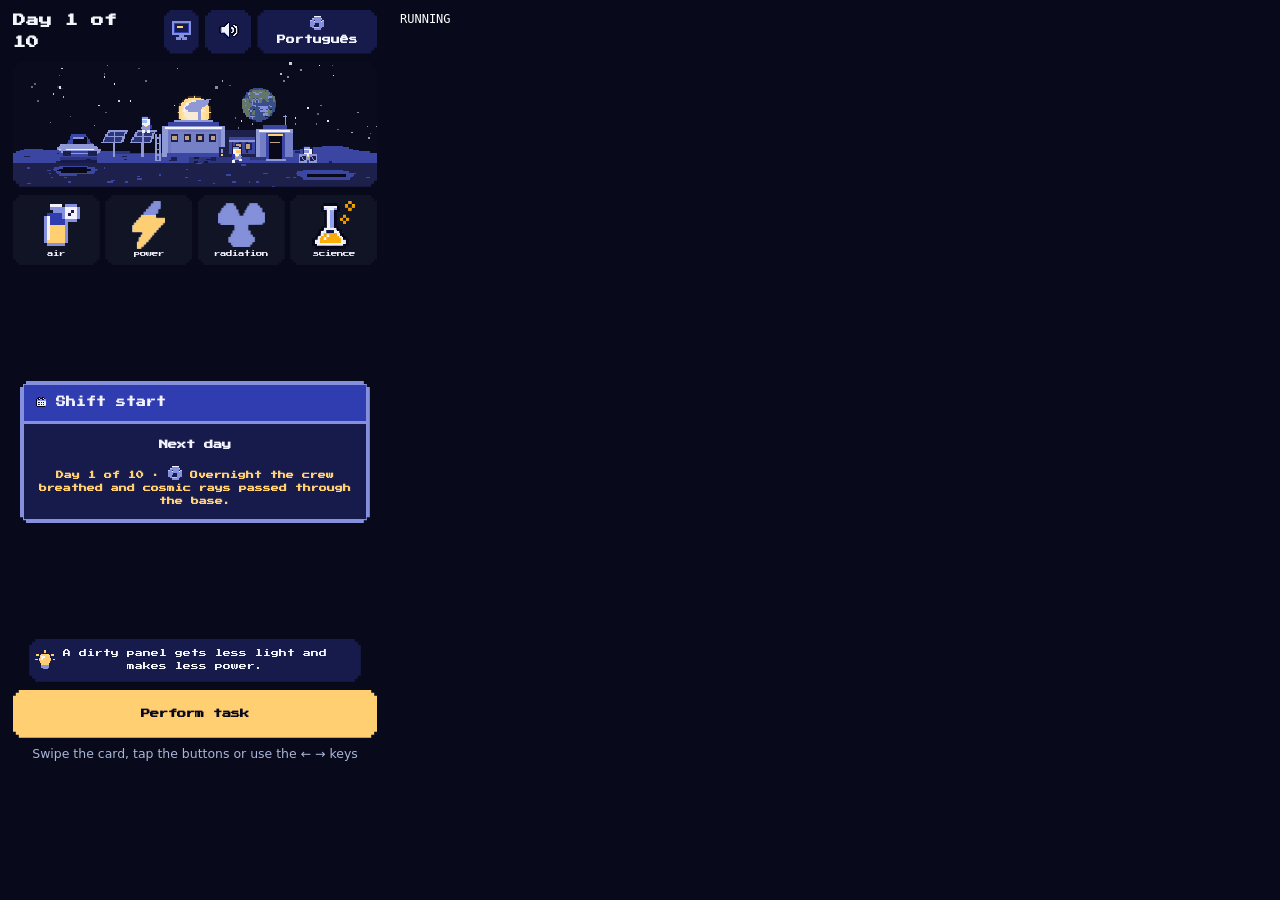
<file: tools/scene-ui-test.html>
<!doctype html><meta charset="utf-8"><title>Scene integration test</title>
<style>body{background:#08091b;color:white;margin:0;font:12px monospace}iframe{border:0;width:390px;height:780px}pre{position:absolute;left:400px;top:0;white-space:pre-wrap;max-width:500px}</style>
<iframe id="game" src="../index.html"></iframe><pre id="results">RUNNING</pre>
<script>
const params=new URLSearchParams(location.search),f=document.querySelector('iframe'),output=document.querySelector('pre');
if(params.has('wide')){f.style.width='900px';f.style.height='580px';output.style.left='910px';}
f.onload=async()=>{
 try{
 const w=f.contentWindow,d=w.document,errors=[];w.addEventListener('error',e=>errors.push(e.message));
 let now=0,frames=[];w.requestAnimationFrame=fn=>frames.push(fn);
 const pump=async ms=>{for(let i=0;i<Math.ceil(ms/50);i++){now+=50;const batch=frames;frames=[];batch.forEach(fn=>fn(now));await Promise.resolve();}};
 const wait=ms=>new Promise(r=>setTimeout(r,ms));
 d.getElementById('startBtn').click();await pump(7000);
 const api=w.__game,check=(ok,msg)=>{if(!ok)errors.push(msg);};
 const cases=[['o2','R'],['dust','L'],['dust','R'],['sci_rest','L'],['sci_explore','R'],['sci_sample','R'],['leak','R'],['sci_research','L'],['arriveSurprise','R'],['geminids_2024_12','R'],['eclipse_2025_03','L']];
 const selected=params.get('snapshot');
 for(const [id,side] of cases){
 const G=api.G;G.air=5;G.pw=8;G.rad=0;G.over=null;
 const option={label:{pt:'Executar tarefa',en:'Perform task'},fx:{pw:-1,air:1}};
 G.card={id,art:'',text:{pt:'Teste de integração: '+id,en:'Integration test: '+id},L:option,R:option};
 // Carta de ciência: cada lado é uma tarefa; a animação vem de option.task.
 if(id.startsWith('sci_')){G.card.id='sci';G.card.kind='sci';G.card.pair=['lab','rover'];option.task=id.slice(4);option.key=id.slice(4);}
 if(id==='sci_research'){option.fx.sci=1;option.pool='rock';G.discDay=-1;}
 if(id==='arriveSurprise'){G.card.kind='arrive';G.card.resolve=true;G.card.storm={sev:2,d:'2024-01-03T20:05Z',flr:null,link:'https://science.nasa.gov/sun/'};}
 G.queue=[{id:'day',kind:'day',single:true,sun:3,art:'',text:{pt:'Próximo dia',en:'Next day'},R:option}];
 d.querySelector('[data-lang]').click();d.querySelector('[data-lang]').click();
 const before=d.getElementById('airValue').textContent;
 const pending=api.act(side);await wait(350);
 if(w.LunarScene.actionsFor({card:G.card,side,opt:option}).length){
 check(d.getElementById('game').classList.contains('scene-event'),id+': cena não expandiu');
 check(d.getElementById('airValue').textContent===before,id+': nível mudou cedo');
 }
 if(selected===id){await pump(id.startsWith('geminids')?11000:1300);output.textContent='SNAPSHOT '+id+'\n'+JSON.stringify({errors,overflow:d.documentElement.scrollWidth>w.innerWidth,height:d.documentElement.scrollHeight,viewport:w.innerHeight});return;}
 await pump(40000);await pending;
 check(!api.busy,id+': entrada ficou bloqueada');
 if(id==='sci_research'){check(d.getElementById('card').classList.contains('discovery-reveal'),'Descoberta não aguardou a cena');await api.act('R');}
 check(!d.getElementById('game').classList.contains('scene-event'),id+': cena não reduziu');
 check(d.getElementById('airValue').textContent==='6/10',id+': nível final incorreto');
 check(!d.getElementById('game').innerText.includes('undefined'),id+': undefined na interface');
 }
 check(!api.lunarScene.snapshot.dust,'Painéis não foram limpos');
 output.textContent='DONE '+JSON.stringify({cases:cases.length,errors,overflow:d.documentElement.scrollWidth>w.innerWidth});
 document.title=errors.length?'FAIL':'PASS';
 }catch(e){output.textContent=e.stack;document.title='FAIL';}
};
</script>
</file>
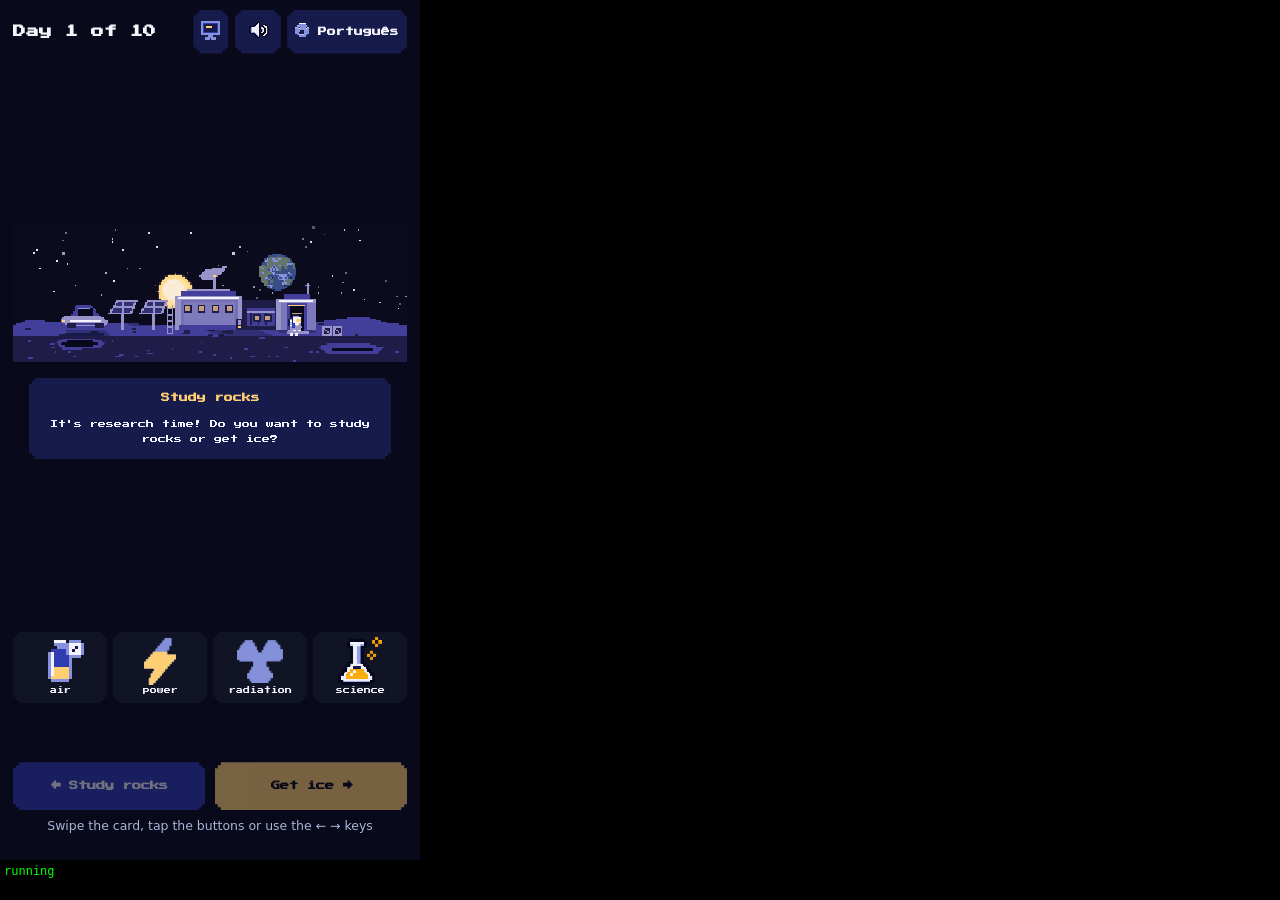
<file: tools/ui-test.html>
<!DOCTYPE html>
<!-- Teste da interface: abre o jogo num iframe e joga sozinho.
     Servir a pasta do projeto (python -m http.server 8765) e abrir
     http://localhost:8765/tools/ui-test.html?games=20   (joga 20 partidas e mostra o resumo)
     ?stop=7 para na 7ª carta (útil para tirar print) · ?lang=en troca o idioma · ?storm=1 para na primeira tempestade -->
<meta charset="UTF-8">
<style>body{margin:0;background:#000;color:#0f0;font:12px monospace} iframe{width:420px;height:860px;border:0;display:block} pre{white-space:pre-wrap;margin:4px}</style>
<iframe id="f" src="../index.html"></iframe>
<pre id="out">running</pre>
<script>
const q = new URLSearchParams(location.search);
const games = +(q.get('games') || 1), stop = +(q.get('stop') || 0), wantStorm = q.get('storm');
const f = document.getElementById('f'), errors = [];
f.addEventListener('load', async () => {
  const w = f.contentWindow, d = f.contentDocument;
  w.addEventListener('error', e => errors.push(e.message));
  w.addEventListener('unhandledrejection', e => errors.push('rejection: ' + e.reason));
  if (q.get('lang')) w.__game.setLang(q.get('lang'));
  const res = { win: 0, air: 0, pw:0, rad: 0, cards: 0, storms: 0 };
  let halted = false;
  for (let g = 0; g < games && !halted; g++) {
    d.getElementById(g ? 'againBtn' : 'startBtn').click();
    let n = 0;
    while (!w.__game.G.over) {
      const c = w.__game.G.card;
      if (stop && n >= stop) { halted = true; break; }
      if (wantStorm && c.kind === (wantStorm === '1' ? 'flare' : wantStorm)) { halted = true; break; }
      if (!d.getElementById('cTxt').textContent.trim()) errors.push('carta sem texto: ' + c.id);
      let side = Math.random() < .5 ? 'L' : 'R';
      if (!c.single && w.__game.Engine.locked(w.__game.G, c[side])) side = side === 'L' ? 'R' : 'L';
      if (c.kind === 'arrive') res.storms++;
      await w.__game.act(side); n++; res.cards++;
      if (n > 300) { errors.push('loop'); break; }
    }
    if (!halted) {
      res[w.__game.G.over]++;
      if (d.getElementById('end').classList.contains('hidden')) errors.push('tela final não apareceu');
      if (!d.querySelectorAll('#realList .ev a[href*="DONKI"]').length) errors.push('sem links do DONKI no final');
    }
  }
  document.getElementById('out').textContent = 'DONE ' + JSON.stringify({ res, errors });
});
</script>
</file>
<file: style.css>
:root { --bg:#070b1a; --panel:#141c33; --line:#2b3a63; --text:#f4f6fb; --muted:#a9b6d6;
          --air:#38bdf8; --pw:#facc15; --rad:#f87171; --sci:#4ade80; --card:#fdf6e3; --ink:#1b2340; }
  * { box-sizing:border-box; -webkit-tap-highlight-color:transparent; }
  html, body { height:100%; }
  body { margin:0; font-family: ui-rounded, "Nunito", "Trebuchet MS", system-ui, sans-serif; color:var(--text);
         background:radial-gradient(ellipse at top, #1a2550, var(--bg) 65%) fixed; overflow-x:hidden; }
  main { max-width:460px; margin:0 auto; padding:.6rem .8rem 1.2rem; min-height:100%; display:flex; flex-direction:column; gap:.6rem; }
  .hidden { display:none !important; }
  button { font:inherit; border:none; cursor:pointer; color:var(--ink); font-weight:800; }
  button:focus-visible, a:focus-visible, summary:focus-visible { outline:3px solid #fff; outline-offset:2px; }
  a { color:#7dd3fc; }

  /* ---------- topo ---------- */
  .top { display:flex; align-items:center; justify-content:space-between; gap:.5rem; }
  .top .day { font-weight:800; font-size:1rem; }
  .top .date { color:var(--muted); font-size:.85rem; }
  .lang { background:#22305a; color:var(--text); border-radius:999px; padding:.35rem .8rem; font-size:.85rem; }

  /* ---------- cena ---------- */
  .scene { position:relative; height:150px; border-radius:22px; overflow:hidden; border:2px solid var(--line);
           background:
             radial-gradient(1.5px 1.5px at 20% 30%, #fff 50%, transparent 51%), radial-gradient(1px 1px at 55% 18%, #fff 50%, transparent 51%),
             radial-gradient(1.5px 1.5px at 78% 40%, #fff 50%, transparent 51%), radial-gradient(1px 1px at 38% 55%, #fff 50%, transparent 51%),
             radial-gradient(1px 1px at 90% 12%, #fff 50%, transparent 51%), radial-gradient(1px 1px at 66% 60%, #fff 50%, transparent 51%),
             linear-gradient(#040714, #131c3f); }
  .sun { position:absolute; left:16px; top:14px; width:46px; height:46px; border-radius:50%;
         background:radial-gradient(#fffbe0, #fbbf24 70%); box-shadow:0 0 calc(var(--sun,2) * 12px) calc(var(--sun,2) * 4px) rgba(251,191,36,.55);
         opacity:calc(.45 + var(--sun,2) * .14); transform:scale(calc(.7 + var(--sun,2) * .1)); transition:all .6s; }
  .scene.storm .sun { animation:flare .5s ease-in-out 3; }
  @keyframes flare { 50% { box-shadow:0 0 60px 26px rgba(255,120,60,.9); background:radial-gradient(#fff, #fb7185 70%); } }
  .ground { position:absolute; left:-12%; bottom:-78px; width:124%; height:124px; border-radius:50%;
            background:radial-gradient(ellipse 26px 7px at 22% 14%, #6f758b 60%, transparent 62%), radial-gradient(ellipse 18px 5px at 44% 22%, #6f758b 60%, transparent 62%),
                       radial-gradient(ellipse 22px 6px at 88% 16%, #6f758b 60%, transparent 62%), #9aa0b5; }
  @keyframes hit { 50% { background:#fb7185; } }
  .shield { position:absolute; right:calc(22% - 26px); bottom:40px; width:136px; height:68px; border-radius:136px 136px 0 0;
            border:3px dashed rgba(125,211,252,.22); border-bottom:none; transition:all .4s; }
  .shield.ready { border:4px solid #67e8f9; border-bottom:none; background:rgba(103,232,249,.14); box-shadow:0 0 22px 4px rgba(103,232,249,.7); }
  .shield.rush  { border:3px solid #fde047; border-bottom:none; background:rgba(253,224,71,.08); box-shadow:0 0 12px 2px rgba(253,224,71,.5); }
  .rover { position:absolute; left:26%; bottom:38px; font-size:1.5rem; transition:opacity .4s, transform .6s; opacity:0; transform:translateX(60px) scaleX(-1); }
  .rover.out { opacity:1; transform:translateX(0) scaleX(-1); }
  .particle { position:absolute; left:0; top:0; width:6px; height:6px; border-radius:50%; background:#fb923c; box-shadow:0 0 6px 2px #f97316; pointer-events:none; }
  .toast { position:absolute; left:0; right:0; top:8px; text-align:center; font-weight:800; font-size:.95rem; text-shadow:0 2px 6px #000; pointer-events:none; opacity:0; transition:opacity .3s; }
  .toast.show { opacity:1; }

  /* ---------- medidores ---------- */
  .meters { display:grid; grid-template-columns:1fr 1fr 1fr auto; gap:.45rem; align-items:stretch; }
  .meter { position:relative; background:var(--panel); border:2px solid var(--line); border-radius:14px; padding:.35rem .45rem .45rem; transition:border-color .2s, transform .2s; }
  .meter .ico { font-size:1.15rem; line-height:1; display:flex; justify-content:space-between; align-items:center; }
  .meter .ico small { font-size:.68rem; color:var(--muted); font-weight:700; }
  .bar { height:12px; background:#26314f; border-radius:8px; overflow:hidden; margin-top:.3rem; }
  .bar > div { height:100%; border-radius:8px; transition:width .5s, background .3s; }
  .meter.low { animation:low 1s ease-in-out infinite; }
  @keyframes low { 50% { border-color:#f87171; } }
  .meter .pv { position:absolute; right:6px; top:-10px; font-size:.8rem; font-weight:900; padding:0 .3rem; border-radius:8px; opacity:0; transition:opacity .15s; }
  .meter.up .pv, .meter.down .pv { opacity:1; }
  .meter.up, .meter.down { transform:translateY(-2px); border-color:#fff; }
  .pv.good { background:#14532d; color:#86efac; } .pv.bad { background:#7f1d1d; color:#fca5a5; }
  .sci { display:flex; flex-direction:column; align-items:center; justify-content:center; min-width:58px; }
  .sci b { font-size:1.15rem; } .sci small { font-size:.68rem; color:var(--muted); }

  /* ---------- carta ---------- */
  .deck { position:relative; flex:1; min-height:250px; display:flex; align-items:center; justify-content:center; touch-action:pan-y; }
  .card { position:relative; width:100%; max-width:330px; min-height:240px; background:var(--card); color:var(--ink); border-radius:24px; padding:1rem 1.1rem 1.1rem;
          box-shadow:0 10px 0 #cbbf9a, 0 18px 30px rgba(0,0,0,.45); text-align:center; user-select:none; cursor:grab; touch-action:none;
          display:flex; flex-direction:column; align-items:center; justify-content:center; gap:.5rem; will-change:transform; }
  .card.snap { transition:transform .25s ease-out; }
  .card.fly { transition:transform .3s ease-in, opacity .3s; opacity:0; }
  .card.in { animation:cardIn .28s ease-out; }
  @keyframes cardIn { from { transform:translateY(24px) scale(.94); opacity:0; } }
  .card.shake { animation:shake .3s; }
  @keyframes shake { 25% { transform:translateX(-10px); } 75% { transform:translateX(10px); } }
  .card .art { font-size:3.4rem; line-height:1.1; }
  .card .txt { font-size:1.08rem; line-height:1.35; font-weight:700; }
  .card .note { font-size:.8rem; color:#5b6485; font-weight:700; }
  .card .real { font-size:.74rem; font-weight:800; background:#1b2340; color:#fde68a; border-radius:999px; padding:.2rem .65rem; }
  .card.alert { background:#fff1f1; box-shadow:0 10px 0 #f3a3a3, 0 18px 30px rgba(0,0,0,.45); }
  .tag { position:absolute; top:12px; font-size:.82rem; font-weight:900; padding:.25rem .6rem; border-radius:10px; opacity:0; color:#fff; max-width:60%; }
  .tag.l { right:12px; background:#475569; transform:rotate(6deg); } .tag.r { left:12px; background:#0284c7; transform:rotate(-6deg); }

  .card.hint { animation:nudge 1.5s ease-in-out .6s 2; }
  @keyframes nudge { 20% { transform:translateX(26px) rotate(3deg); } 50% { transform:translateX(-26px) rotate(-3deg); } 80% { transform:none; } }
  .learn { min-height:3.4rem; background:#12203f; border:2px dashed #33508f; border-radius:14px; padding:.45rem .7rem; font-size:.84rem; line-height:1.35;
           opacity:0; transition:opacity .35s; display:flex; align-items:center; }
  .learn.show { opacity:1; }
  .learn.disc { border-color:var(--sci); background:#0f2a1e; }
  .choices { display:grid; grid-template-columns:1fr 1fr; gap:.6rem; }
  .choices.single { grid-template-columns:1fr; }
  .choice { border-radius:16px; padding:.6rem .5rem; background:#e2e8f0; font-size:.95rem; min-height:64px; display:flex; flex-direction:column; align-items:center; justify-content:center; gap:.2rem; box-shadow:0 4px 0 #94a3b8; }
  .choice:active { transform:translateY(3px); box-shadow:0 1px 0 #94a3b8; }
  .choice.r { background:#7dd3fc; box-shadow:0 4px 0 #0284c7; }
  .choice .fx { font-size:.82rem; font-weight:800; letter-spacing:.02em; white-space:nowrap; }
  .choice:disabled { opacity:.45; cursor:not-allowed; }
  .hintSwipe { text-align:center; color:var(--muted); font-size:.78rem; margin:-.2rem 0 0; }

  /* ---------- telas ---------- */
  .panel { background:var(--panel); border:2px solid var(--line); border-radius:22px; padding:1.1rem; }
  .panel h1 { font-size:1.5rem; margin:.2rem 0 .5rem; } .panel h2 { font-size:1.1rem; margin:1rem 0 .4rem; }
  .panel p { line-height:1.45; margin:.5rem 0; }
  .hero { font-size:3rem; text-align:center; letter-spacing:.3rem; }
  .how { display:grid; gap:.4rem; margin:.7rem 0; padding:0; list-style:none; }
  .how li { background:#0e1630; border-radius:12px; padding:.5rem .7rem; font-weight:700; }
  .fact { background:#1e293b; border-left:5px solid var(--air); border-radius:10px; padding:.6rem .8rem; font-size:.92rem; margin:.7rem 0; }
  .big { display:block; width:100%; font-size:1.2rem; padding:.9rem 1rem; border-radius:16px; background:#38bdf8; box-shadow:0 5px 0 #0369a1; margin-top:.8rem; }
  .big:active { transform:translateY(3px); box-shadow:0 2px 0 #0369a1; }
  .stars { font-size:2.4rem; text-align:center; letter-spacing:.25rem; }
  .sum { display:flex; justify-content:center; gap:.8rem; font-weight:800; flex-wrap:wrap; }
  .ev { background:#0e1630; border-radius:14px; padding:.65rem .8rem; margin:.5rem 0; font-size:.9rem; line-height:1.4; }
  .ev .when { font-weight:800; color:#fde68a; }
  .ev .you { margin-top:.35rem; padding-top:.35rem; border-top:1px dashed var(--line); }
  .debrief { list-style:none; padding:0; margin:.6rem 0; display:grid; gap:.4rem; }
  .debrief li { background:#0e1630; border-radius:12px; padding:.5rem .7rem; font-size:.92rem; line-height:1.35; }
  .debrief li.fx-card { display:grid; gap:.3rem; justify-items:start; border-left:4px solid var(--fx, #64748b); }
  .fx-card.fx-good { --fx:#4ade80; }
  .fx-card.fx-bad { --fx:#fbbf24; }
  .fx-card .fx-tag { background:var(--fx); color:#0b1020; font-weight:800; font-size:.72rem; padding:.1rem .45rem; border-radius:4px; text-transform:uppercase; letter-spacing:.03em; }
  .fx-card .fx-title { color:#fde68a; }
  .fx-card .fx-tip { border-top:1px dashed var(--line); padding-top:.3rem; color:#bfe7ff; justify-self:stretch; }
  .book { display:grid; gap:.4rem; }
  .book .d { display:grid; grid-template-columns:auto 1fr; gap:.1rem .6rem; background:#0f2a1e; border-radius:12px; padding:.5rem .7rem; font-size:.88rem; line-height:1.35; }
  .book .d .i { grid-row:span 4; font-size:1.6rem; align-self:center; }
  .book .d.locked .i { grid-row:span 2; }
  .book .d b { color:#86efac; }
  .book .d .base { color:#fde68a; font-size:.82rem; }
  .book .d .src { color:#93c5fd; font-size:.75rem; justify-self:start; }
  .book .d.now { border:2px solid var(--sci); }
  .book .d.locked { background:#0e1630; opacity:.72; }
  .book .d.locked b { color:var(--muted); }
  .badgeNew { display:inline-block; background:var(--sci); color:var(--ink); font-size:.7rem; font-weight:900; padding:.05rem .4rem; border-radius:999px; margin-left:.35rem; vertical-align:middle; }
  .secBtn { display:block; width:100%; font-size:1rem; padding:.7rem 1rem; border-radius:14px; background:#22305a; color:var(--text); border:2px solid var(--line); margin-top:.6rem; }
  .coll { color:var(--muted); font-size:.85rem; font-weight:700; }
  details { margin-top:1rem; font-size:.9rem; } summary { cursor:pointer; font-weight:800; }
  footer { color:var(--muted); font-size:.75rem; text-align:center; }
  @media (prefers-reduced-motion: reduce) { * { animation:none !important; transition:none !important; } }
/* Identidade visual da tela de partida */
@font-face {
  font-family:"Base Lunar Pixel"; src:url("assets/hud/press-start-2p.ttf") format("truetype");
  font-display:swap;
}
:root {
  --font-pixel:"Base Lunar Pixel", monospace;
  --pixel-corners:polygon(0 6px, 3px 6px, 3px 3px, 6px 3px, 6px 0, calc(100% - 6px) 0,
    calc(100% - 6px) 3px, calc(100% - 3px) 3px, calc(100% - 3px) 6px, 100% 6px,
    100% calc(100% - 6px), calc(100% - 3px) calc(100% - 6px), calc(100% - 3px) calc(100% - 3px),
    calc(100% - 6px) calc(100% - 3px), calc(100% - 6px) 100%, 6px 100%, 6px calc(100% - 3px),
    3px calc(100% - 3px), 3px calc(100% - 6px), 0 calc(100% - 6px));
}
#game { display:flex; flex:1; flex-direction:column; gap:.5rem; min-height:calc(100svh - 1.8rem); }
body:has(#game:not(.hidden)) { background:#08091b; }
#game .day, #game .date, #game .lang, #game .meter, #game .card .txt, #game .card .note,
#game .card .real, #game .learn, #game .choice { font-family:var(--font-pixel); line-height:1.7; }
#game .day { font-size:.8rem; }
#game .date { display:flex; align-items:center; gap:.2rem; font-size:.52rem; }
#game .date img { width:22px; height:22px; object-fit:contain; }
#game .lang { min-height:44px; padding:0 .5rem; font-size:.55rem; background:#171b4b; }
#albumGameBtn:disabled { opacity:.45; cursor:not-allowed; }
#muteBtn img, #albumGameBtn img { width:30px; height:30px; display:block; object-fit:contain; }
#game img { image-rendering:pixelated; }
#game .scene, #game .meter, #game .card, #game .learn, #game .choice, #game .lang {
  clip-path:var(--pixel-corners); border-radius:0;
}
#game .scene {
  flex:none; height:auto; aspect-ratio:967 / 275; border:0;
  background:#08091b;
}
#game .ground { display:none; }
#game .sun { left:6%; top:55%; width:12px; height:12px; background:none; box-shadow:none; }
#game .base { right:21%; bottom:16%; width:19%; height:33%; background:none; font-size:0; }
#game .shield { right:15%; bottom:16%; width:31%; height:55%; }
#game .rover { bottom:14%; font-size:1.15rem; }
.base-beacon { position:absolute; left:54%; top:62%; width:3px; height:3px; background:#ffcf72; animation:beacon 3s steps(2,end) infinite; }
@keyframes beacon { 0%, 100% { opacity:.2; } 50% { opacity:1; } }
.event-art { display:none; width:100%; height:100%; object-fit:contain; }

#game .meters { grid-template-columns:repeat(4, minmax(0, 1fr)); gap:.35rem; }
#game .meter { display:flex; flex-direction:column; align-items:center; justify-content:flex-start; min-width:0;
  padding:.3rem .15rem; border:1px solid transparent; background:#101425; text-align:center; --level:0; }
#game .meter small { font-size:clamp(.36rem, 1.65vw, .53rem); color:#f3f3ff; }
/* Setas de previsão: cobrem o ícone do recurso inteiro (3px maior de cada lado), com 90% de opacidade. */
#game .meter { --icon:20px; }
#game .meter .pv { top:calc(.3rem + 1px - 3px); left:calc(100% - 10px); right:auto; transform:translateX(-50%); width:var(--icon); height:var(--icon);
  display:flex; align-items:center; justify-content:center; padding:0; border-radius:10px; font-size:calc(var(--icon) * .55);
  font-family:system-ui,sans-serif; line-height:1; }
#game .meter.up .pv, #game .meter.down .pv { opacity:.9; }
.meter-art { display:block; width:48px; height:48px; object-fit:contain; }
.tank { width:100%; height:100%; shape-rendering:crispEdges; }
.tank-fill { transform-box:fill-box; transform-origin:center bottom; transform:scaleY(var(--level)); }
/* Os sprites abaixo são assets/hud/energia.png e radiacao.png embutidos: máscara CSS de arquivo externo não carrega em file://. */
.meter-sprite { position:relative; width:auto; }
.meter-sprite.power { --sprite:url("[data-uri]"); aspect-ratio:162 / 239; }
.meter-sprite.radiation { --sprite:url("[data-uri]"); aspect-ratio:220 / 206; height:44px; margin-block:2px; }
.meter-sprite::before, .meter-sprite::after {
  content:""; position:absolute; inset:0;
  mask:var(--sprite) center / contain no-repeat;
}
.meter-sprite::before { background:#8591dc; }
.meter-sprite::after { background:#ffcf72; clip-path:inset(calc((1 - var(--level)) * 100%) 0 0); }
.meter-value { position:absolute; width:1px; height:1px; overflow:hidden; clip-path:inset(50%); }
.discovery-points { display:flex; justify-content:center; flex-wrap:wrap; gap:2px; max-width:100%; }
.discovery-points i { width:3px; height:3px; background:#ffcf72; }

#game .deck { min-height:0; }
#game .card { width:min(86%, 21rem); min-height:12rem; padding:.8rem; background:#fff0d0; color:#08091b;
  box-shadow:inset 0 0 0 3px #edcf9d, inset 0 0 0 6px #f8dfb2, inset 0 -9px #f4d6a5; }
#game .card.alert { background:#fff1eb; box-shadow:inset 0 0 0 4px #edb3a0; }
#game .card .txt { font-size:clamp(.58rem, 2.05vw, .73rem); }
#game .card .note, #game .card .real { font-size:.49rem; }
#game .card .art { font-size:2.15rem; }
#game .card .art img { display:block; width:44px; height:44px; }
#game .learn { align-self:center; width:min(91%, 22rem); min-height:2.7rem; border:0; padding:.45rem .55rem;
  font-size:.49rem; background:#171b4b; gap:.45rem; overflow-wrap:anywhere; }
#game .learn.show:not(.disc)::before { content:""; flex:none; width:20px; height:20px;
  background:url("assets/hud/dica-lampada.svg") center / contain no-repeat; }
#game .learn.disc { background:#28386b; }
#game .choice { min-height:48px; padding:.45rem; font-size:.58rem; box-shadow:none; background:#303db1; color:#f3f3ff; }
#game .choice.r { background:#ffcf72; color:#08091b; }
#game .choice .fx { font-family:system-ui,sans-serif; font-size:.75rem; }
#game .hintSwipe { margin:0; }
@media (max-height:700px) {
  #game .card { min-height:0; }
  .meter-art { width:38px; height:38px; }
  #game .meter { --icon:20px; }
  .meter-sprite { width:auto; }
  .meter-sprite.radiation { height:34px; }
}
@media (orientation:landscape) and (min-width:640px) and (max-height:620px) {
  main:has(#game:not(.hidden)) { max-width:900px; }
  #game { display:grid; grid-template-columns:1fr 1fr; grid-template-rows:auto minmax(0, 1fr) auto auto;
    grid-template-areas:"top top" "scene deck" "meters learn" "hint choices"; }
  #game .top { grid-area:top; }
  #game .scene { grid-area:scene; align-self:center; }
  #game .meters { grid-area:meters; }
  #game .deck { grid-area:deck; }
  #game .learn { grid-area:learn; }
  #game .choices { grid-area:choices; }
  #game .hintSwipe { grid-area:hint; align-self:center; }
}

@media (prefers-reduced-motion: no-preference) {
  #game .discovery-reveal.in { animation:discoveryIn .48s ease-out; }
}
@media (prefers-reduced-motion: reduce) {
  #game .discovery-reveal.in { animation:none; }
}
@keyframes discoveryIn {
  0% { opacity:0; transform:translateY(8px) scale(.97); }
  65% { opacity:1; transform:translateY(0) scale(1.025); }
  100% { transform:translateY(0) scale(1); }
}
#game .choice .fx { white-space:normal; font-size:.68rem; }
#game .choice .fx:empty { display:none; }

/* The same pixel scene remains mounted throughout choices and discoveries. */
#lunarCanvas { display:block; width:100%; height:100%; object-fit:contain; image-rendering:pixelated; }
#game .scene { aspect-ratio:256 / 88; }
.scene-caption { display:none; margin:0 1rem; text-align:center;
  font: .55rem/1.8 var(--font-pixel); color:#ffcf72; background:#171b4b; padding:.8rem; clip-path:var(--pixel-corners); }
#sceneDetail { color:#f3f3ff; margin:.7rem 0 0; font-size:.5rem; }
.scene-event .deck { display:none; }
#game.scene-event .scene { height:var(--event-height); aspect-ratio:auto; display:flex; flex-direction:column; justify-content:center; gap:1rem; }
.scene-event #lunarCanvas { height:auto; flex:none; }
.scene-event .scene-caption { display:block; }
main:has(#game:not(.hidden)) { height:100svh; min-height:0; padding-bottom:.6rem; }
main:has(#game:not(.hidden)) > footer { display:none; }
#game { min-height:0; }
@media (orientation:landscape) and (min-width:640px) and (max-height:620px) {
  #game.scene-event .scene { height:auto; align-self:stretch; grid-column:1 / -1; }
}

#game .card.discovery-reveal, #game .card.solar-alert {
  width:min(96%, 23rem); max-width:none; min-height:0; padding:0; gap:0; align-items:stretch;
  border:4px solid #8591dc; background:#171b4b; color:#f3f3ff;
  box-shadow:none; clip-path:var(--pixel-corners);
}
#game .card.discovery-reveal { touch-action:pan-y; cursor:default; user-select:text; }
#game .discovery-reveal .art, #game .solar-alert .art { display:none; }
.report-bar {
  display:flex; align-items:center; gap:.5rem; padding:.35rem .5rem;
  min-height:2.45rem; font:.61rem/1.6 var(--font-pixel); text-align:left;
  background:#303db1; border-bottom:3px solid #8591dc;
}
.solar-alert .report-bar { background:#8f2943; }
.report-symbol { flex:none; width:1rem; height:1rem; color:#ffcf72; font-size:.9rem; }
.discovery-reveal .report-symbol { background:url("assets/hud/descobertas.png") center / contain no-repeat; image-rendering:pixelated; }
#reportClose:not(.hidden), #closeAlbumBtn, .pc-close {
  margin-left:auto; flex:none; width:2rem; height:2rem; display:grid; place-items:center;
  background:#bd3448; clip-path:var(--pixel-corners);
  box-shadow:inset 3px 3px #ff897c,inset -3px -3px #651c33;
}
#reportClose::before, #closeAlbumBtn::before, .pc-close::before {
  content:""; width:3px; height:3px; background:#f3f3ff;
  box-shadow:-6px -6px #f3f3ff,-3px -3px #f3f3ff,3px 3px #f3f3ff,6px 6px #f3f3ff,
             -6px 6px #f3f3ff,-3px 3px #f3f3ff,3px -3px #f3f3ff,6px -6px #f3f3ff;
}
#reportClose:focus-visible, #closeAlbumBtn:focus-visible, .pc-close:focus-visible { background:#8f2943; box-shadow:inset 0 0 0 3px #ffcf72; }
#game .discovery-reveal .txt {
  display:grid; gap:.65rem; max-height:min(27dvh, 11rem); overflow-y:auto; overscroll-behavior:contain;
  padding:.65rem; text-align:left; color:#171b4b; background:#f3f3ff;
  scrollbar-color:#303db1 #d8dcff;
}
#game .discovery-reveal .txt > div + div { border-top:2px dashed #8591dc; padding-top:.65rem; }
#game .discovery-reveal .txt p { margin:.35rem 0 0; font:normal .62rem/1.85 var(--font-pixel); }
.report-entry-icon { margin-right:.4rem; }
.report-new { display:inline-flex; align-items:center; vertical-align:middle; margin-left:.35rem; padding:.1rem .2rem; background:#ffcf72; font-size:.46rem; line-height:1.25; }
#game .discovery-reveal .note, #game .solar-alert .txt, #game .solar-alert .note { padding:.5rem; color:#f3f3ff; }
#game .solar-alert .real:not(.hidden) { margin:0 .5rem .5rem; }
#lunarCanvas[data-animation="storm"] { filter:sepia(.22) saturate(1.55) hue-rotate(-24deg); }
@media (prefers-reduced-motion:no-preference) {
  #lunarCanvas[data-solar-impact="true"] { animation:solar-shake .36s steps(1,end) infinite; }
}
@keyframes solar-shake {
  20% { transform:translate(-2px,1px); }
  40% { transform:translate(2px,-1px); }
  60% { transform:translate(-1px,-2px); }
  80% { transform:translate(1px,2px); }
}
.pc-icon { display:inline-block; flex:none; width:19px; height:14px; position:relative;
  border:2px solid #8591dc; background:#171b4b; box-shadow:inset 0 0 0 1px #303db1; margin-bottom:4px; }
.pc-icon::before { content:""; position:absolute; left:3px; top:3px; width:6px; height:2px; background:#ffcf72; }
.pc-icon::after { content:""; position:absolute; left:5px; bottom:-5px; width:5px; height:3px;
  background:#8591dc; box-shadow:-3px 2px #8591dc,3px 2px #8591dc; }
#album { padding:0; border:4px solid #8591dc; border-radius:0; background:#171b4b; clip-path:var(--pixel-corners); }
#albumTitle { flex:1; margin:0; font:inherit; }
#albumSub { margin:.65rem .75rem; }
#albumGrid { margin:.75rem; }
/* Como jogar: mesma moldura do painel de descobertas */
#tutorial { padding:0; border:4px solid #8591dc; border-radius:0; background:#171b4b; clip-path:var(--pixel-corners); }
#tutorial #tutorialBody { margin:.75rem; }
#tutorial h2 { font-family:var(--font-pixel); font-size:.8rem; line-height:1.7; color:#ffcf72; margin:1rem 0 .4rem; }
#tutorial .fact { font-size:.85rem; }
#tutorial .book .d { border-radius:0; }
#tutorial .book .d .i img { display:block; width:36px; height:36px; object-fit:contain; image-rendering:pixelated; }
#tutorial .book .d .i { font-size:1.4rem; }
#tutorial .coll { font-size:.78rem; line-height:1.6; color:#f3f3ff; }
#tutorial .book .d { align-items:start; }
#tutorial .book .d .i { align-self:start; min-width:36px; text-align:center; }
#tutorial .tut-arrow { display:inline-block; width:36px; height:36px; line-height:36px; border-radius:8px; font-size:1.2rem; font-weight:900; }
#tutorial .tut-arrow.good { background:#14532d; color:#86efac; }
#tutorial .tut-arrow.bad { background:#7f1d1d; color:#fca5a5; }
.study-entry { border:2px solid #8591dc; background:#f3f3ff; color:#171b4b; margin:0; }
.study-entry summary { padding:.65rem; font:.63rem/1.8 var(--font-pixel); overflow-wrap:anywhere; }
.study-entry[open] summary { background:#303db1; color:#f3f3ff; }
.study-body { display:grid; gap:.5rem; padding:.65rem; }
.study-body p { margin:0; line-height:1.55; }
.study-body a { color:#25339a; justify-self:start; }
#albumGrid .locked { border-radius:0; }

#game .learn { position:relative; margin-inline:auto; align-self:center; justify-self:center; justify-content:center;
  text-align:center; padding-inline:1.85rem; }
#game .learn.show:not(.disc)::before { position:absolute; left:.35rem; top:50%; transform:translateY(-50%); }
#albumGrid { grid-template-columns:repeat(auto-fit,minmax(min(100%,8rem),1fr)); }
#albumGrid .study-entry { display:grid; justify-items:center; align-content:start; gap:.5rem; padding:.6rem;
  font:.58rem/1.6 var(--font-pixel); overflow-wrap:anywhere; clip-path:var(--pixel-corners); }
.study-folder { width:28px; height:18px; background:#ffcf72; box-shadow:inset 0 -3px #d39735; position:relative; margin-top:4px; }
.study-folder::before { content:""; position:absolute; left:0; top:-4px; width:12px; height:4px; background:#ffcf72; }
.study-window { position:fixed; inset:auto; left:max(8px,calc((100vw - 360px)/2)); top:20vh; margin:0; z-index:5;
  width:min(360px,calc(100vw - 16px)); max-height:44dvh; overflow:auto; padding:0; border:3px solid #8591dc;
  background:#f3f3ff; color:#171b4b; box-shadow:5px 5px #08091b; }
.study-handle { justify-content:space-between; color:#f3f3ff; cursor:grab; touch-action:none; user-select:none; position:sticky; top:0; }


#albumGrid { grid-template-columns:1fr; gap:2px; }
#albumGrid .study-entry {
  display:flex; align-items:center; justify-content:flex-start; text-align:left;
  gap:.65rem; min-height:40px; padding:.4rem .65rem; background:#171b4b; color:#f3f3ff;
  border:1px solid transparent; clip-path:none;
}
#albumGrid .study-entry:hover, #albumGrid .study-entry:focus-visible { background:#303db1; border-color:#8591dc; }
.study-folder { flex:none; width:16px; height:11px; }
.study-folder::before { width:7px; height:3px; top:-3px; }
#closeAlbumBtn, .pc-close { width:2.4rem; height:1.8rem; padding:0; border-radius:0; }
.study-window { box-sizing:border-box; font:.64rem/1.85 var(--font-pixel); overflow-wrap:anywhere; }
.study-window .study-body p, .study-window .study-body small, .study-window .study-body a { font:inherit; }
#closeAlbumBtn, .pc-close { font-size:0; }
#closeAlbumBtn::before, .pc-close::before { display:block; position:static; margin:0; }
#albumGrid .study-locked { opacity:.62; font-style:italic; }
#albumGrid .study-locked small { display:block; font:inherit; margin-top:.25rem; }
#game .card.shift-start {
  width:min(96%,23rem); max-width:none; min-height:0; padding:0; gap:0; align-items:stretch;
  border:4px solid #8591dc; background:#171b4b; color:#f3f3ff; box-shadow:none; clip-path:var(--pixel-corners);
}
.shift-start .report-symbol { background:url("assets/hud/calendario.png") center / contain no-repeat; image-rendering:pixelated; }
#game .shift-start .art { display:none; }
#game .shift-start .txt { padding:.8rem; }
#game .shift-start .note:not(:empty) { color:#ffcf72; padding:0 .65rem .65rem; }
#game #albumGameBtn.study-attention { box-shadow:inset 0 0 0 3px #ffcf72; }
@media (prefers-reduced-motion:no-preference) {
  #game #albumGameBtn.study-attention { animation:study-blink 1s steps(1,end) infinite; }
}
@keyframes study-blink { 50% { box-shadow:none; } }
#game .study-review { margin-top:.4rem; padding:.4rem; background:#ffcf72; color:#171b4b; clip-path:var(--pixel-corners); }
.emoji-pixel { display:inline-block; width:1em; height:1em; object-fit:contain; image-rendering:pixelated; vertical-align:-.1em; }

main, #game .card.discovery-reveal { user-select:none; -webkit-user-select:none; }
main img { -webkit-user-drag:none; }
.emoji-pixel { width:max(1em, 14px); height:max(1em, 14px); }

#game .card .art .emoji-pixel { display:inline-block; width:40px; height:40px; margin:3px; }
.report-entry-icon .emoji-pixel { width:20px; height:20px; }

#intro, #end { background:#171b4b; border:3px solid #8591dc; border-radius:0; clip-path:var(--pixel-corners); }
#intro h1, #end h1, #intro button, #end button, #end h2 { font-family:var(--font-pixel); line-height:1.7; }
#intro h1 { text-align:center; font-size:1.35rem; color:#ffcf72; }
#intro > .hero, #intro .how, #intro > .fact, #end > .hero { display:none; }
.mission-panorama { display:block; width:100%; image-rendering:pixelated; border-bottom:3px solid #8591dc; margin:.65rem 0; }
#intro .big, #end .big { border-radius:0; clip-path:var(--pixel-corners); background:#ffcf72; color:#171b4b; box-shadow:0 4px #bd8a3c; font-size:.8rem; }
#intro .secBtn { border-radius:0; font-size:.65rem; }
#end h1 { font-size:1rem; }
#end h2 { font-size:.7rem; color:#ffcf72; }

/* Telas inicial e final mínimas: só identidade e botão. Reverter removendo a classe .min. */
#intro.min > p[data-t="intro1"], #intro.min .how, #intro.min .fact,
#end.min .sum, #end.min #endText, #end.min #endFact,
#end.min #bookTitle, #end.min #bookColl, #end.min #book, #end.min #realIntro,
#end.min #realList, #end.min h2 { display: none !important; }

/* ---------- Tela inicial: cena real ao fundo ---------- */
#intro.home { position:fixed; inset:0; z-index:20; margin:0; padding:0; border:0; border-radius:0; background:#08091b; overflow:hidden; display:block; max-width:none; }
.home-cam { position:absolute; inset:0; overflow:hidden; background:#08091b; }
.home-cam canvas { position:absolute; left:0; top:0; image-rendering:pixelated; transform-origin:0 0; }
.home-star { position:absolute; width:2px; height:2px; background:#f3f3ff; animation:homeTw 3s steps(2) infinite; }
@keyframes homeTw { 50% { opacity:.25; } }
.home-shade { position:absolute; left:0; right:0; top:0; height:min(48vh,340px); background:linear-gradient(rgba(8,9,27,.88) 55%, transparent); pointer-events:none; }
.home-top { position:absolute; top:8px; right:8px; display:flex; gap:6px; z-index:2; }
.home-top .lang { border-radius:0; clip-path:var(--pixel-corners); background:#171b4b; color:#f3f3ff; font-family:var(--font-pixel); font-size:.5rem; min-height:36px; padding:0 .6rem; }
.home-top .home-snd { padding:0 .5rem; }
.home-top .home-snd img { display:block; width:24px; height:24px; image-rendering:pixelated; }
.home-head { position:absolute; left:50%; transform:translateX(-50%); width:min(100%,460px); top:max(46px,7vh); padding:0 12px; z-index:1; }
.home-title { margin:0; font-family:var(--font-pixel); font-size:clamp(1.15rem,6.4vw,1.7rem); line-height:1.4; text-align:center; color:#ffe1a3; text-shadow:0 3px #ff983f, 0 6px #303db1, 3px 3px 0 #08091b, -2px 0 #08091b; }
.home-sub { margin:.75rem 0 0; text-align:center; color:#8591dc; font-family:var(--font-pixel); font-size:.5rem; }
.home-ui { display:flex; flex-direction:column; gap:8px; margin:18px 10px 0; }
.home-grid { display:grid; grid-template-columns:1fr 1fr; gap:8px; }
.hbtn { display:flex; align-items:center; justify-content:center; gap:8px; width:100%; border:0; border-radius:0; padding:12px 8px; clip-path:var(--pixel-corners); background:#171b4b; color:#f3f3ff; font-family:var(--font-pixel); font-size:.5rem; line-height:1.5; text-align:center; }
.hbtn.go { background:#ffcf72; color:#171b4b; font-size:.7rem; padding:14px 8px; }
.hbtn:active { filter:brightness(1.15); }
.hbtn.dsc .pc-icon { margin-bottom:4px; }
@media (prefers-reduced-motion:reduce) { .home-star { animation:none; } }

@property --l{syntax:'<number>';inherits:true;initial-value:.5}
#guide .top{display:flex;justify-content:space-between;align-items:center;font-size:8px;color:var(--lav)}
#guide .win{background:var(--dark);outline:3px solid var(--lav);outline-offset:-3px;flex:1;display:flex;flex-direction:column;padding:12px;gap:12px;min-height:0}
#guide .art{height:250px;background:var(--sky);border:2px solid var(--mid);position:relative;overflow:hidden;display:flex;align-items:center;justify-content:center;gap:10px;flex:none}
#guide .win h2{font-size:12px;color:var(--sun);margin:0}
#guide .win p{margin:0;font-size:9px;line-height:2}
#guide .dots{display:flex;gap:6px;justify-content:center}
#guide .dots i{width:8px;height:8px;background:var(--mid)}
#guide .dots i.on{background:var(--sun)}
#guide .nav{display:grid;grid-template-columns:1fr 2fr;gap:8px}
#guide .btn{display:block;width:100%;border:0;font:inherit;padding:12px 8px;clip-path:var(--cor);text-align:center;background:var(--dark);color:var(--white);font-size:8px;cursor:pointer;outline:2px solid var(--lav);outline-offset:-2px}
#guide .go{background:var(--sun);color:var(--dark);box-shadow:0 4px #bd8a3c;font-size:10px;outline:0}
#guide .ms{position:relative;height:96px;aspect-ratio:var(--ar);image-rendering:pixelated}
#guide .ms::before,#guide .ms::after{content:"";position:absolute;inset:0;mask:var(--s) center/contain no-repeat;-webkit-mask:var(--s) center/contain no-repeat}
#guide .ms::before{background:#8591dc}
#guide .ms::after{background:var(--c,#ffcf72);clip-path:inset(calc((1 - var(--l)) * 100%) 0 0)}
#guide .ms.sm{height:56px}
#guide .ms.md{height:74px}
#guide .col{display:flex;flex-direction:column;align-items:center;gap:8px;font-size:7px}
#guide .fill{animation:gdfl 3.2s steps(8) infinite alternate}
@keyframes gdfl{from{--l:.1}to{--l:1}}
#guide .drain{animation:gddr 3s steps(8) infinite}
@keyframes gddr{from{--l:.9}to{--l:.1}}
#guide .gcard{width:100px;height:130px;background:#fff0d0;color:var(--dark);clip-path:var(--cor);display:flex;align-items:center;justify-content:center;font-size:8px;text-align:center;box-shadow:inset 0 0 0 3px #edcf9d;animation:gdsw 3.2s ease-in-out infinite}
@keyframes gdsw{0%,100%{transform:translateX(0) rotate(0)}25%{transform:translateX(-40px) rotate(-10deg)}75%{transform:translateX(40px) rotate(10deg)}}
#guide .arr{font-size:18px;color:var(--sun)}
#guide .side{font-size:7px;text-align:center;line-height:1.9;color:var(--white);display:flex;flex-direction:column;align-items:center;gap:6px}
#guide .plus{color:#8fe0aa}
#guide .minus{color:var(--red)}
#guide .lock{background:var(--dark);color:var(--lav);font-size:8px;padding:10px 12px;clip-path:var(--cor);outline:2px solid var(--lav);outline-offset:-2px;opacity:.7}
#guide .q{width:120px;height:80px;background:#fff0d0;color:var(--dark);clip-path:var(--cor);display:flex;align-items:center;justify-content:center;font-size:8px;text-align:center}
#guide .pc-icon{display:inline-block;width:38px;height:28px;position:relative;border:4px solid #8591dc;background:#171b4b;box-shadow:inset 0 0 0 2px #303db1;margin-bottom:10px}
#guide .pc-icon::before{content:"";position:absolute;left:6px;top:6px;width:12px;height:4px;background:#ffcf72}
#guide .pc-icon::after{content:"";position:absolute;left:10px;bottom:-12px;width:10px;height:6px;background:#8591dc;box-shadow:-6px 4px #8591dc,6px 4px #8591dc}
#guide canvas{position:absolute;left:0;top:0;image-rendering:pixelated;transform-origin:0 0}
#guide .qwrap{position:absolute;left:0;right:0;top:0;bottom:78px;display:flex;align-items:center;justify-content:center}
#guide .q{width:140px;height:92px;font-size:10px}
#guide .res{position:absolute;left:8px;right:8px;bottom:34px;display:grid;grid-template-columns:1fr 1fr;gap:8px}
#guide .res .side{flex-direction:row;gap:8px;background:var(--dark);padding:8px 6px;font-size:7px;text-align:left;outline:2px solid var(--mid)}
#guide .art:has(.qwrap){display:block}
#guide .art:has(.mock){flex-direction:column;justify-content:flex-start;gap:0}
#guide .mock{width:100%;display:flex;justify-content:space-between;align-items:center;padding:8px;background:#0d1030;font-size:7px;color:var(--white);border-bottom:2px solid var(--mid)}
#guide .hud{display:flex;gap:6px}
#guide .b{display:flex;align-items:center;justify-content:center;width:34px;height:30px;background:#171b4b;clip-path:var(--cor)}
#guide .b img{width:20px;height:20px;image-rendering:pixelated}
#guide .b.en{font-size:7px;width:40px}
#guide .b.hi{outline:2px solid var(--sun);outline-offset:-2px;animation:gdhi 1s steps(2) infinite}
@keyframes gdhi{50%{background:#303DB1}}
#guide .pc-icon.sm{width:19px;height:14px;border-width:2px;margin-bottom:4px;box-shadow:inset 0 0 0 1px #303db1}
#guide .pc-icon.sm::before{left:3px;top:3px;width:6px;height:2px}
#guide .pc-icon.sm::after{left:5px;bottom:-5px;width:5px;height:3px;box-shadow:-3px 2px #8591dc,3px 2px #8591dc}
#guide .pt{align-self:flex-end;margin-right:84px;font-size:7px;color:var(--sun);animation:gdfa 1s steps(2) infinite;margin-top:4px}
#guide .star{animation:gdpop 3.6s steps(1) infinite}
#guide .star path{fill:#303DB1;animation:gdlit 3.6s steps(1) infinite}
@keyframes gdlit{0%{fill:#303DB1}15%,85%{fill:#FFCF72}100%{fill:#303DB1}}
@keyframes gdpop{0%,14%{transform:scale(1)}18%{transform:scale(1.3)}26%,100%{transform:scale(1)}}
#guide .side .ar{display:inline-block;animation:gdbob 1s steps(2) infinite}
@keyframes gdbob{50%{transform:translateY(-3px)}}
#guide .lk{display:inline-block;animation:gdlock 4s steps(1) infinite}
@keyframes gdlock{0%,69%{opacity:.35;transform:translateY(-8px)}72%{opacity:1;transform:translateY(0)}76%{transform:translateX(-4px)}80%{transform:translateX(4px)}84%{transform:translateX(-2px)}88%,100%{transform:translateX(0);opacity:1}}
#guide .fl{position:relative}
#guide .bub{position:absolute;width:5px;height:5px;background:#9ad9f5;bottom:62px;animation:gdrise 2.4s steps(6) infinite}
#guide .b1{left:calc(50% - 6px)}
#guide .b2{left:calc(50% + 4px);animation-delay:.8s}
#guide .b3{left:calc(50% - 14px);animation-delay:1.6s}
@keyframes gdrise{0%{transform:translateY(0);opacity:1}100%{transform:translateY(-46px);opacity:0}}
#guide .gl{position:absolute;width:6px;height:6px;background:#FFE1A3;right:calc(50% - 74px);top:12px;animation:gdfa 1.2s steps(2) infinite}
#guide .g2{top:34px;right:calc(50% - 90px);animation-delay:.6s}
#guide .cnt{position:relative;height:12px;width:50px}
#guide .cnt b{position:absolute;left:0;right:0;text-align:center;font-weight:400}
#guide .cnt b:first-child{animation:gdc3 3s steps(1) infinite}
#guide .cnt b:last-child{animation:gdc4 3s steps(1) infinite;color:#FFCF72}
@keyframes gdc3{0%,49%{opacity:1}50%,100%{opacity:0}}
@keyframes gdc4{0%,49%{opacity:0}50%,100%{opacity:1}}
#guide .mini{position:absolute;right:6px;top:34px;width:150px;background:var(--dark);outline:3px solid var(--lav);outline-offset:-3px;padding:6px;transform-origin:85% 0;animation:gdwopen 5s steps(1) infinite;transform:scale(0)}
#guide .mt{font-size:7px;color:var(--sun);margin-bottom:6px}
#guide .ml{height:6px;background:var(--mid);margin:5px 0}
#guide .ml.s{width:60%}
@keyframes gdwopen{0%,8%{transform:scale(0)}12%{transform:scale(.6)}16%,48%{transform:scale(1)}52%{transform:scale(.6)}56%,100%{transform:scale(0)}}
#guide .lk2{position:absolute;opacity:0;animation:gdlk2 5s steps(1) infinite}
@keyframes gdlk2{0%,64%{opacity:0}66%,92%{opacity:1}94%,100%{opacity:0}}
#guide .b{position:relative}
#guide .qa{animation:gdqin 5s steps(1) infinite}
@keyframes gdqin{0%{transform:scaleX(0)}4%{transform:scaleX(.5)}8%,100%{transform:scaleX(1)}}
#guide .res .ok{animation:gdokk 5s steps(1) infinite}
#guide .res .no{animation:gdnok 5s steps(1) infinite}
@keyframes gdokk{0%,20%{transform:none}24%,44%{transform:translateY(-6px);background:#14532d}48%,100%{transform:none}}
@keyframes gdnok{0%,54%{transform:none}57%{transform:translateX(-4px);background:#7f1d1d}61%{transform:translateX(4px)}65%{transform:translateX(-3px)}69%,100%{transform:none}}
@media (prefers-reduced-motion:reduce){#guide .star,#guide .star path,#guide .side .ar,#guide .lk,#guide .bub,#guide .gl,#guide .cnt b,#guide .mini,#guide .lk2,#guide .qa,#guide .res .ok,#guide .res .no{animation:none!important}
#guide .mini{transform:scale(0)}
#guide .cnt b:first-child{opacity:0}
#guide .cnt b:last-child{opacity:1}
#guide .star path{fill:#FFCF72}
#guide .lk{opacity:1}}
#guide .flash{animation:gdfa 1s steps(2) infinite}
@keyframes gdfa{50%{opacity:.3}}


/* ---------- Tutorial em telas: contêiner e ajustes ---------- */
#guide { --cor:var(--pixel-corners); --sky:#08091b; --dark:#171b4b; --mid:#303db1; --lav:#8591dc; --white:#f3f3ff; --sun:#ffcf72; --red:#ff514d;
  position:fixed; inset:0; z-index:30; background:#08091b; color:#f3f3ff; font:10px/1.7 var(--font-pixel), monospace; display:flex; justify-content:center; }
#guide .phone { width:min(100%,460px); height:100%; display:flex; flex-direction:column; gap:8px; padding:10px; box-sizing:border-box; }
/* Espaço livre em três partes iguais: acima do quadro, entre o quadro e o botão do guia completo, e entre esse botão e os botões de baixo. */
#guide .win { flex:none; margin:auto 0 0; max-height:100%; overflow-y:auto; }
#guide .win h2 { font-size:13px; line-height:1.6; }
#guide .win p { font-size:10px; }
#guide .art { width:100%; box-sizing:border-box; height:280px; }
#guide .gd-right { display:flex; gap:10px; align-items:center; }
#guide .gd-right .lang { background:none; color:#8591dc; font-family:var(--font-pixel); font-size:8px; padding:4px; min-height:0; border-radius:0; }
#guide .gd-skip { background:none; border:0; color:#8591dc; font-family:var(--font-pixel); font-size:8px; padding:4px; cursor:pointer; }
#guide .gd-full { align-self:center; margin:auto 0; background:none; border:0; color:#8591dc; font-family:var(--font-pixel); font-size:8px; padding:2px 6px; text-decoration:underline; cursor:pointer; }
#guide .gcard { width:100px; height:130px; background:#fff0d0; color:#171b4b; clip-path:var(--cor); display:flex; align-items:center; justify-content:center; font-size:8px; text-align:center; box-shadow:inset 0 0 0 3px #edcf9d; animation:gdsw 3.2s ease-in-out infinite; }
#guide .btn, #guide .go { font-family:var(--font-pixel); }
#guide .pwz { animation:gddz 4s steps(8) infinite; }
@keyframes gddz { 0% { --l:.9; } 60%, 100% { --l:0; } }
#guide .art:has(.mock) .pcb { margin-top:auto; margin-bottom:10px; }
@media (prefers-reduced-motion:reduce) { #guide .gcard, #guide .pwz { animation:none !important; } #guide .pwz { --l:0; } }

/* Guia completo: toda a tipografia na fonte pixelada padrão do jogo */
#tutorial, #tutorial h1, #tutorial h2, #tutorial button, #tutorial .d, #tutorial .d b, #tutorial .d span, #tutorial .d small,
#tutorial .fact, #tutorial .coll { font-family:var(--font-pixel); }
#tutorial h1 { font-size:.8rem; line-height:1.7; }
#tutorial button { font-size:.55rem; }
#tutorial .fact { font-size:.62rem; line-height:1.9; }
#tutorial .coll { font-size:.58rem; line-height:1.9; }
#tutorial .book .d { font-size:.6rem; line-height:1.85; }
#tutorial .book .d b { font-size:.62rem; }
#tutorial .book .d .base { font-size:.54rem; }

/* Efeito de aperto nos botões do menu e do tutorial */
.hbtn, .home-top .lang, #guide .btn, #guide .gd-skip, #guide .gd-full, #guide .gd-right .lang, #tutorial button { transition:transform .06s steps(2), filter .06s steps(2); }
.hbtn:hover, #guide .btn:hover, .home-top .lang:hover, #tutorial button:hover { filter:brightness(1.18); }
.hbtn:active, #guide .btn:active, .home-top .lang:active, #tutorial button:active { transform:translateY(3px) scale(.97); filter:brightness(1.3); }
.hbtn.go:active, #guide .go:active { box-shadow:none; }
@media (prefers-reduced-motion:reduce) { .hbtn, .home-top .lang, #guide .btn, #tutorial button { transition:none; } .hbtn:active, #guide .btn:active, .home-top .lang:active, #tutorial button:active { transform:none; } }
/* Aviso de site externo (janela no mesmo estilo das pesquisas) */
.ext-warn { position:fixed; inset:0; z-index:10000; display:grid; place-items:center; padding:16px;
  background:rgba(8,9,27,.78); }
.ext-box { width:min(380px,100%); max-height:calc(100dvh - 32px); overflow:auto; border:3px solid #8591dc;
  background:#f3f3ff; color:#171b4b; box-shadow:5px 5px #08091b; }
.ext-box .report-bar { background:#8f2943; color:#f3f3ff; }
.ext-body { display:grid; gap:.7rem; padding:.8rem; font:.62rem/1.85 var(--font-pixel); overflow-wrap:anywhere; }
.ext-body p { margin:0; }
.ext-host { background:#171b4b; color:#ffcf72; padding:.3rem .5rem; }
.ext-actions { display:grid; grid-template-columns:1fr 1fr; gap:.5rem; }
.ext-actions button { font:.6rem/1.6 var(--font-pixel); padding:.6rem .4rem; border-radius:0; min-height:44px;
  border:2px solid #8591dc; background:#171b4b; color:#f3f3ff; }
.ext-actions #extWarnGo { background:#f3f3ff; color:#8f2943; border-color:#8f2943; }
.ext-actions button:hover, .ext-actions button:focus-visible { background:#303db1; color:#f3f3ff; }
@media (max-width:340px) { .ext-actions { grid-template-columns:1fr; } }

/* ===== Pergunta bônus, na identidade visual da partida =====
   Paleta do HUD (#08091b #171b4b #303db1 #8591dc #f3f3ff #ffcf72, vermelho #8f2943 do alerta), fonte pixel,
   cantos em degraus, sombras duras e animações em passos. Sem brilho suave nem cores fora da paleta. */

/* Carta da pergunta: janela dourada, no mesmo molde do alerta solar */
#game .card.quiz-card {
  width:min(96%, 23rem); max-width:none; min-height:0; padding:0; gap:0; align-items:stretch;
  border:4px solid #ffcf72; background:#171b4b; color:#f3f3ff; box-shadow:none; clip-path:var(--pixel-corners);
}
#game .quiz-card .report-bar { background:#ffcf72; color:#171b4b; border-bottom-color:#8591dc; }
#game .quiz-card .report-symbol { color:#8f2943; }
#game .quiz-card .art { padding-top:.6rem; }
#game .quiz-card .txt { padding:.5rem .8rem .2rem; color:#f3f3ff; }
#game .quiz-card .note { padding:0 .8rem; color:#8591dc; }
#game .quiz-card .real:not(.hidden) { margin:.5rem auto .7rem; background:#ffcf72; color:#171b4b; border-radius:0; padding:.3rem .6rem; }
#game.quiz-on .deck::before, #game.quiz-on .deck::after { content:""; position:absolute; width:4px; height:4px; background:transparent; pointer-events:none; }
#game.quiz-on .deck::before { left:6%; top:14%;
  box-shadow:0 0 #ffcf72, 22px 60px #f3f3ff, -6px 120px #ffcf72, 14px 170px #8591dc, 30px 20px #8591dc; }
#game.quiz-on .deck::after { right:6%; top:10%;
  box-shadow:0 0 #f3f3ff, -24px 50px #ffcf72, 4px 110px #8591dc, -16px 160px #ffcf72, -30px 14px #f3f3ff; }
#game .meter.quiz-gain { border-color:#ffcf72; background:#303db1; }
#game .meter.quiz-loss { border-color:#8591dc; }

/* Faixa de entrada */
.quiz-banner { position:fixed; left:0; right:0; top:36%; z-index:8000; pointer-events:none; overflow:hidden; opacity:0;
  padding:.7rem 0; background:#ffcf72; color:#171b4b; border-block:4px solid #f3f3ff; box-shadow:0 0 0 4px #303db1;
  font:1rem/1.5 var(--font-pixel); text-align:center; white-space:nowrap; }
.quiz-banner span { display:inline-block; }

/* Palco: suspense e revelação */
.quiz-stage { position:fixed; inset:0; z-index:9000; display:grid; place-items:center; overflow:hidden; padding:16px;
  background:#08091b; color:#f3f3ff; font:.66rem/1.8 var(--font-pixel); text-align:center; }
.quiz-stage p, .quiz-stage h2, .quiz-stage ul { margin:0; padding:0; }
/* Acerto: o fundo só clareia para um azul mais claro. Sem raios girando nem clarão de tela cheia (fotossensibilidade). */
.quiz-stage.win { background:#171b4b; }
.qs-box { position:relative; display:grid; justify-items:center; gap:.55rem; width:min(360px,100%); }
.qs-kicker { color:#8591dc; font-size:.55rem; }
.qs-picked { padding:.45rem .7rem; background:#171b4b; border:3px solid #8591dc; clip-path:var(--pixel-corners); overflow-wrap:anywhere; }
.qs-crate { position:relative; width:96px; height:108px; margin:.2rem 0 .3rem; }
.qs-crate svg { display:block; width:96px; height:108px; shape-rendering:crispEdges; overflow:visible; }
.qs-lid, .qs-base { transform-box:fill-box; transform-origin:center; }
.qs-body { position:absolute; left:0; right:0; top:66px; height:30px; display:grid; place-items:center;
  color:#ffcf72; font:1rem/1 var(--font-pixel); text-shadow:2px 2px #171b4b; }
.quiz-stage.win .qs-in { fill:#ffcf72; }
.quiz-stage.win .qs-shade { fill:#8591dc; }
.quiz-stage.win .qs-body { color:#8f2943; text-shadow:none; }
.quiz-stage.win .qs-lid { opacity:0; }
.quiz-stage.miss .qs-in { fill:#171b4b; }
.quiz-stage.miss .qs-shade { fill:#08091b; }
.quiz-stage.miss .qs-body { color:#8591dc; }
.quiz-stage.miss .qs-lid { transform:translate(2px,-1px); }
.qs-lamps { display:flex; gap:10px; }
.qs-lamps i { width:12px; height:12px; background:#171b4b; border:3px solid #303db1; }
.qs-lamps i.on { background:#ffcf72; border-color:#f3f3ff; }
.qs-result { display:none; justify-items:center; gap:.6rem; width:100%; }
.quiz-stage.win .qs-result, .quiz-stage.miss .qs-result { display:grid; }
.quiz-stage.win .qs-status, .quiz-stage.miss .qs-status, .quiz-stage.win .qs-lamps, .quiz-stage.miss .qs-lamps,
.quiz-stage.win .qs-kicker, .quiz-stage.win .qs-picked { display:none; }
.qs-title { font:1.35rem/1.4 var(--font-pixel); color:#ffcf72; text-shadow:3px 3px #8f2943; }
.quiz-stage.super .qs-title { font-size:1.55rem; }
.quiz-stage.miss .qs-title { color:#f3f3ff; text-shadow:3px 3px #303db1; font-size:1.1rem; }
.qs-streak { color:#f3f3ff; font-size:.8rem; text-shadow:2px 2px #8f2943; }
.qs-record { color:#ffcf72; font-size:.7rem; }
.qs-loot { list-style:none; display:grid; gap:.45rem; width:100%; }
.qs-loot li { padding:.55rem; background:#08091b; border:3px solid #ffcf72; clip-path:var(--pixel-corners); font-size:.75rem; }
.qs-loot b { color:#ffcf72; font-size:1.05rem; margin-right:.3rem; }
.qs-right { display:grid; gap:.2rem; width:100%; box-sizing:border-box; padding:.55rem; background:#303db1; border:3px solid #f3f3ff;
  clip-path:var(--pixel-corners); overflow-wrap:anywhere; }
.qs-right small { color:#ffcf72; font:inherit; font-size:.52rem; }
.qs-loss { color:#8591dc; }
.qs-hint { color:#ffcf72; font-size:.58rem; }
.qs-btn { width:100%; min-height:48px; padding:.6rem .5rem; border:0; border-radius:0; font:.62rem/1.7 var(--font-pixel);
  background:#303db1; color:#f3f3ff; clip-path:var(--pixel-corners); }
.qs-btn.gold { background:#ffcf72; color:#08091b; }
.qs-btn:focus-visible { outline:0; box-shadow:inset 0 0 0 3px #f3f3ff; }
.qs-btn small { display:block; font:inherit; font-size:.55rem; }
/* Faíscas em pixel subindo do baú */
.qs-stars { position:absolute; left:50%; top:50%; width:0; height:0; }
.qs-stars i { position:absolute; left:-2px; top:-2px; width:4px; height:4px; opacity:0; background:currentColor; }
.qs-stars i.plus { box-shadow:4px 0, -4px 0, 0 4px, 0 -4px; }
/* Bolhas de ar e raios de energia voando até os medidores */
.qs-fly { position:fixed; left:-5px; top:-5px; z-index:9500; pointer-events:none; box-sizing:border-box; }
.qs-fly.air { width:10px; height:10px; background:#f3f3ff; border:2px solid #8591dc;
  clip-path:polygon(2px 0, 8px 0, 8px 2px, 10px 2px, 10px 8px, 8px 8px, 8px 10px, 2px 10px, 2px 8px, 0 8px, 0 2px, 2px 2px); }
.qs-fly.pw { width:10px; height:14px; background:#ffcf72;
  clip-path:polygon(6px 0, 10px 0, 6px 6px, 10px 6px, 2px 14px, 4px 8px, 0 8px); }
.qs-float { position:fixed; z-index:9500; pointer-events:none; color:#ffcf72; font:1rem/1 var(--font-pixel); text-shadow:2px 2px #08091b; }

@media (prefers-reduced-motion:no-preference) {
  #game .card.quiz-card { animation:quiz-border 1s steps(1,end) infinite; }
  #game .card.quiz-card.in { animation:quiz-in .4s steps(4,end) .55s backwards, quiz-border 1s steps(1,end) 1s infinite; }
  #game .quiz-card .art { animation:quiz-bob 1s steps(2,end) infinite; }
  #game.quiz-on .deck::before { animation:qs-blink 1s steps(1,end) infinite; }
  #game.quiz-on .deck::after { animation:qs-blink 1s steps(1,end) .5s infinite; }
  #game .meter.quiz-gain { animation:quiz-meter .35s steps(2,end) 3; }
  #game .study-review.pulse { animation:quiz-flash 1s steps(1,end) infinite; }
  .quiz-banner.go { animation:qb-stripe 1.15s steps(1,end) forwards; }
  .quiz-banner.go span { animation:qb-text 1.15s steps(14,end) forwards; }
  .quiz-stage.wait .qs-crate { animation:qs-shake .5s steps(2,end) infinite; }
  .quiz-stage.wait.p2 .qs-crate { animation:qs-shake2 .3s steps(2,end) infinite; }
  .quiz-stage.wait.p3 .qs-crate { animation:qs-shake3 .16s steps(2,end) infinite; }
  .quiz-stage.wait.p4 .qs-crate { animation:qs-shake4 .09s steps(2,end) infinite; }
  .quiz-stage.wait.p3 .qs-lid { animation:qs-lidhop .32s steps(2,end) infinite; }
  .quiz-stage.wait.p4 .qs-lid { animation:qs-lidhop .16s steps(2,end) infinite; }
  .qs-dots i { animation:qs-blink 1s steps(1,end) infinite; }
  .qs-dots i:nth-child(2) { animation-delay:.33s; } .qs-dots i:nth-child(3) { animation-delay:.66s; }
  .quiz-stage.win .qs-crate { animation:qs-open .3s steps(3,end); }
  .quiz-stage.win .qs-lid { animation:qs-lid .5s steps(6,end) forwards; opacity:1; }
  .quiz-stage.win .qs-title { animation:qs-pop .3s steps(3,end), qs-colors .6s steps(1,end) .3s infinite; }
  .quiz-stage.miss .qs-title { animation:qs-pop .3s steps(3,end); }
  .qs-streak { animation:qs-pop .3s steps(3,end) .25s backwards; }
  .qs-record { animation:qs-pop .3s steps(3,end) .4s backwards, qs-blink 1s steps(1,end) 1s infinite; }
  .qs-loot li { animation:qs-pop .3s steps(3,end) calc(.5s + var(--i) * .38s) backwards; }
  .qs-right, .qs-loss, .qs-hint { animation:qs-fade .3s steps(3,end) .3s backwards; }
  .qs-btn { animation:qs-fade .3s steps(3,end) 1s backwards; }
  .quiz-stage.miss .qs-btn.gold { animation:qs-fade .3s steps(3,end) .7s backwards, quiz-flash 1s steps(1,end) 1.1s infinite; }
  .qs-box.thump { animation:qs-thump .22s steps(3,end); }
  .qs-stars i { animation:qs-star 1.5s steps(12,end) var(--d) infinite; }
}
@keyframes quiz-in { from { transform:scale(.4); opacity:0; } }
@keyframes quiz-border { 50% { border-color:#f3f3ff; } }
@keyframes quiz-flash { 50% { background:#f3f3ff; } }
@keyframes quiz-bob { 50% { transform:translateY(-4px); } }
@keyframes quiz-meter { 50% { transform:translateY(-4px); } }
@keyframes qb-stripe { 0% { opacity:1; } 92% { opacity:0; } 100% { opacity:0; } }
@keyframes qb-text { 0% { transform:translateX(-110vw); } 25% { transform:translateX(-4vw); } 70% { transform:translateX(4vw); } 100% { transform:translateX(110vw); } }
@keyframes qs-shake { 50% { transform:translateX(3px); } }
@keyframes qs-shake2 { 50% { transform:translate(-3px,-3px); } }
@keyframes qs-shake3 { 0% { transform:translate(6px,0); } 50% { transform:translate(-6px,-3px); } }
@keyframes qs-shake4 { 0% { transform:translate(6px,3px); } 50% { transform:translate(-6px,-6px); } }
@keyframes qs-lidhop { 50% { transform:translateY(-2px); } }
@keyframes qs-blink { 50% { opacity:0; } }
@keyframes qs-open { from { transform:translateY(-12px); } }
@keyframes qs-lid { to { transform:translate(9px,-26px); opacity:0; } }
@keyframes qs-pop { from { transform:scale(.4); opacity:0; } }
@keyframes qs-colors { 50% { color:#f3f3ff; } }
@keyframes qs-fade { from { opacity:0; transform:translateY(6px); } }
@keyframes qs-thump { 33% { transform:translate(3px,-3px); } 66% { transform:translate(-3px,3px); } }
@keyframes qs-star { 0% { opacity:1; transform:translate(0,0); } 40% { opacity:1; transform:translate(calc(var(--x) * .55), calc(var(--h) * -1)); }
  100% { opacity:0; transform:translate(var(--x), 140px); } }

/* ---------- Tela final (identidade Space Survivors): Terra, estrelas, relatório em janela ---------- */
#end { position:relative; overflow:hidden; min-height:min(94dvh, 48rem); padding:1rem 1rem 1.1rem; display:flex; flex-direction:column;
  background:radial-gradient(ellipse at 50% 24%, #1a2160 0, #08091b 62%); border:3px solid #8591dc; border-radius:0; clip-path:var(--pixel-corners);
  font-family:var(--font-pixel); color:#f3f3ff; }
#end h1, #end button, #end h2, #end p, #end summary { font-family:var(--font-pixel); }
.end-sky { position:absolute; inset:0; pointer-events:none; }
.end-sky i { position:absolute; width:2px; height:2px; background:#f3f3ff; animation:homeTw 3s steps(2) infinite; }
.end-lang { position:absolute; top:.6rem; right:.6rem; z-index:3; border-radius:0; clip-path:var(--pixel-corners); background:#171b4b; color:#f3f3ff; font-size:.5rem; min-height:36px; padding:0 .6rem; }
.end-earth { position:relative; z-index:1; margin:2.4rem auto 0; width:min(56vw, 13rem); aspect-ratio:1; }
.end-earth img { display:block; width:100%; height:100%; image-rendering:pixelated; animation:endBob 4s steps(4) infinite alternate; }
.end-earth i { position:absolute; left:108%; top:70%; width:5%; height:9%; background:#f3f3ff; box-shadow:0 0 0 2px #303db1; animation:endFly 4s steps(8) infinite alternate; }
@keyframes endBob { to { transform:translateY(.5rem); } }
@keyframes endFly { to { transform:translate(-520%, -260%); } }
#end h1 { position:relative; z-index:1; margin:1.4rem 0 0; font-size:clamp(.95rem, 5vw, 1.25rem); line-height:1.6; text-align:center; text-transform:uppercase; color:#ffe1a3; text-shadow:0 3px #ff983f, 0 6px #303db1; }
.end-sub { position:relative; z-index:1; margin:.6rem 0 0; font-size:.5rem; line-height:1.9; text-align:center; color:#8591dc; }
.end-stars { position:relative; z-index:1; display:flex; justify-content:center; gap:.5rem; margin:.7rem 0 .2rem; min-height:0; }
.end-stars svg { width:2.9rem; height:2.9rem; }
#end .sum { position:relative; z-index:1; display:grid; grid-template-columns:repeat(auto-fit, minmax(5rem, 1fr)); gap:.4rem; margin:.7rem 0; font-weight:400; }
#end .chip { background:#171b4b; clip-path:var(--pixel-corners); padding:.5rem .2rem; text-align:center; font-size:.5rem; line-height:1.6; }
#end .chip img { display:block; margin:0 auto .25rem; width:1.75rem; height:1.75rem; object-fit:contain; image-rendering:pixelated; }
#end .chip .chip-ico { display:block; height:1.75rem; margin-bottom:.25rem; font-size:1.2rem; line-height:1.75rem; }
#end .chip b { display:block; font-weight:400; color:#ffcf72; font-size:.7rem; }
#end .chip b.bad { color:#ff514d; }
#end .chip small { display:block; font-size:.4rem; color:#8591dc; margin-top:.15rem; }
.end-btns { position:relative; z-index:1; margin-top:auto; display:grid; gap:.5rem; }
.end-btns .two { display:grid; grid-template-columns:1fr 1fr; gap:.5rem; }
#end .big { margin:0; border-radius:0; clip-path:var(--pixel-corners); background:#ffcf72; color:#171b4b; box-shadow:0 4px #bd8a3c; font-size:.7rem; padding:1rem .5rem; }
#end .secBtn { margin:0; border:0; border-radius:0; clip-path:var(--pixel-corners); background:#171b4b; color:#f3f3ff; font-size:.5rem; line-height:1.7; padding:.85rem .4rem; }
#end .big:hover, #end .secBtn:hover { filter:brightness(1.18); }
#end .big:active, #end .secBtn:active { transform:translateY(3px) scale(.98); }
@media (prefers-reduced-motion:reduce) { .end-sky i, .end-earth img, .end-earth i { animation:none; } }
/* Sem o rodapé de crédito na tela final. */
body:has(#end:not(.hidden)) footer { display:none; }

/* Janela do relatório final: mesma moldura do relatório de descobertas */
.end-report { position:fixed; inset:0; z-index:40; display:flex; justify-content:center; padding:.75rem; background:rgba(4,5,15,.82); }
.end-report.hidden { display:none; }
.end-rw { width:min(100%, 30rem); display:flex; flex-direction:column; min-height:0; border:4px solid #8591dc; background:#171b4b; color:#f3f3ff; clip-path:var(--pixel-corners); }
.end-rw .report-bar { flex:none; }
.end-rbody { flex:1; min-height:0; overflow-y:auto; overscroll-behavior:contain; padding:.7rem; font:.58rem/1.95 var(--font-pixel); scrollbar-color:#303db1 #171b4b; }
.end-rbody p, .end-rbody .fact, .end-rbody .coll, .end-rbody .debrief li, .end-rbody .ev, .end-rbody .book .d, .end-rbody details, .end-rbody summary, .end-rbody small, .end-rbody a { font:inherit; }
.end-rbody .fact, .end-rbody .debrief li, .end-rbody .ev, .end-rbody details, .end-rbody .book .d { border-radius:0; }
.end-rbody h2 { font-size:.62rem; line-height:1.8; color:#ffcf72; margin:1rem 0 .4rem; }
.end-rbody .fx-card .fx-tag { border-radius:0; font-size:.46rem; }
.end-rbody summary { color:#8591dc; cursor:pointer; }
.end-rbody a { color:#9ad9f5; }
.end-rbody .book .d .base, .end-rbody .book .d .src, .end-rbody .book .d b, .end-rbody .book .d span { font-size:inherit; line-height:inherit; }
.end-rbody .book .d .base { font-size:.54rem; }

.end-ship { display:block; position:relative; z-index:1; width:min(56vw, 13rem); height:auto; aspect-ratio:96 / 112; margin:1.6rem auto 0; image-rendering:pixelated; }

/* Relatório final: bloco "Na vida real" e botão Ver mais */
.end-toolbar { display:flex; justify-content:flex-end; margin:.4rem 0; }
.btn-more { font:.5rem/1.6 var(--font-pixel); padding:.55rem .7rem; background:#171b4b; color:#f3f3ff; border:0; border-radius:0; clip-path:var(--pixel-corners); cursor:pointer; min-height:2.1rem; justify-self:stretch; }
.btn-more:hover { filter:brightness(1.25); } .btn-more:active { transform:translateY(2px); }
.end-rbody .fx-card > * { max-width:100%; }
.end-rbody .real { justify-self:stretch; background:#0b1a33; border:2px solid #2a5a86; padding:.5rem; display:grid; gap:.3rem; }
.end-rbody .real .lbl { font-size:.4rem; color:#06101f; background:#9ad9f5; justify-self:start; padding:.1rem .35rem; }
.end-rbody .real h4 { margin:0; font:inherit; font-size:.52rem; color:#9ad9f5; line-height:1.8; }
.end-rbody .real p { margin:0; color:#dfe2ff; }
.end-rbody .real .base { color:#fde68a; }
.end-rbody .real .src, .end-rbody .real-links a { color:#9ad9f5; font-size:.45rem; text-decoration:underline; overflow-wrap:anywhere; }
.real-more { justify-self:stretch; display:grid; gap:.45rem; }
.real-more[hidden] { display:none; }
.real-more .sec { font-size:.4rem; color:#8591dc; margin-top:.25rem; }
.end-rbody .rule { background:#1a1440; border:2px solid #4a3d9a; padding:.45rem; color:#dfe2ff; }
.end-rbody .rule b { color:#ffcf72; font-weight:400; }
.end-rbody .nums { display:grid; grid-template-columns:1fr 1fr; gap:.3rem; }
.end-rbody .nums div { background:#0e1230; padding:.3rem .4rem; font-size:.45rem; line-height:1.8; }
.end-rbody .nums em { font-style:normal; color:#ffcf72; display:block; font-size:.6rem; }
.real-links { display:grid; gap:.2rem; }
</file>
